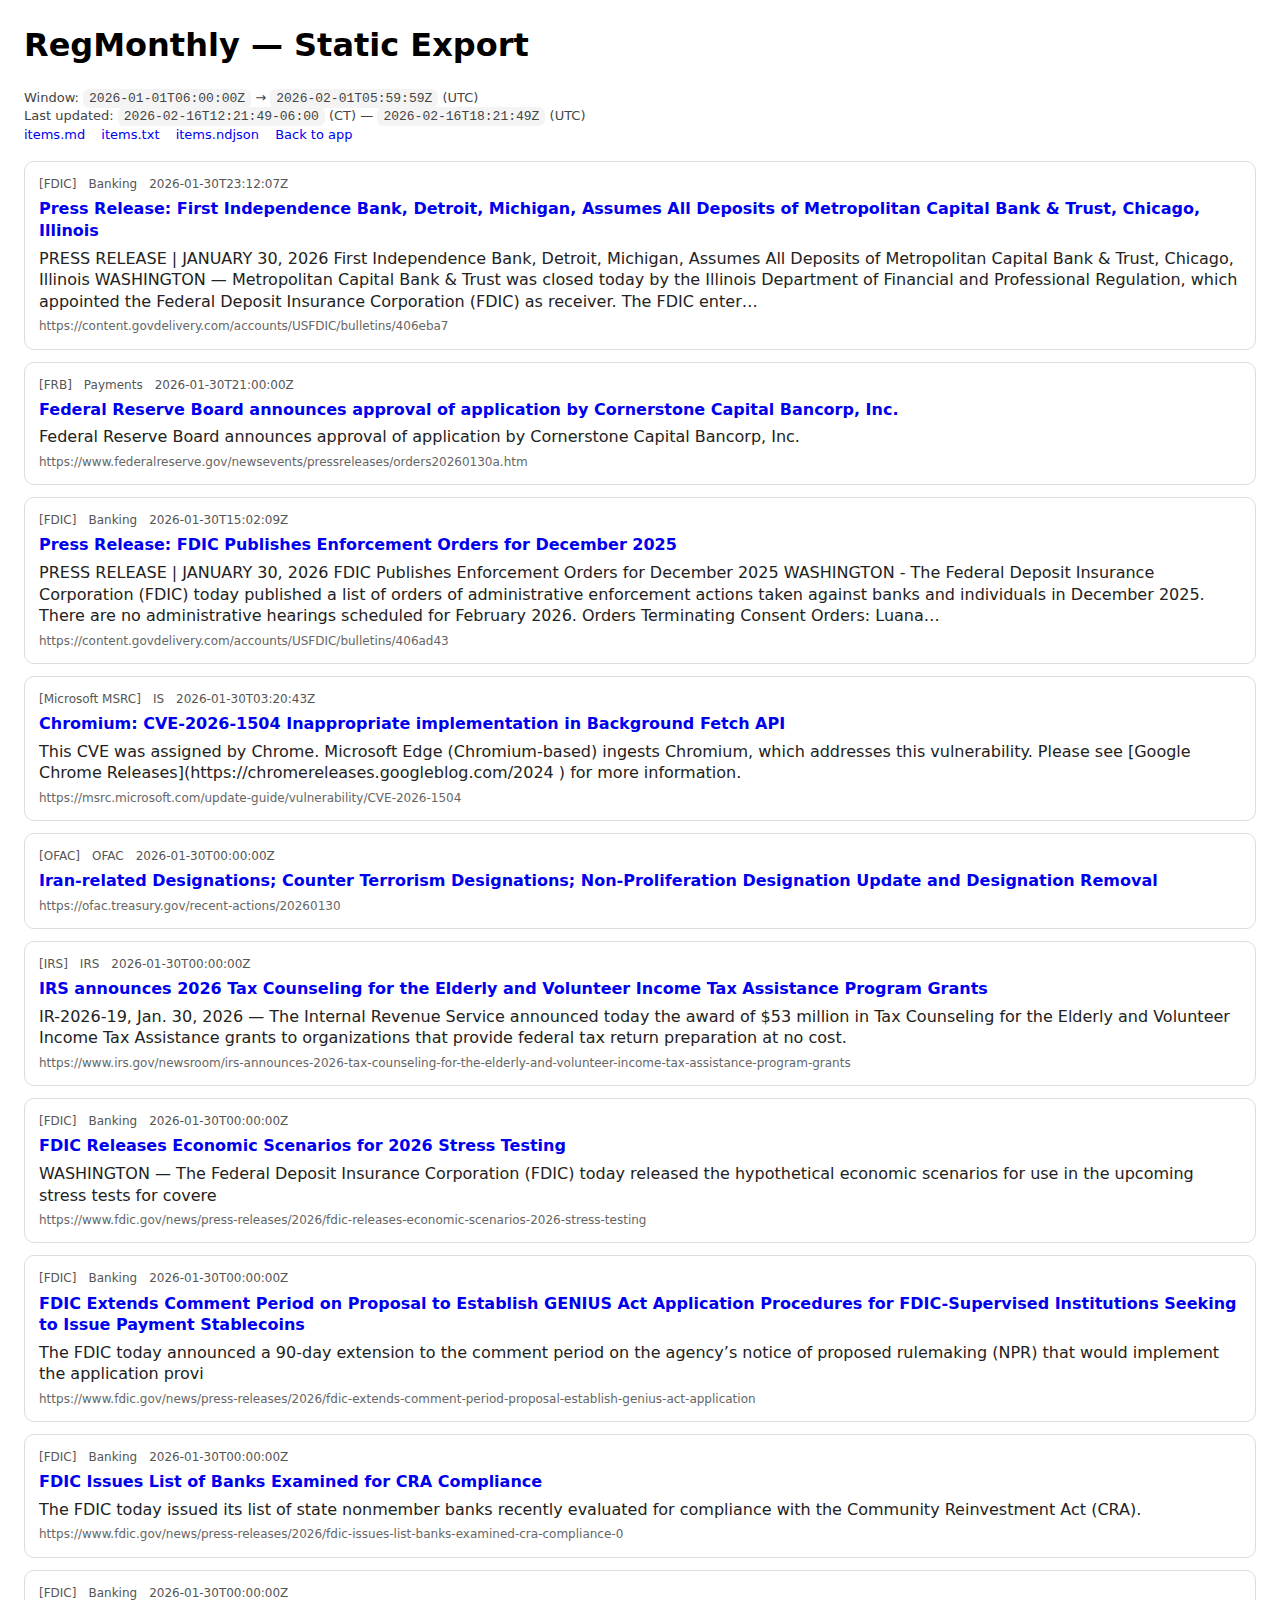
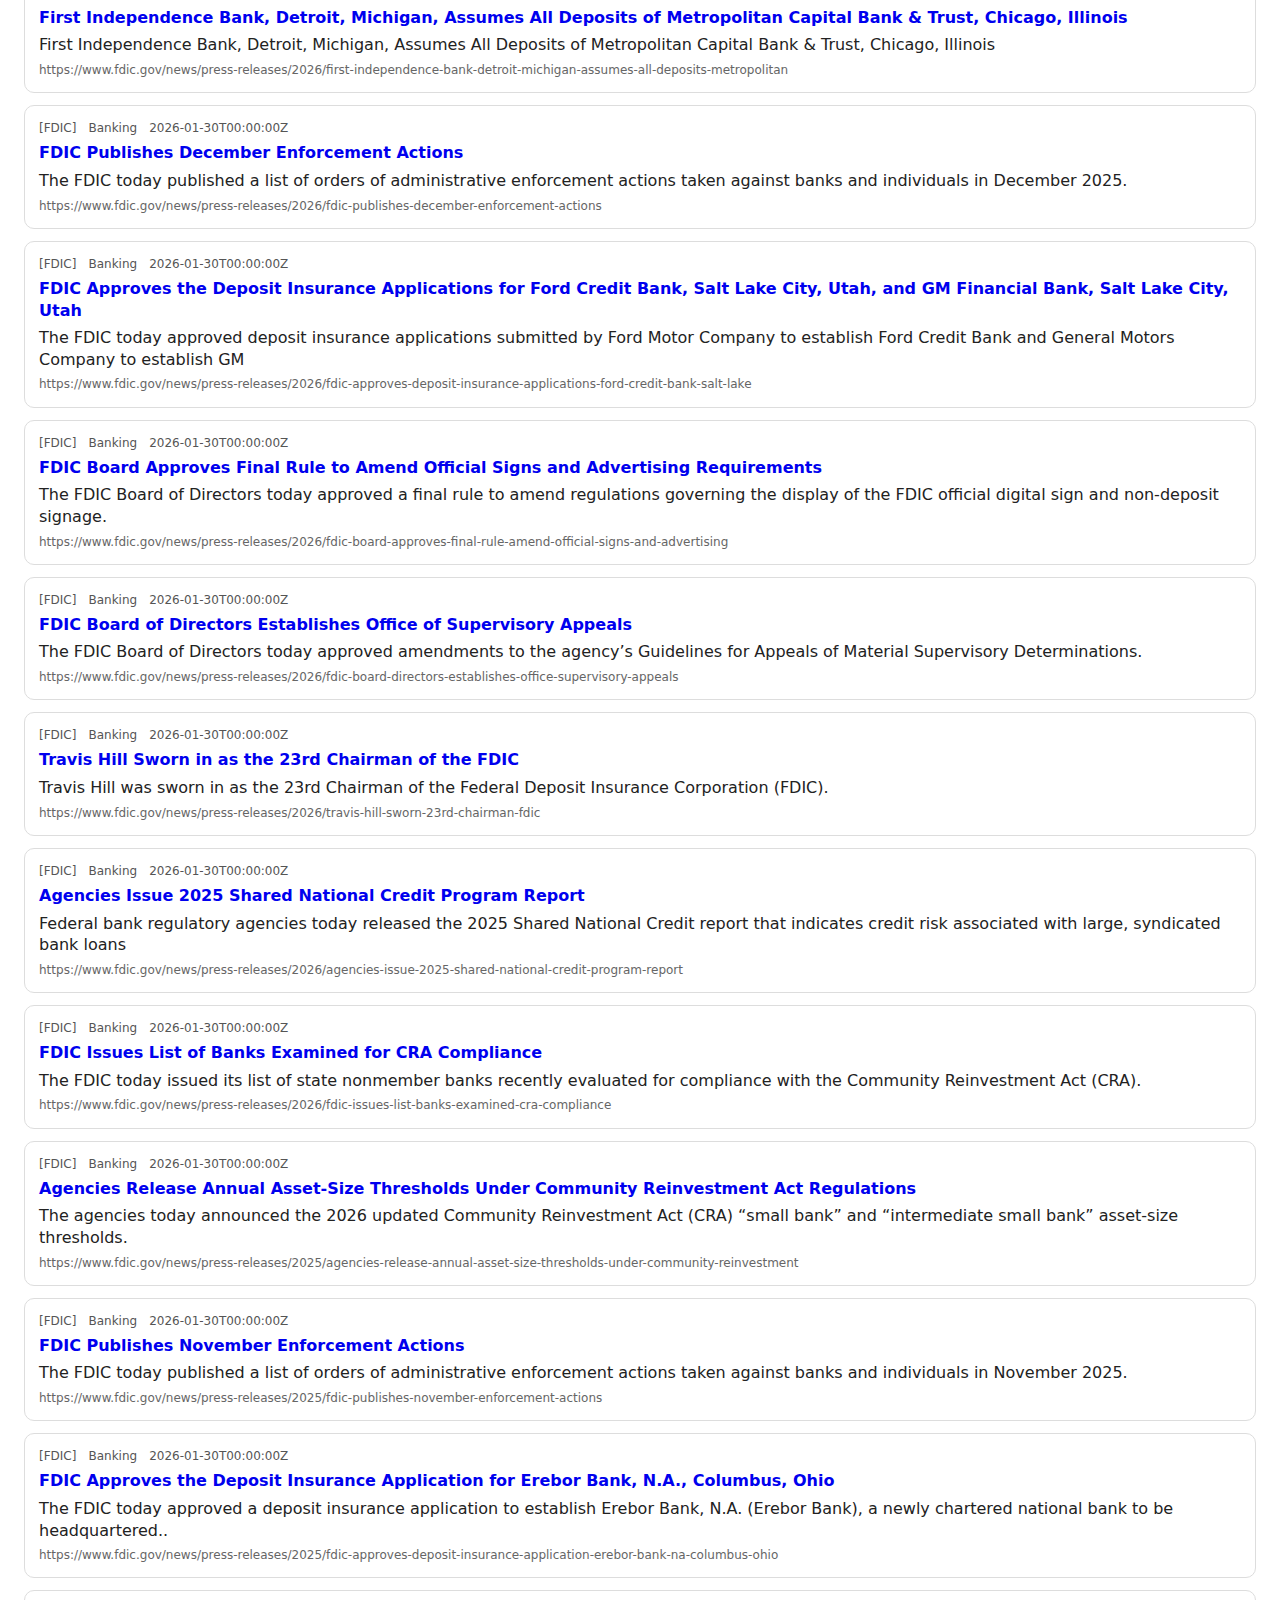
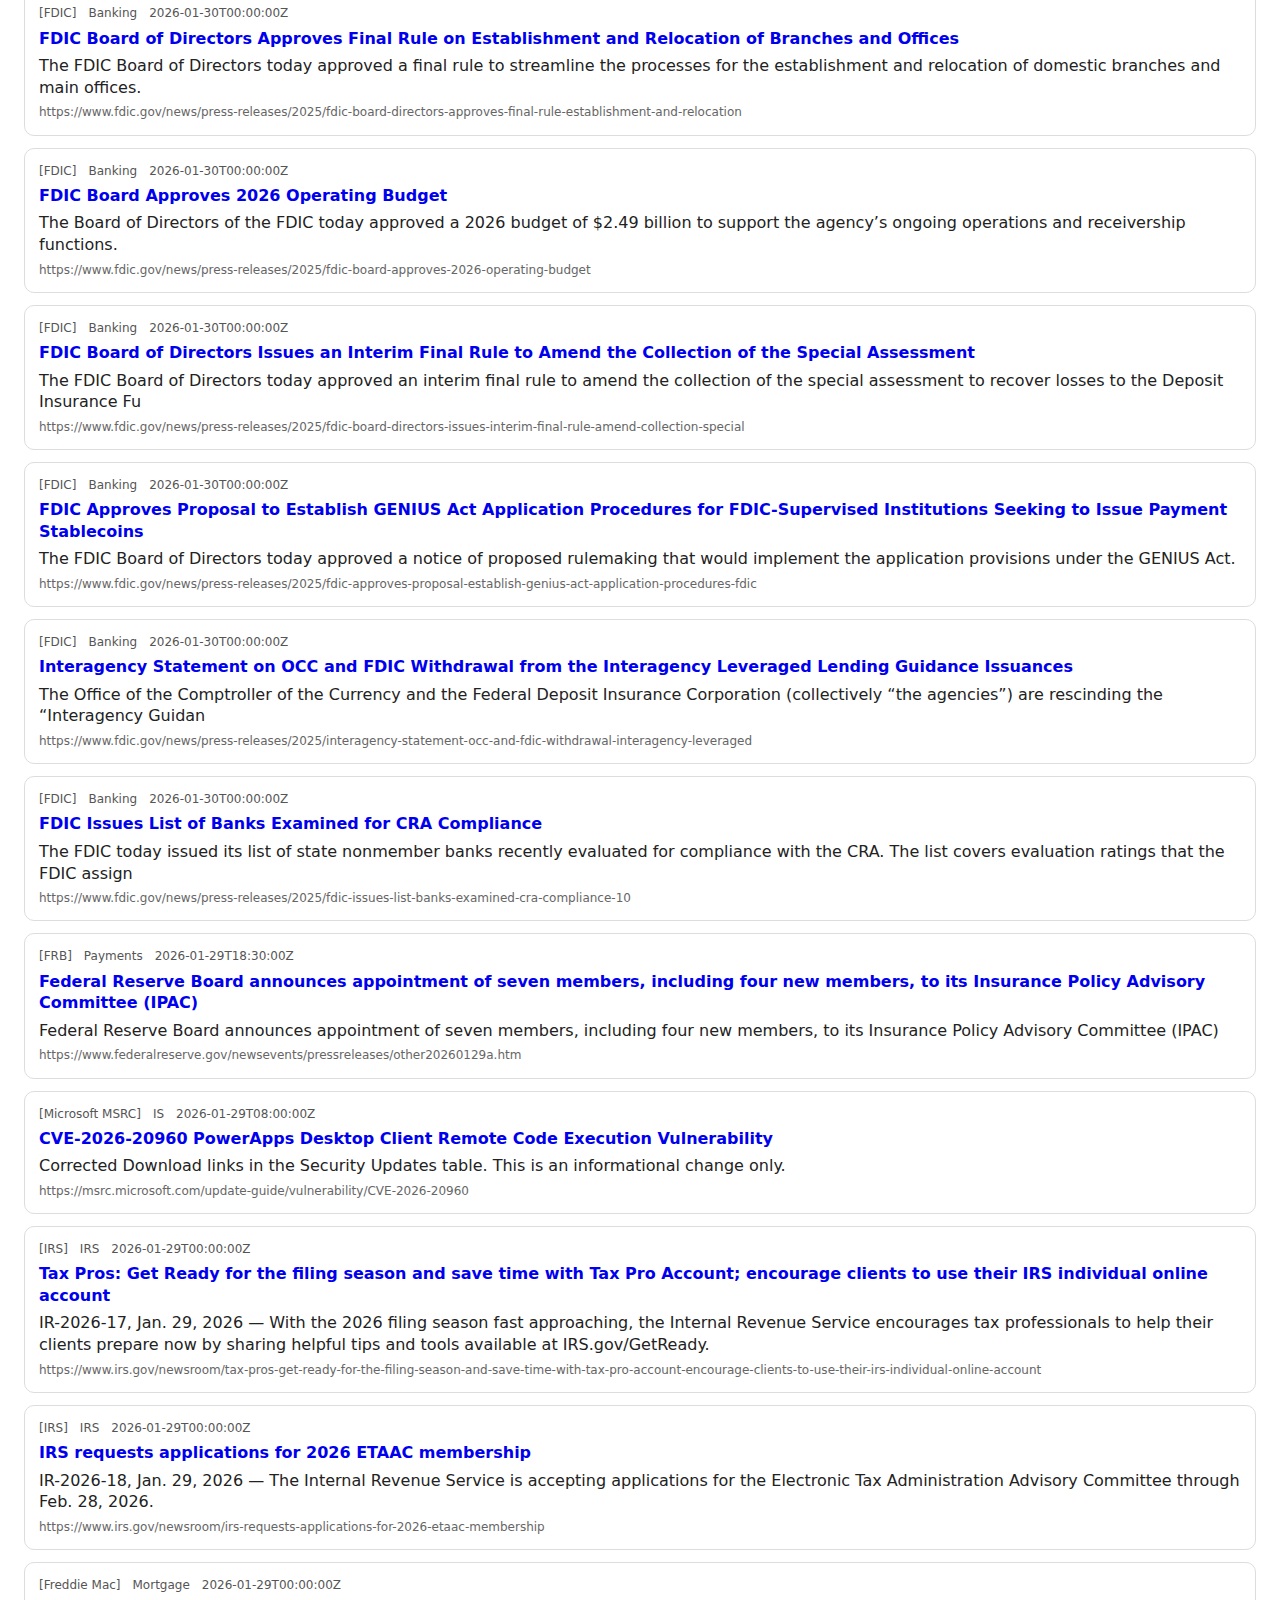
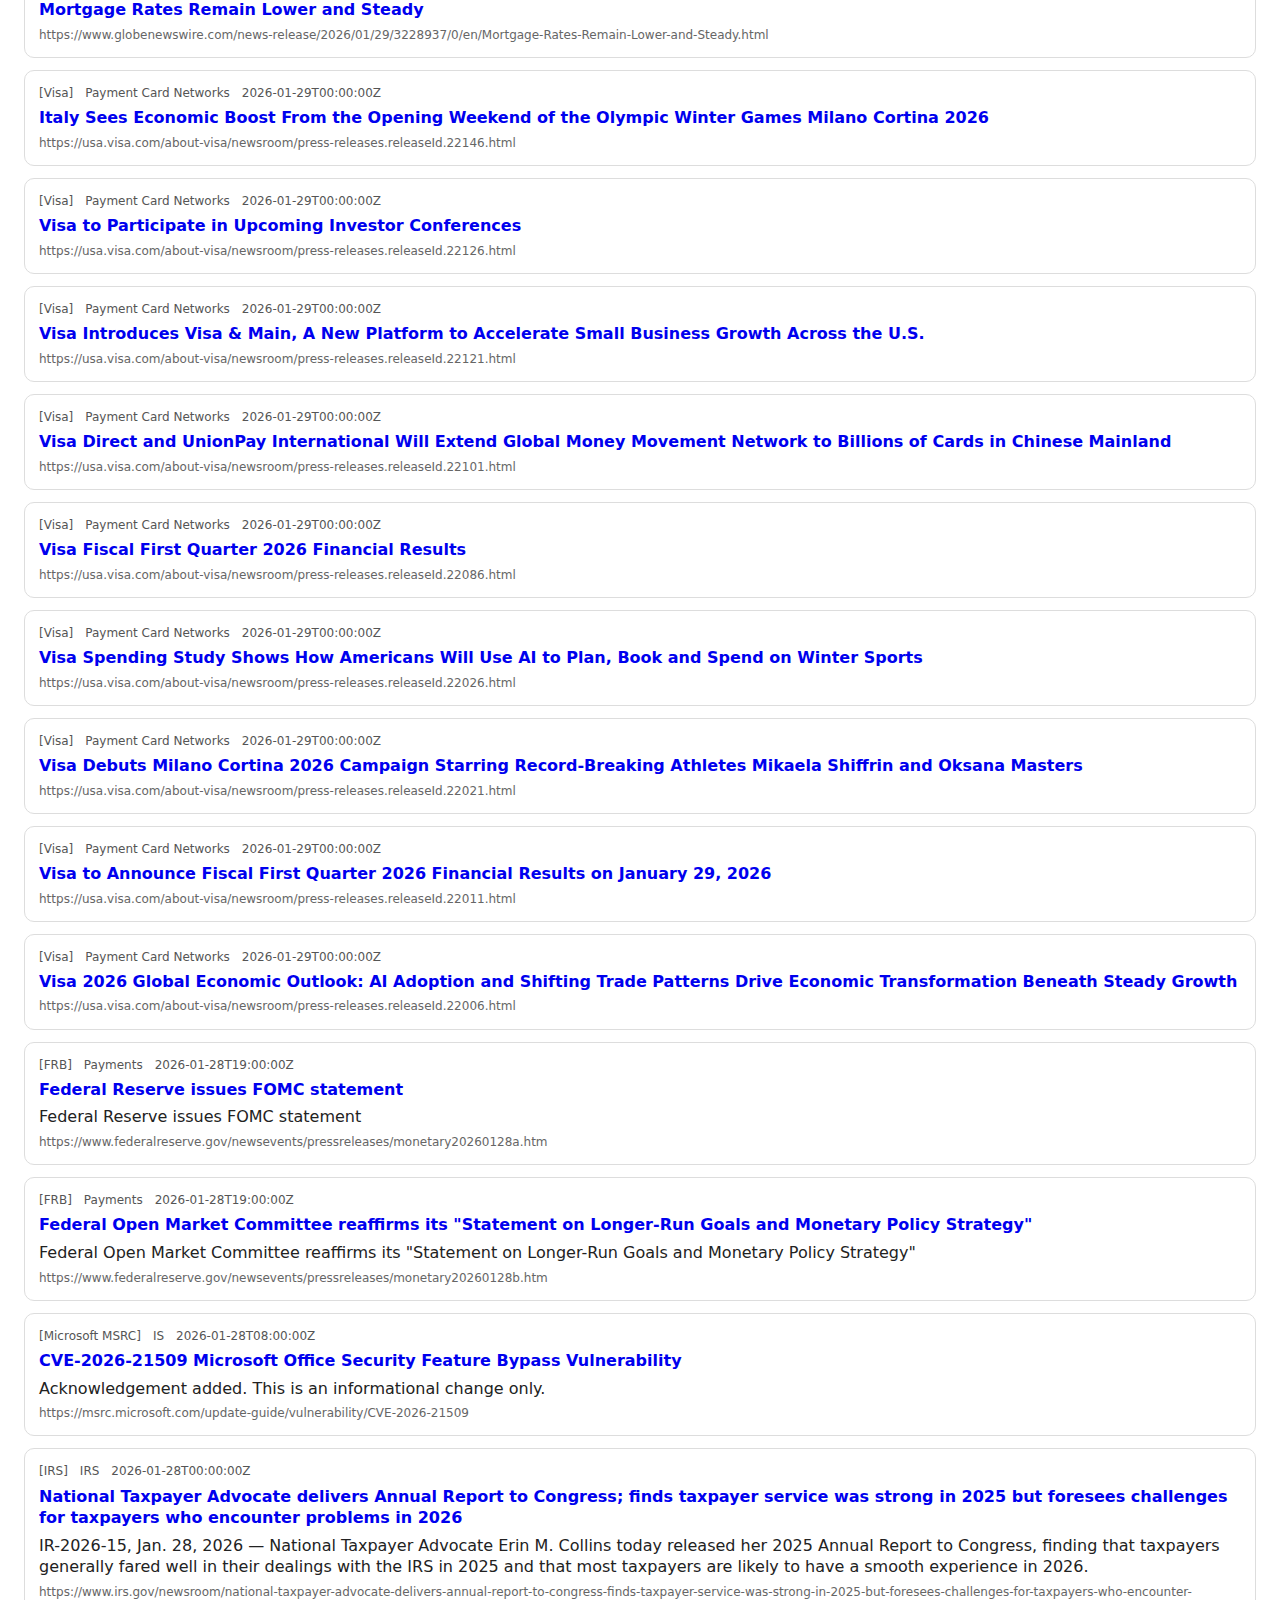
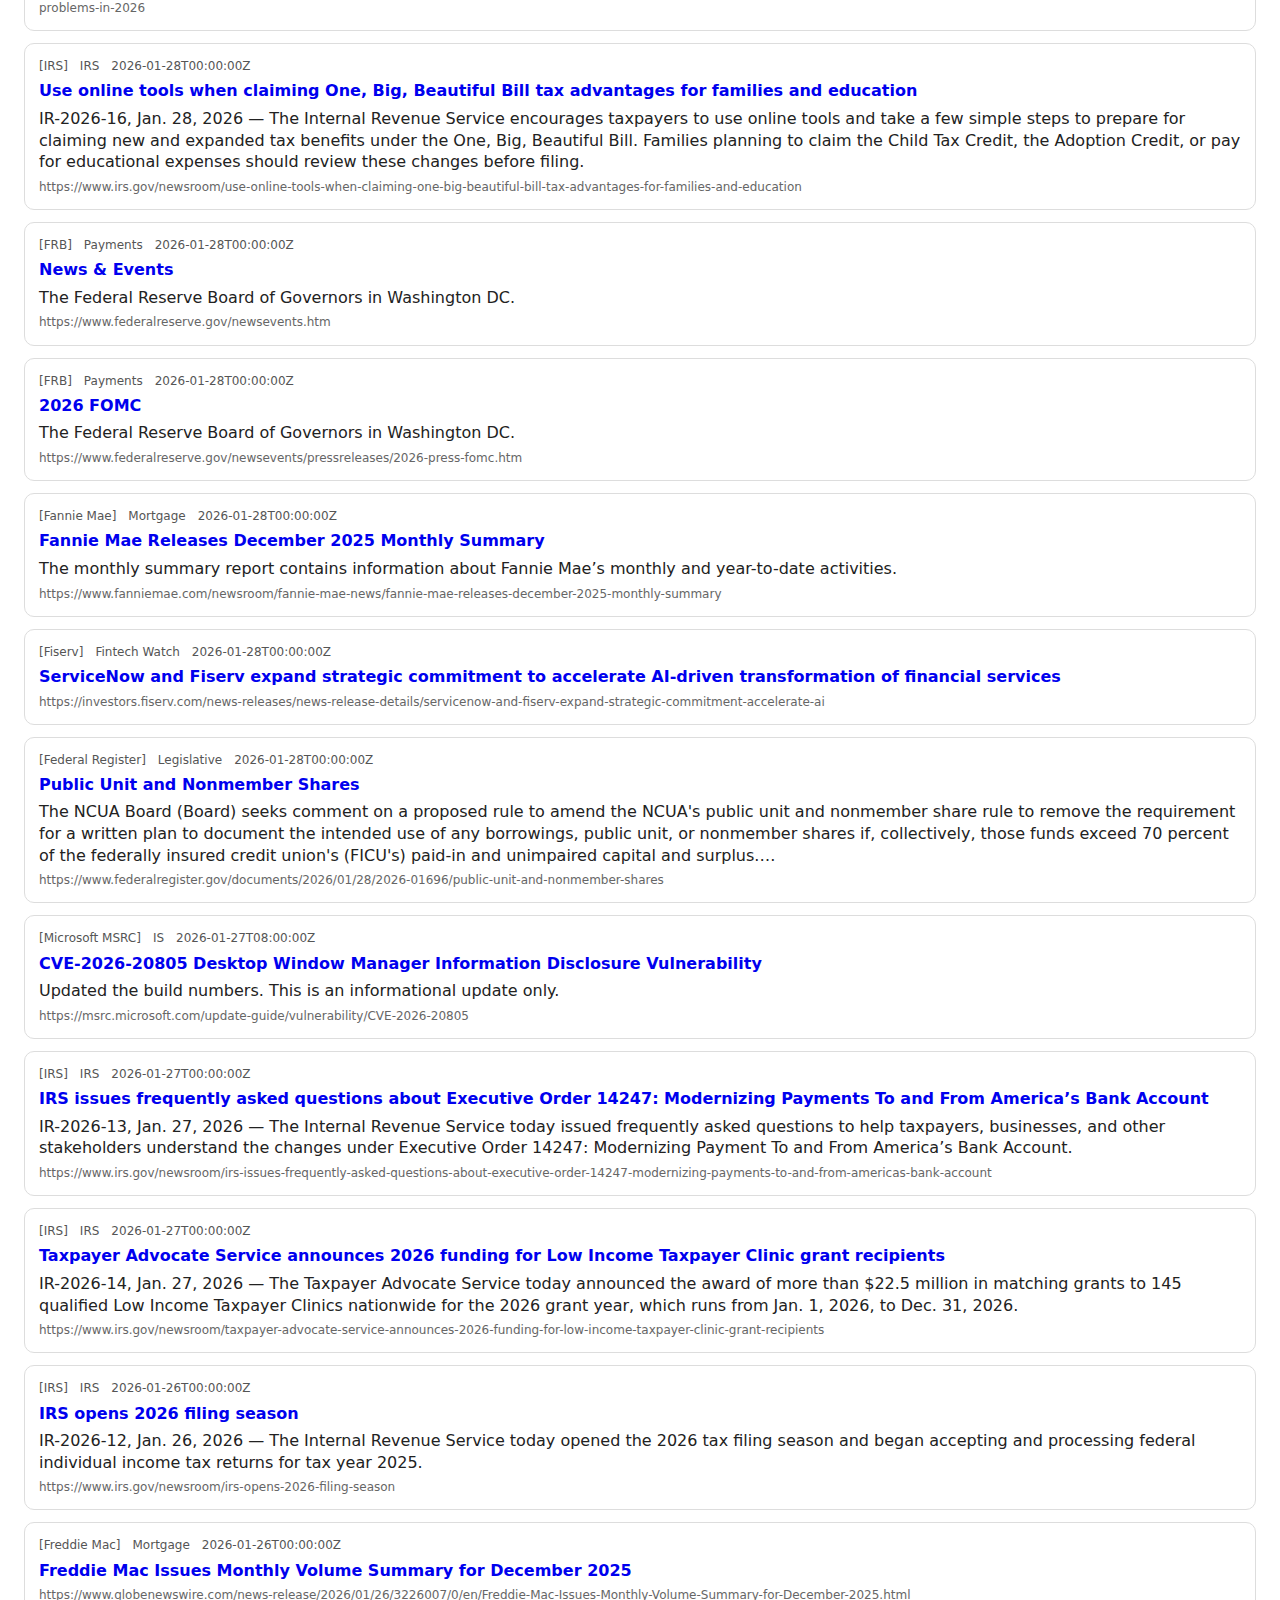
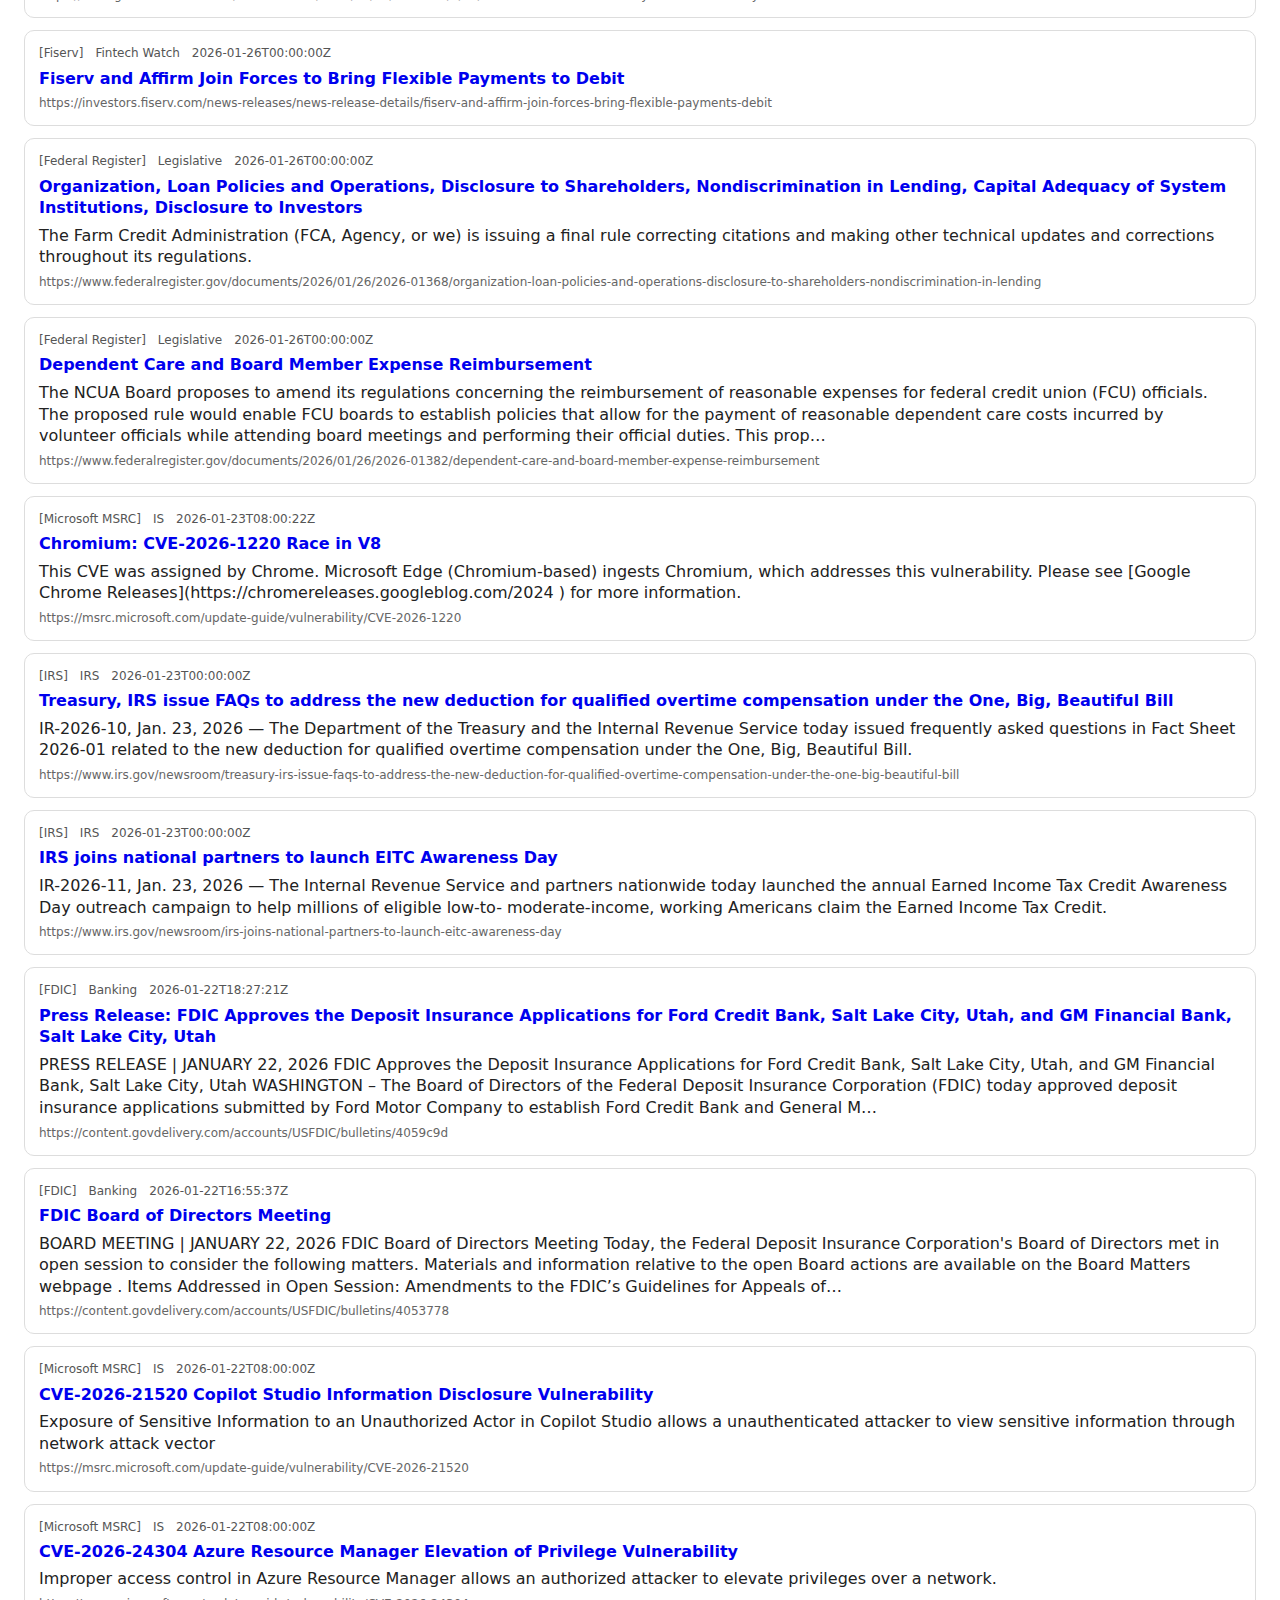
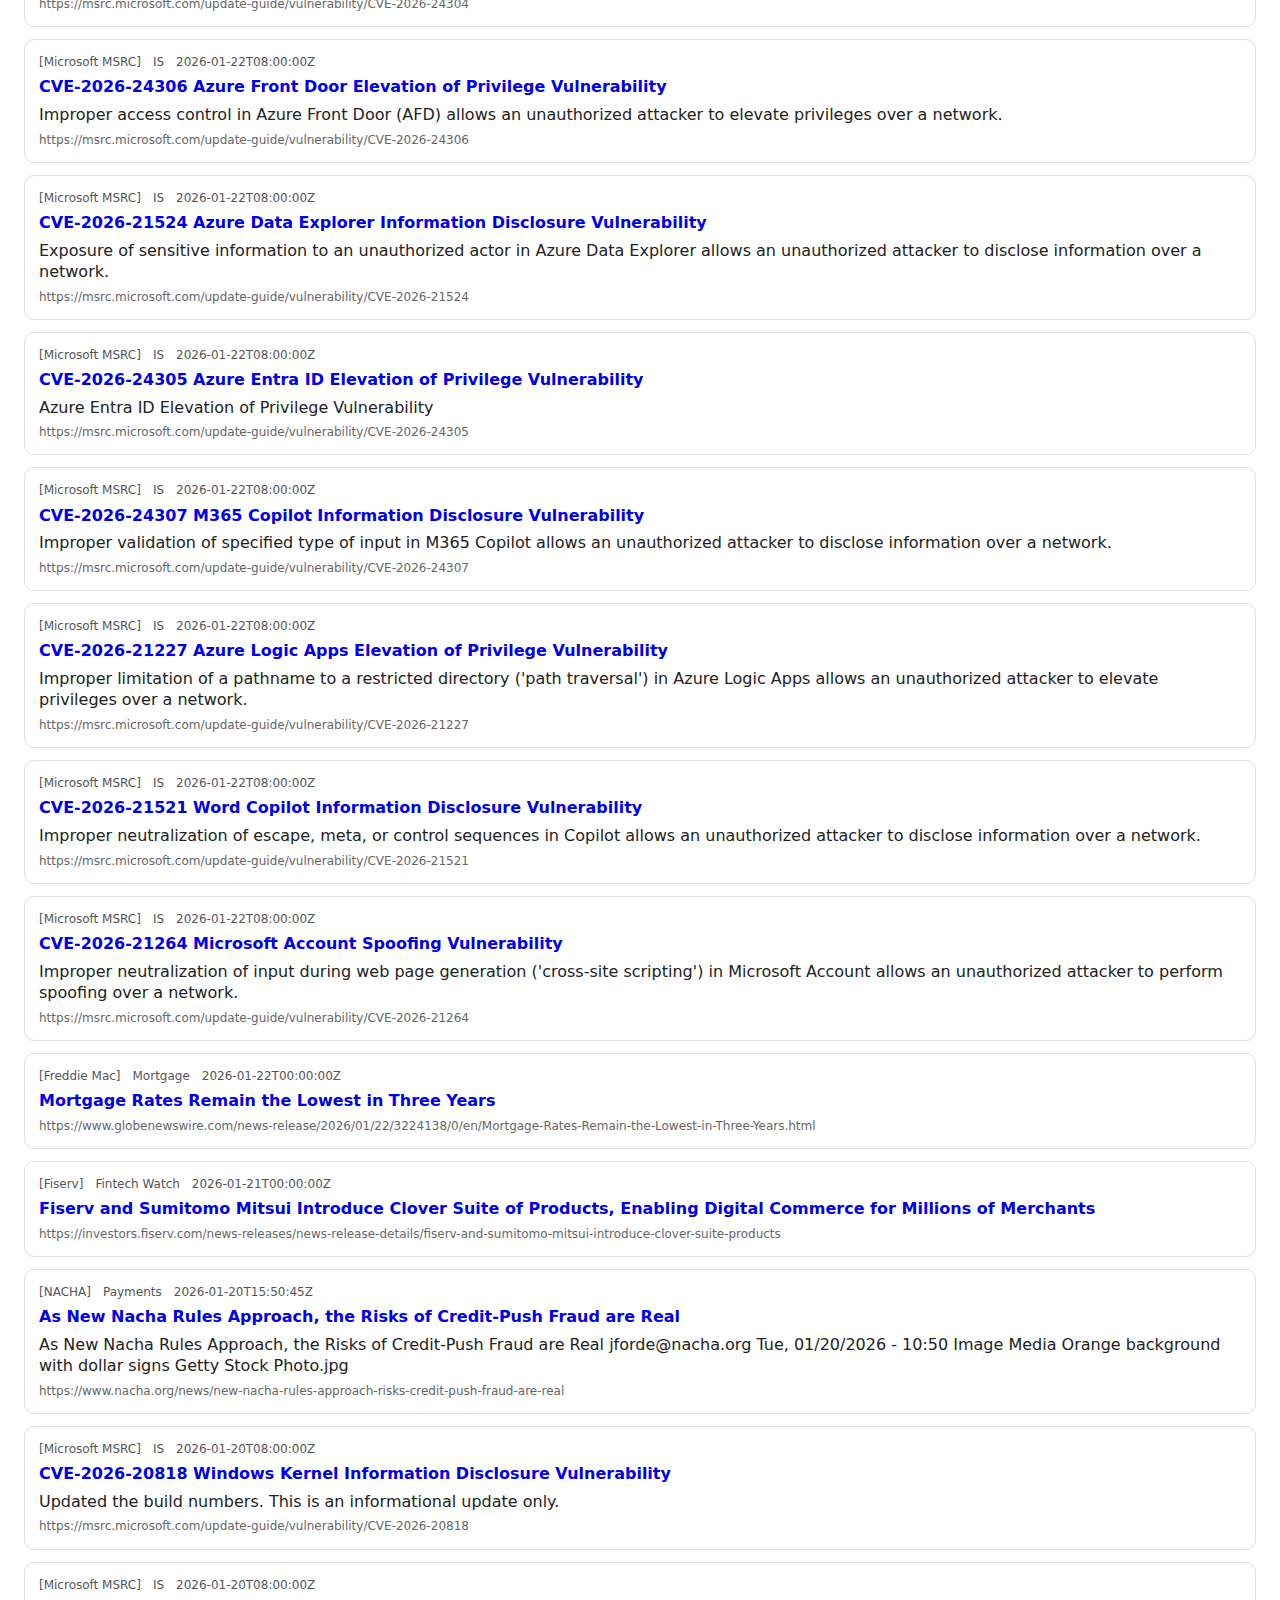
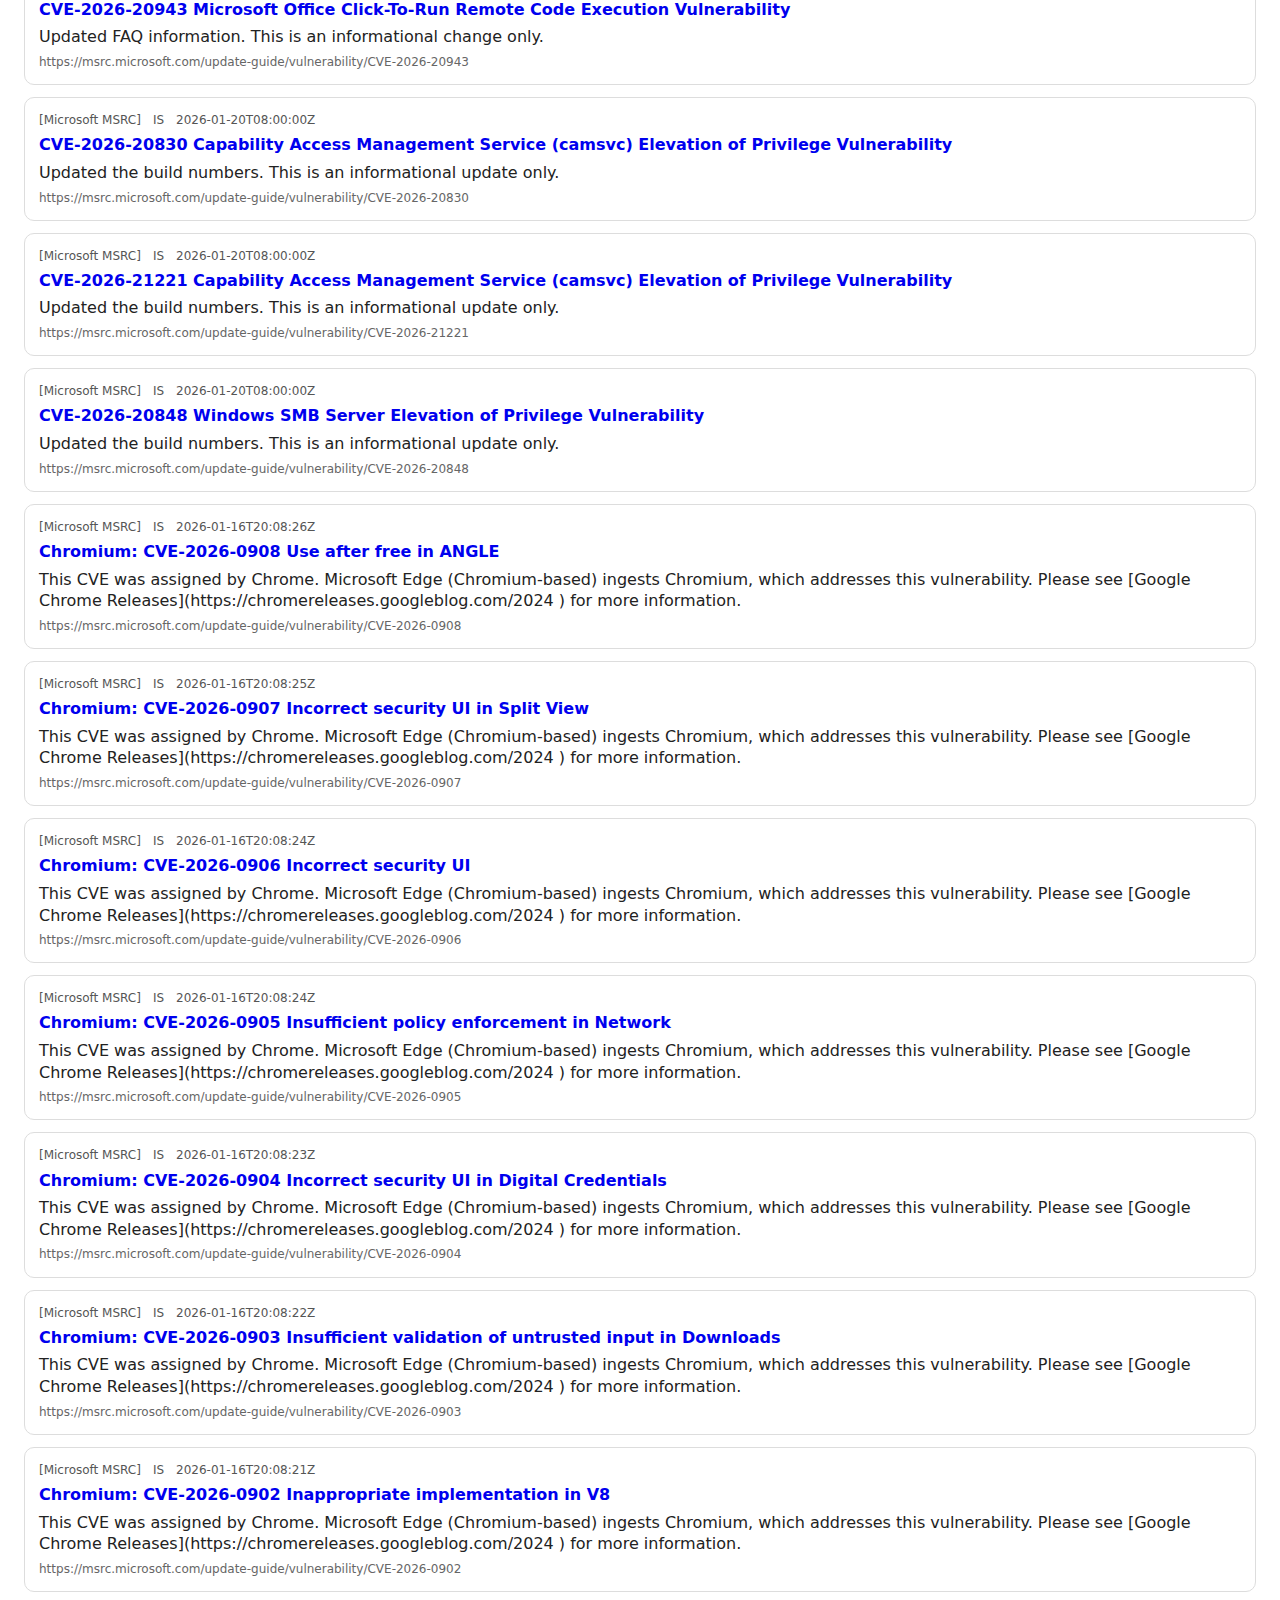
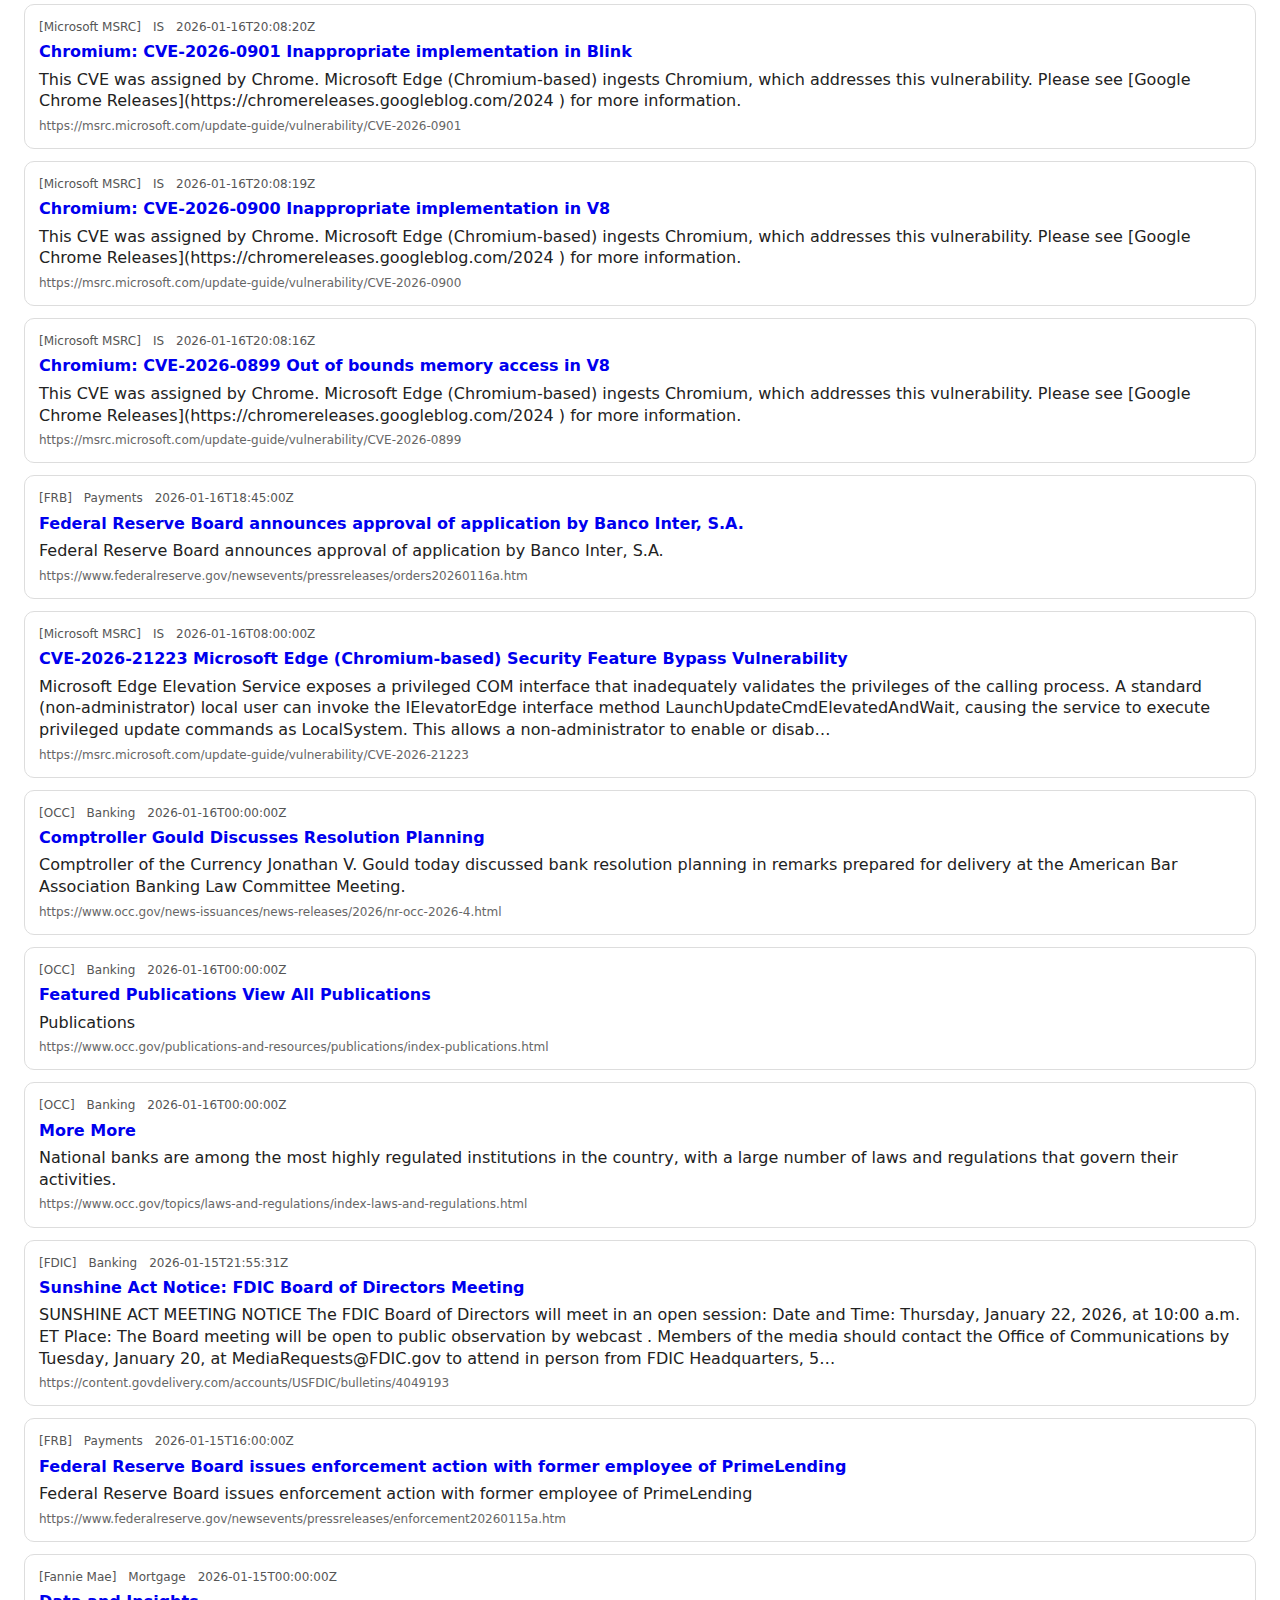
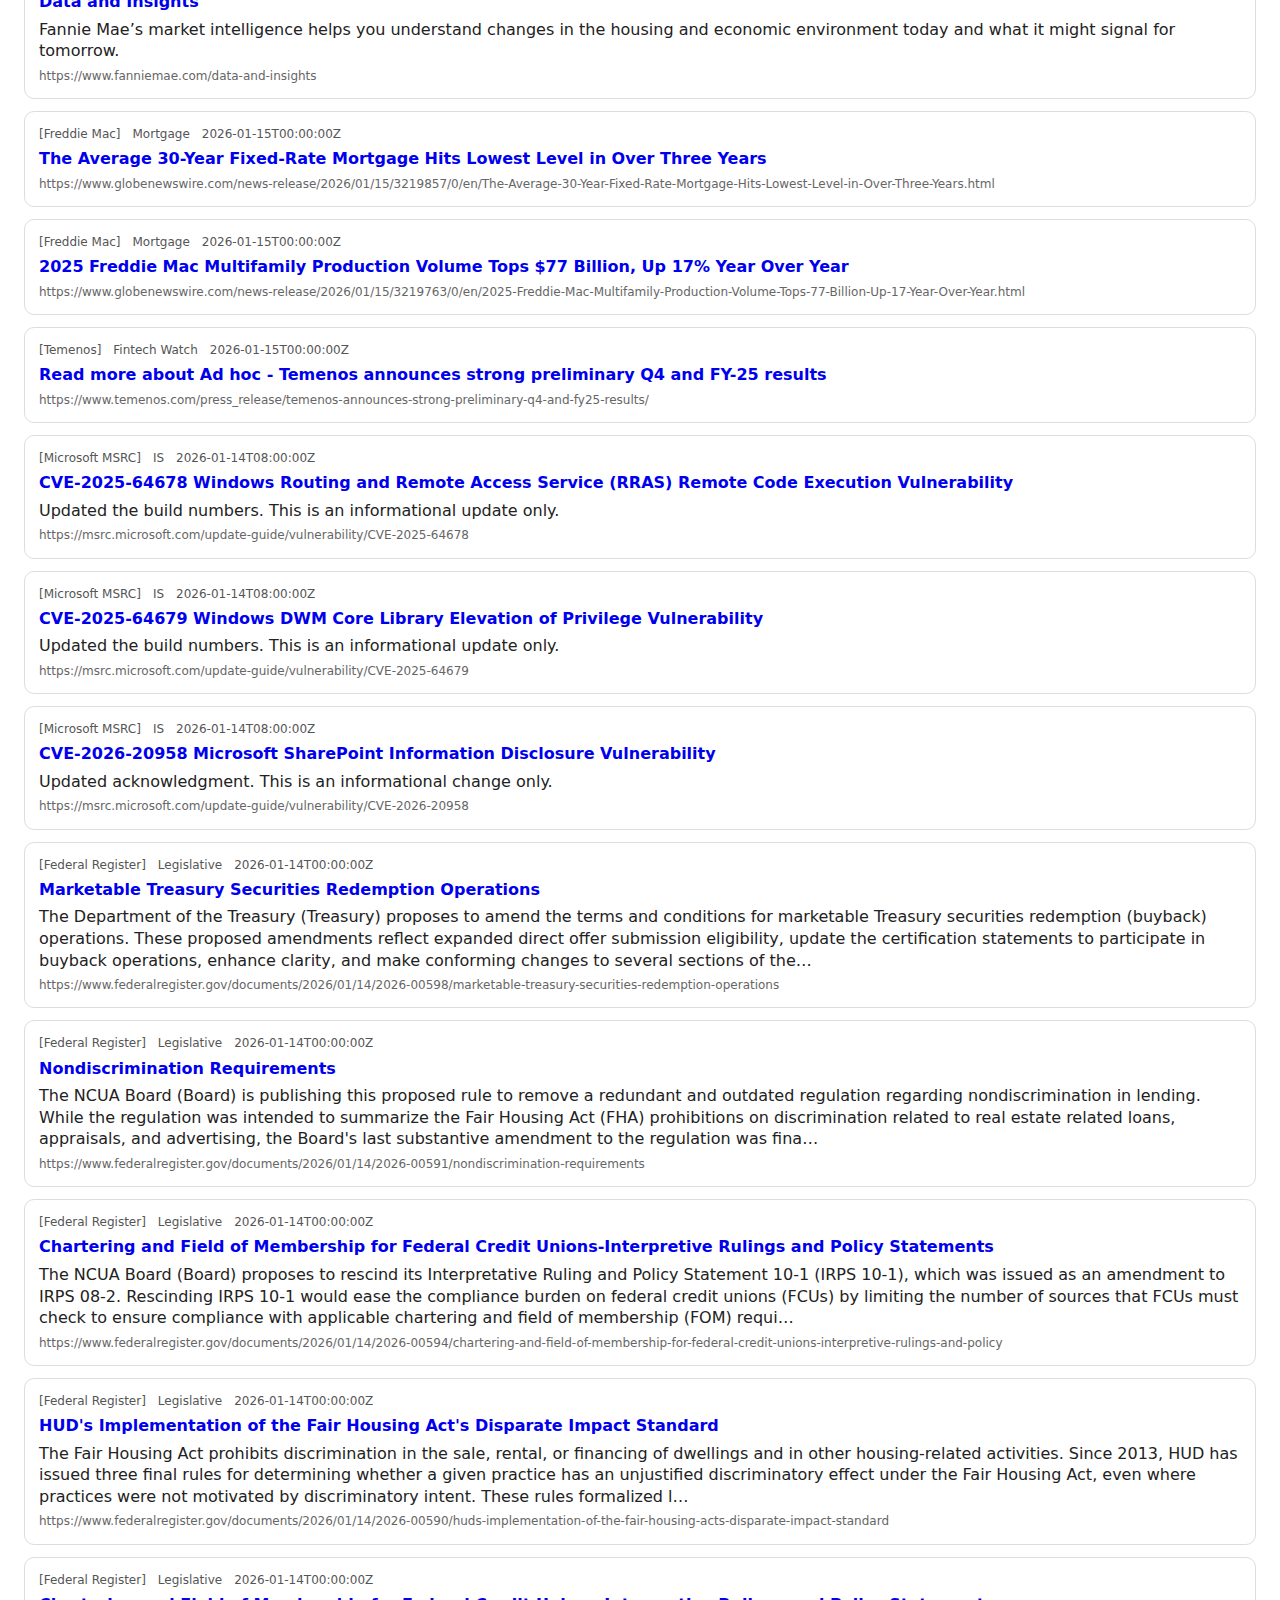
<file: docs/raw/index.html>
<!doctype html>
<html lang="en">
<head>
  <meta charset="utf-8" />
  <meta name="viewport" content="width=device-width,initial-scale=1" />
  <title>RegMonthly – Static Export</title>
  <meta name="description" content="Static export of RegMonthly items (no JavaScript required)." />
  <base href="https://jasonw79118.github.io/regmonthly/raw/">
  <style>
    body { font-family: system-ui, -apple-system, Segoe UI, Roboto, sans-serif; margin: 24px; line-height: 1.35; }
    header { margin-bottom: 18px; }
    .small { color: #444; font-size: 13px; }
    .links a { margin-right: 12px; }
    .card { border: 1px solid #ddd; border-radius: 10px; padding: 14px; margin: 12px 0; }
    .meta { display: flex; flex-wrap: wrap; gap: 12px; font-size: 12px; color: #555; margin-bottom: 6px; }
    .title { margin: 0 0 6px 0; font-size: 16px; }
    .sum { margin: 0 0 6px 0; color: #222; }
    .url { margin: 0; font-size: 12px; color: #666; word-break: break-word; }
    a { text-decoration: none; }
    a:hover { text-decoration: underline; }
    code { background: #f4f4f4; padding: 2px 6px; border-radius: 6px; }
  </style>
</head>
<body>
  <header>
    <h1>RegMonthly — Static Export</h1>
    <div class="small">Window: <code>2026-01-01T06:00:00Z</code> → <code>2026-02-01T05:59:59Z</code> (UTC)</div>
    <div class="small">Last updated: <code>2026-02-16T12:21:49-06:00</code> (CT) — <code>2026-02-16T18:21:49Z</code> (UTC)</div>
    <div class="small links">
      <a href="./items.md">items.md</a>
      <a href="./items.txt">items.txt</a>
      <a href="./items.ndjson">items.ndjson</a>
      <a href="../">Back to app</a>
    </div>
  </header>

  <article class="card">
  <div class="meta">
    <span class="src">[FDIC]</span>
    <span class="cat">Banking</span>
    <span class="pub">2026-01-30T23:12:07Z</span>
  </div>
  <h2 class="title"><a href="https://content.govdelivery.com/accounts/USFDIC/bulletins/406eba7">Press Release: First Independence Bank, Detroit, Michigan, Assumes All Deposits of Metropolitan Capital Bank &amp; Trust, Chicago, Illinois</a></h2>
  <p class="sum">PRESS RELEASE | JANUARY 30, 2026 First Independence Bank, Detroit, Michigan, Assumes All Deposits of Metropolitan Capital Bank &amp; Trust, Chicago, Illinois WASHINGTON — Metropolitan Capital Bank &amp; Trust was closed today by the Illinois Department of Financial and Professional Regulation, which appointed the Federal Deposit Insurance Corporation (FDIC) as receiver. The FDIC enter…</p>
  <p class="url">https://content.govdelivery.com/accounts/USFDIC/bulletins/406eba7</p>
</article>
<article class="card">
  <div class="meta">
    <span class="src">[FRB]</span>
    <span class="cat">Payments</span>
    <span class="pub">2026-01-30T21:00:00Z</span>
  </div>
  <h2 class="title"><a href="https://www.federalreserve.gov/newsevents/pressreleases/orders20260130a.htm">Federal Reserve Board announces approval of application by Cornerstone Capital Bancorp, Inc.</a></h2>
  <p class="sum">Federal Reserve Board announces approval of application by Cornerstone Capital Bancorp, Inc.</p>
  <p class="url">https://www.federalreserve.gov/newsevents/pressreleases/orders20260130a.htm</p>
</article>
<article class="card">
  <div class="meta">
    <span class="src">[FDIC]</span>
    <span class="cat">Banking</span>
    <span class="pub">2026-01-30T15:02:09Z</span>
  </div>
  <h2 class="title"><a href="https://content.govdelivery.com/accounts/USFDIC/bulletins/406ad43">Press Release: FDIC Publishes Enforcement Orders for December 2025</a></h2>
  <p class="sum">PRESS RELEASE | JANUARY 30, 2026 FDIC Publishes Enforcement Orders for December 2025 WASHINGTON - The Federal Deposit Insurance Corporation (FDIC) today published a list of orders of administrative enforcement actions taken against banks and individuals in December 2025. There are no administrative hearings scheduled for February 2026. Orders Terminating Consent Orders: Luana…</p>
  <p class="url">https://content.govdelivery.com/accounts/USFDIC/bulletins/406ad43</p>
</article>
<article class="card">
  <div class="meta">
    <span class="src">[Microsoft MSRC]</span>
    <span class="cat">IS</span>
    <span class="pub">2026-01-30T03:20:43Z</span>
  </div>
  <h2 class="title"><a href="https://msrc.microsoft.com/update-guide/vulnerability/CVE-2026-1504">Chromium: CVE-2026-1504 Inappropriate implementation in Background Fetch API</a></h2>
  <p class="sum">This CVE was assigned by Chrome. Microsoft Edge (Chromium-based) ingests Chromium, which addresses this vulnerability. Please see [Google Chrome Releases](https://chromereleases.googleblog.com/2024 ) for more information.</p>
  <p class="url">https://msrc.microsoft.com/update-guide/vulnerability/CVE-2026-1504</p>
</article>
<article class="card">
  <div class="meta">
    <span class="src">[OFAC]</span>
    <span class="cat">OFAC</span>
    <span class="pub">2026-01-30T00:00:00Z</span>
  </div>
  <h2 class="title"><a href="https://ofac.treasury.gov/recent-actions/20260130">Iran-related Designations; Counter Terrorism Designations; Non-Proliferation Designation Update and Designation Removal</a></h2>

  <p class="url">https://ofac.treasury.gov/recent-actions/20260130</p>
</article>
<article class="card">
  <div class="meta">
    <span class="src">[IRS]</span>
    <span class="cat">IRS</span>
    <span class="pub">2026-01-30T00:00:00Z</span>
  </div>
  <h2 class="title"><a href="https://www.irs.gov/newsroom/irs-announces-2026-tax-counseling-for-the-elderly-and-volunteer-income-tax-assistance-program-grants">IRS announces 2026 Tax Counseling for the Elderly and Volunteer Income Tax Assistance Program Grants</a></h2>
  <p class="sum">IR-2026-19, Jan. 30, 2026 — The Internal Revenue Service announced today the award of $53 million in Tax Counseling for the Elderly and Volunteer Income Tax Assistance grants to organizations that provide federal tax return preparation at no cost.</p>
  <p class="url">https://www.irs.gov/newsroom/irs-announces-2026-tax-counseling-for-the-elderly-and-volunteer-income-tax-assistance-program-grants</p>
</article>
<article class="card">
  <div class="meta">
    <span class="src">[FDIC]</span>
    <span class="cat">Banking</span>
    <span class="pub">2026-01-30T00:00:00Z</span>
  </div>
  <h2 class="title"><a href="https://www.fdic.gov/news/press-releases/2026/fdic-releases-economic-scenarios-2026-stress-testing">FDIC Releases Economic Scenarios for 2026 Stress Testing</a></h2>
  <p class="sum">WASHINGTON — The Federal Deposit Insurance Corporation (FDIC) today released the hypothetical economic scenarios for use in the upcoming stress tests for covere</p>
  <p class="url">https://www.fdic.gov/news/press-releases/2026/fdic-releases-economic-scenarios-2026-stress-testing</p>
</article>
<article class="card">
  <div class="meta">
    <span class="src">[FDIC]</span>
    <span class="cat">Banking</span>
    <span class="pub">2026-01-30T00:00:00Z</span>
  </div>
  <h2 class="title"><a href="https://www.fdic.gov/news/press-releases/2026/fdic-extends-comment-period-proposal-establish-genius-act-application">FDIC Extends Comment Period on Proposal to Establish GENIUS Act Application Procedures for FDIC-Supervised Institutions Seeking to Issue Payment Stablecoins</a></h2>
  <p class="sum">The FDIC today announced a 90-day extension to the comment period on the agency’s notice of proposed rulemaking (NPR) that would implement the application provi</p>
  <p class="url">https://www.fdic.gov/news/press-releases/2026/fdic-extends-comment-period-proposal-establish-genius-act-application</p>
</article>
<article class="card">
  <div class="meta">
    <span class="src">[FDIC]</span>
    <span class="cat">Banking</span>
    <span class="pub">2026-01-30T00:00:00Z</span>
  </div>
  <h2 class="title"><a href="https://www.fdic.gov/news/press-releases/2026/fdic-issues-list-banks-examined-cra-compliance-0">FDIC Issues List of Banks Examined for CRA Compliance</a></h2>
  <p class="sum">The FDIC today issued its list of state nonmember banks recently evaluated for compliance with the Community Reinvestment Act (CRA).</p>
  <p class="url">https://www.fdic.gov/news/press-releases/2026/fdic-issues-list-banks-examined-cra-compliance-0</p>
</article>
<article class="card">
  <div class="meta">
    <span class="src">[FDIC]</span>
    <span class="cat">Banking</span>
    <span class="pub">2026-01-30T00:00:00Z</span>
  </div>
  <h2 class="title"><a href="https://www.fdic.gov/news/press-releases/2026/first-independence-bank-detroit-michigan-assumes-all-deposits-metropolitan">First Independence Bank, Detroit, Michigan, Assumes All Deposits of Metropolitan Capital Bank &amp; Trust, Chicago, Illinois</a></h2>
  <p class="sum">First Independence Bank, Detroit, Michigan, Assumes All Deposits of Metropolitan Capital Bank &amp; Trust, Chicago, Illinois</p>
  <p class="url">https://www.fdic.gov/news/press-releases/2026/first-independence-bank-detroit-michigan-assumes-all-deposits-metropolitan</p>
</article>
<article class="card">
  <div class="meta">
    <span class="src">[FDIC]</span>
    <span class="cat">Banking</span>
    <span class="pub">2026-01-30T00:00:00Z</span>
  </div>
  <h2 class="title"><a href="https://www.fdic.gov/news/press-releases/2026/fdic-publishes-december-enforcement-actions">FDIC Publishes December Enforcement Actions</a></h2>
  <p class="sum">The FDIC today published a list of orders of administrative enforcement actions taken against banks and individuals in December 2025.</p>
  <p class="url">https://www.fdic.gov/news/press-releases/2026/fdic-publishes-december-enforcement-actions</p>
</article>
<article class="card">
  <div class="meta">
    <span class="src">[FDIC]</span>
    <span class="cat">Banking</span>
    <span class="pub">2026-01-30T00:00:00Z</span>
  </div>
  <h2 class="title"><a href="https://www.fdic.gov/news/press-releases/2026/fdic-approves-deposit-insurance-applications-ford-credit-bank-salt-lake">FDIC Approves the Deposit Insurance Applications for Ford Credit Bank, Salt Lake City, Utah, and GM Financial Bank, Salt Lake City, Utah</a></h2>
  <p class="sum">The FDIC today approved deposit insurance applications submitted by Ford Motor Company to establish Ford Credit Bank and General Motors Company to establish GM</p>
  <p class="url">https://www.fdic.gov/news/press-releases/2026/fdic-approves-deposit-insurance-applications-ford-credit-bank-salt-lake</p>
</article>
<article class="card">
  <div class="meta">
    <span class="src">[FDIC]</span>
    <span class="cat">Banking</span>
    <span class="pub">2026-01-30T00:00:00Z</span>
  </div>
  <h2 class="title"><a href="https://www.fdic.gov/news/press-releases/2026/fdic-board-approves-final-rule-amend-official-signs-and-advertising">FDIC Board Approves Final Rule to Amend Official Signs and Advertising Requirements</a></h2>
  <p class="sum">The FDIC Board of Directors today approved a final rule to amend regulations governing the display of the FDIC official digital sign and non-deposit signage.</p>
  <p class="url">https://www.fdic.gov/news/press-releases/2026/fdic-board-approves-final-rule-amend-official-signs-and-advertising</p>
</article>
<article class="card">
  <div class="meta">
    <span class="src">[FDIC]</span>
    <span class="cat">Banking</span>
    <span class="pub">2026-01-30T00:00:00Z</span>
  </div>
  <h2 class="title"><a href="https://www.fdic.gov/news/press-releases/2026/fdic-board-directors-establishes-office-supervisory-appeals">FDIC Board of Directors Establishes Office of Supervisory Appeals</a></h2>
  <p class="sum">The FDIC Board of Directors today approved amendments to the agency’s Guidelines for Appeals of Material Supervisory Determinations.</p>
  <p class="url">https://www.fdic.gov/news/press-releases/2026/fdic-board-directors-establishes-office-supervisory-appeals</p>
</article>
<article class="card">
  <div class="meta">
    <span class="src">[FDIC]</span>
    <span class="cat">Banking</span>
    <span class="pub">2026-01-30T00:00:00Z</span>
  </div>
  <h2 class="title"><a href="https://www.fdic.gov/news/press-releases/2026/travis-hill-sworn-23rd-chairman-fdic">Travis Hill Sworn in as the 23rd Chairman of the FDIC</a></h2>
  <p class="sum">Travis Hill was sworn in as the 23rd Chairman of the Federal Deposit Insurance Corporation (FDIC).</p>
  <p class="url">https://www.fdic.gov/news/press-releases/2026/travis-hill-sworn-23rd-chairman-fdic</p>
</article>
<article class="card">
  <div class="meta">
    <span class="src">[FDIC]</span>
    <span class="cat">Banking</span>
    <span class="pub">2026-01-30T00:00:00Z</span>
  </div>
  <h2 class="title"><a href="https://www.fdic.gov/news/press-releases/2026/agencies-issue-2025-shared-national-credit-program-report">Agencies Issue 2025 Shared National Credit Program Report</a></h2>
  <p class="sum">Federal bank regulatory agencies today released the 2025 Shared National Credit report that indicates credit risk associated with large, syndicated bank loans</p>
  <p class="url">https://www.fdic.gov/news/press-releases/2026/agencies-issue-2025-shared-national-credit-program-report</p>
</article>
<article class="card">
  <div class="meta">
    <span class="src">[FDIC]</span>
    <span class="cat">Banking</span>
    <span class="pub">2026-01-30T00:00:00Z</span>
  </div>
  <h2 class="title"><a href="https://www.fdic.gov/news/press-releases/2026/fdic-issues-list-banks-examined-cra-compliance">FDIC Issues List of Banks Examined for CRA Compliance</a></h2>
  <p class="sum">The FDIC today issued its list of state nonmember banks recently evaluated for compliance with the Community Reinvestment Act (CRA).</p>
  <p class="url">https://www.fdic.gov/news/press-releases/2026/fdic-issues-list-banks-examined-cra-compliance</p>
</article>
<article class="card">
  <div class="meta">
    <span class="src">[FDIC]</span>
    <span class="cat">Banking</span>
    <span class="pub">2026-01-30T00:00:00Z</span>
  </div>
  <h2 class="title"><a href="https://www.fdic.gov/news/press-releases/2025/agencies-release-annual-asset-size-thresholds-under-community-reinvestment">Agencies Release Annual Asset-Size Thresholds Under Community Reinvestment Act Regulations</a></h2>
  <p class="sum">The agencies today announced the 2026 updated Community Reinvestment Act (CRA) “small bank” and “intermediate small bank” asset-size thresholds.</p>
  <p class="url">https://www.fdic.gov/news/press-releases/2025/agencies-release-annual-asset-size-thresholds-under-community-reinvestment</p>
</article>
<article class="card">
  <div class="meta">
    <span class="src">[FDIC]</span>
    <span class="cat">Banking</span>
    <span class="pub">2026-01-30T00:00:00Z</span>
  </div>
  <h2 class="title"><a href="https://www.fdic.gov/news/press-releases/2025/fdic-publishes-november-enforcement-actions">FDIC Publishes November Enforcement Actions</a></h2>
  <p class="sum">The FDIC today published a list of orders of administrative enforcement actions taken against banks and individuals in November 2025.</p>
  <p class="url">https://www.fdic.gov/news/press-releases/2025/fdic-publishes-november-enforcement-actions</p>
</article>
<article class="card">
  <div class="meta">
    <span class="src">[FDIC]</span>
    <span class="cat">Banking</span>
    <span class="pub">2026-01-30T00:00:00Z</span>
  </div>
  <h2 class="title"><a href="https://www.fdic.gov/news/press-releases/2025/fdic-approves-deposit-insurance-application-erebor-bank-na-columbus-ohio">FDIC Approves the Deposit Insurance Application for Erebor Bank, N.A., Columbus, Ohio</a></h2>
  <p class="sum">The FDIC today approved a deposit insurance application to establish Erebor Bank, N.A. (Erebor Bank), a newly chartered national bank to be headquartered..</p>
  <p class="url">https://www.fdic.gov/news/press-releases/2025/fdic-approves-deposit-insurance-application-erebor-bank-na-columbus-ohio</p>
</article>
<article class="card">
  <div class="meta">
    <span class="src">[FDIC]</span>
    <span class="cat">Banking</span>
    <span class="pub">2026-01-30T00:00:00Z</span>
  </div>
  <h2 class="title"><a href="https://www.fdic.gov/news/press-releases/2025/fdic-board-directors-approves-final-rule-establishment-and-relocation">FDIC Board of Directors Approves Final Rule on Establishment and Relocation of Branches and Offices</a></h2>
  <p class="sum">The FDIC Board of Directors today approved a final rule to streamline the processes for the establishment and relocation of domestic branches and main offices.</p>
  <p class="url">https://www.fdic.gov/news/press-releases/2025/fdic-board-directors-approves-final-rule-establishment-and-relocation</p>
</article>
<article class="card">
  <div class="meta">
    <span class="src">[FDIC]</span>
    <span class="cat">Banking</span>
    <span class="pub">2026-01-30T00:00:00Z</span>
  </div>
  <h2 class="title"><a href="https://www.fdic.gov/news/press-releases/2025/fdic-board-approves-2026-operating-budget">FDIC Board Approves 2026 Operating Budget</a></h2>
  <p class="sum">The Board of Directors of the FDIC today approved a 2026 budget of $2.49 billion to support the agency’s ongoing operations and receivership functions.</p>
  <p class="url">https://www.fdic.gov/news/press-releases/2025/fdic-board-approves-2026-operating-budget</p>
</article>
<article class="card">
  <div class="meta">
    <span class="src">[FDIC]</span>
    <span class="cat">Banking</span>
    <span class="pub">2026-01-30T00:00:00Z</span>
  </div>
  <h2 class="title"><a href="https://www.fdic.gov/news/press-releases/2025/fdic-board-directors-issues-interim-final-rule-amend-collection-special">FDIC Board of Directors Issues an Interim Final Rule to Amend the Collection of the Special Assessment</a></h2>
  <p class="sum">The FDIC Board of Directors today approved an interim final rule to amend the collection of the special assessment to recover losses to the Deposit Insurance Fu</p>
  <p class="url">https://www.fdic.gov/news/press-releases/2025/fdic-board-directors-issues-interim-final-rule-amend-collection-special</p>
</article>
<article class="card">
  <div class="meta">
    <span class="src">[FDIC]</span>
    <span class="cat">Banking</span>
    <span class="pub">2026-01-30T00:00:00Z</span>
  </div>
  <h2 class="title"><a href="https://www.fdic.gov/news/press-releases/2025/fdic-approves-proposal-establish-genius-act-application-procedures-fdic">FDIC Approves Proposal to Establish GENIUS Act Application Procedures for FDIC-Supervised Institutions Seeking to Issue Payment Stablecoins</a></h2>
  <p class="sum">The FDIC Board of Directors today approved a notice of proposed rulemaking that would implement the application provisions under the GENIUS Act.</p>
  <p class="url">https://www.fdic.gov/news/press-releases/2025/fdic-approves-proposal-establish-genius-act-application-procedures-fdic</p>
</article>
<article class="card">
  <div class="meta">
    <span class="src">[FDIC]</span>
    <span class="cat">Banking</span>
    <span class="pub">2026-01-30T00:00:00Z</span>
  </div>
  <h2 class="title"><a href="https://www.fdic.gov/news/press-releases/2025/interagency-statement-occ-and-fdic-withdrawal-interagency-leveraged">Interagency Statement on OCC and FDIC Withdrawal from the Interagency Leveraged Lending Guidance Issuances</a></h2>
  <p class="sum">The Office of the Comptroller of the Currency and the Federal Deposit Insurance Corporation (collectively “the agencies”) are rescinding the “Interagency Guidan</p>
  <p class="url">https://www.fdic.gov/news/press-releases/2025/interagency-statement-occ-and-fdic-withdrawal-interagency-leveraged</p>
</article>
<article class="card">
  <div class="meta">
    <span class="src">[FDIC]</span>
    <span class="cat">Banking</span>
    <span class="pub">2026-01-30T00:00:00Z</span>
  </div>
  <h2 class="title"><a href="https://www.fdic.gov/news/press-releases/2025/fdic-issues-list-banks-examined-cra-compliance-10">FDIC Issues List of Banks Examined for CRA Compliance</a></h2>
  <p class="sum">The FDIC today issued its list of state nonmember banks recently evaluated for compliance with the CRA. The list covers evaluation ratings that the FDIC assign</p>
  <p class="url">https://www.fdic.gov/news/press-releases/2025/fdic-issues-list-banks-examined-cra-compliance-10</p>
</article>
<article class="card">
  <div class="meta">
    <span class="src">[FRB]</span>
    <span class="cat">Payments</span>
    <span class="pub">2026-01-29T18:30:00Z</span>
  </div>
  <h2 class="title"><a href="https://www.federalreserve.gov/newsevents/pressreleases/other20260129a.htm">Federal Reserve Board announces appointment of seven members, including four new members, to its Insurance Policy Advisory Committee (IPAC)</a></h2>
  <p class="sum">Federal Reserve Board announces appointment of seven members, including four new members, to its Insurance Policy Advisory Committee (IPAC)</p>
  <p class="url">https://www.federalreserve.gov/newsevents/pressreleases/other20260129a.htm</p>
</article>
<article class="card">
  <div class="meta">
    <span class="src">[Microsoft MSRC]</span>
    <span class="cat">IS</span>
    <span class="pub">2026-01-29T08:00:00Z</span>
  </div>
  <h2 class="title"><a href="https://msrc.microsoft.com/update-guide/vulnerability/CVE-2026-20960">CVE-2026-20960 PowerApps Desktop Client Remote Code Execution Vulnerability</a></h2>
  <p class="sum">Corrected Download links in the Security Updates table. This is an informational change only.</p>
  <p class="url">https://msrc.microsoft.com/update-guide/vulnerability/CVE-2026-20960</p>
</article>
<article class="card">
  <div class="meta">
    <span class="src">[IRS]</span>
    <span class="cat">IRS</span>
    <span class="pub">2026-01-29T00:00:00Z</span>
  </div>
  <h2 class="title"><a href="https://www.irs.gov/newsroom/tax-pros-get-ready-for-the-filing-season-and-save-time-with-tax-pro-account-encourage-clients-to-use-their-irs-individual-online-account">Tax Pros: Get Ready for the filing season and save time with Tax Pro Account; encourage clients to use their IRS individual online account</a></h2>
  <p class="sum">IR-2026-17, Jan. 29, 2026 — With the 2026 filing season fast approaching, the Internal Revenue Service encourages tax professionals to help their clients prepare now by sharing helpful tips and tools available at IRS.gov/GetReady.</p>
  <p class="url">https://www.irs.gov/newsroom/tax-pros-get-ready-for-the-filing-season-and-save-time-with-tax-pro-account-encourage-clients-to-use-their-irs-individual-online-account</p>
</article>
<article class="card">
  <div class="meta">
    <span class="src">[IRS]</span>
    <span class="cat">IRS</span>
    <span class="pub">2026-01-29T00:00:00Z</span>
  </div>
  <h2 class="title"><a href="https://www.irs.gov/newsroom/irs-requests-applications-for-2026-etaac-membership">IRS requests applications for 2026 ETAAC membership</a></h2>
  <p class="sum">IR-2026-18, Jan. 29, 2026 — The Internal Revenue Service is accepting applications for the Electronic Tax Administration Advisory Committee through Feb. 28, 2026.</p>
  <p class="url">https://www.irs.gov/newsroom/irs-requests-applications-for-2026-etaac-membership</p>
</article>
<article class="card">
  <div class="meta">
    <span class="src">[Freddie Mac]</span>
    <span class="cat">Mortgage</span>
    <span class="pub">2026-01-29T00:00:00Z</span>
  </div>
  <h2 class="title"><a href="https://www.globenewswire.com/news-release/2026/01/29/3228937/0/en/Mortgage-Rates-Remain-Lower-and-Steady.html">Mortgage Rates Remain Lower and Steady</a></h2>

  <p class="url">https://www.globenewswire.com/news-release/2026/01/29/3228937/0/en/Mortgage-Rates-Remain-Lower-and-Steady.html</p>
</article>
<article class="card">
  <div class="meta">
    <span class="src">[Visa]</span>
    <span class="cat">Payment Card Networks</span>
    <span class="pub">2026-01-29T00:00:00Z</span>
  </div>
  <h2 class="title"><a href="https://usa.visa.com/about-visa/newsroom/press-releases.releaseId.22146.html">Italy Sees Economic Boost From the Opening Weekend of the Olympic Winter Games Milano Cortina 2026</a></h2>

  <p class="url">https://usa.visa.com/about-visa/newsroom/press-releases.releaseId.22146.html</p>
</article>
<article class="card">
  <div class="meta">
    <span class="src">[Visa]</span>
    <span class="cat">Payment Card Networks</span>
    <span class="pub">2026-01-29T00:00:00Z</span>
  </div>
  <h2 class="title"><a href="https://usa.visa.com/about-visa/newsroom/press-releases.releaseId.22126.html">Visa to Participate in Upcoming Investor Conferences</a></h2>

  <p class="url">https://usa.visa.com/about-visa/newsroom/press-releases.releaseId.22126.html</p>
</article>
<article class="card">
  <div class="meta">
    <span class="src">[Visa]</span>
    <span class="cat">Payment Card Networks</span>
    <span class="pub">2026-01-29T00:00:00Z</span>
  </div>
  <h2 class="title"><a href="https://usa.visa.com/about-visa/newsroom/press-releases.releaseId.22121.html">Visa Introduces Visa &amp; Main, A New Platform to Accelerate Small Business Growth Across the U.S.</a></h2>

  <p class="url">https://usa.visa.com/about-visa/newsroom/press-releases.releaseId.22121.html</p>
</article>
<article class="card">
  <div class="meta">
    <span class="src">[Visa]</span>
    <span class="cat">Payment Card Networks</span>
    <span class="pub">2026-01-29T00:00:00Z</span>
  </div>
  <h2 class="title"><a href="https://usa.visa.com/about-visa/newsroom/press-releases.releaseId.22101.html">Visa Direct and UnionPay International Will Extend Global Money Movement Network to Billions of Cards in Chinese Mainland</a></h2>

  <p class="url">https://usa.visa.com/about-visa/newsroom/press-releases.releaseId.22101.html</p>
</article>
<article class="card">
  <div class="meta">
    <span class="src">[Visa]</span>
    <span class="cat">Payment Card Networks</span>
    <span class="pub">2026-01-29T00:00:00Z</span>
  </div>
  <h2 class="title"><a href="https://usa.visa.com/about-visa/newsroom/press-releases.releaseId.22086.html">Visa Fiscal First Quarter 2026 Financial Results</a></h2>

  <p class="url">https://usa.visa.com/about-visa/newsroom/press-releases.releaseId.22086.html</p>
</article>
<article class="card">
  <div class="meta">
    <span class="src">[Visa]</span>
    <span class="cat">Payment Card Networks</span>
    <span class="pub">2026-01-29T00:00:00Z</span>
  </div>
  <h2 class="title"><a href="https://usa.visa.com/about-visa/newsroom/press-releases.releaseId.22026.html">Visa Spending Study Shows How Americans Will Use AI to Plan, Book and Spend on Winter Sports</a></h2>

  <p class="url">https://usa.visa.com/about-visa/newsroom/press-releases.releaseId.22026.html</p>
</article>
<article class="card">
  <div class="meta">
    <span class="src">[Visa]</span>
    <span class="cat">Payment Card Networks</span>
    <span class="pub">2026-01-29T00:00:00Z</span>
  </div>
  <h2 class="title"><a href="https://usa.visa.com/about-visa/newsroom/press-releases.releaseId.22021.html">Visa Debuts Milano Cortina 2026 Campaign Starring Record‑Breaking Athletes Mikaela Shiffrin and Oksana Masters</a></h2>

  <p class="url">https://usa.visa.com/about-visa/newsroom/press-releases.releaseId.22021.html</p>
</article>
<article class="card">
  <div class="meta">
    <span class="src">[Visa]</span>
    <span class="cat">Payment Card Networks</span>
    <span class="pub">2026-01-29T00:00:00Z</span>
  </div>
  <h2 class="title"><a href="https://usa.visa.com/about-visa/newsroom/press-releases.releaseId.22011.html">Visa to Announce Fiscal First Quarter 2026 Financial Results on January 29, 2026</a></h2>

  <p class="url">https://usa.visa.com/about-visa/newsroom/press-releases.releaseId.22011.html</p>
</article>
<article class="card">
  <div class="meta">
    <span class="src">[Visa]</span>
    <span class="cat">Payment Card Networks</span>
    <span class="pub">2026-01-29T00:00:00Z</span>
  </div>
  <h2 class="title"><a href="https://usa.visa.com/about-visa/newsroom/press-releases.releaseId.22006.html">Visa 2026 Global Economic Outlook: AI Adoption and Shifting Trade Patterns Drive Economic Transformation Beneath Steady Growth</a></h2>

  <p class="url">https://usa.visa.com/about-visa/newsroom/press-releases.releaseId.22006.html</p>
</article>
<article class="card">
  <div class="meta">
    <span class="src">[FRB]</span>
    <span class="cat">Payments</span>
    <span class="pub">2026-01-28T19:00:00Z</span>
  </div>
  <h2 class="title"><a href="https://www.federalreserve.gov/newsevents/pressreleases/monetary20260128a.htm">Federal Reserve issues FOMC statement</a></h2>
  <p class="sum">Federal Reserve issues FOMC statement</p>
  <p class="url">https://www.federalreserve.gov/newsevents/pressreleases/monetary20260128a.htm</p>
</article>
<article class="card">
  <div class="meta">
    <span class="src">[FRB]</span>
    <span class="cat">Payments</span>
    <span class="pub">2026-01-28T19:00:00Z</span>
  </div>
  <h2 class="title"><a href="https://www.federalreserve.gov/newsevents/pressreleases/monetary20260128b.htm">Federal Open Market Committee reaffirms its &quot;Statement on Longer-Run Goals and Monetary Policy Strategy&quot;</a></h2>
  <p class="sum">Federal Open Market Committee reaffirms its &quot;Statement on Longer-Run Goals and Monetary Policy Strategy&quot;</p>
  <p class="url">https://www.federalreserve.gov/newsevents/pressreleases/monetary20260128b.htm</p>
</article>
<article class="card">
  <div class="meta">
    <span class="src">[Microsoft MSRC]</span>
    <span class="cat">IS</span>
    <span class="pub">2026-01-28T08:00:00Z</span>
  </div>
  <h2 class="title"><a href="https://msrc.microsoft.com/update-guide/vulnerability/CVE-2026-21509">CVE-2026-21509 Microsoft Office Security Feature Bypass Vulnerability</a></h2>
  <p class="sum">Acknowledgement added. This is an informational change only.</p>
  <p class="url">https://msrc.microsoft.com/update-guide/vulnerability/CVE-2026-21509</p>
</article>
<article class="card">
  <div class="meta">
    <span class="src">[IRS]</span>
    <span class="cat">IRS</span>
    <span class="pub">2026-01-28T00:00:00Z</span>
  </div>
  <h2 class="title"><a href="https://www.irs.gov/newsroom/national-taxpayer-advocate-delivers-annual-report-to-congress-finds-taxpayer-service-was-strong-in-2025-but-foresees-challenges-for-taxpayers-who-encounter-problems-in-2026">National Taxpayer Advocate delivers Annual Report to Congress; finds taxpayer service was strong in 2025 but foresees challenges for taxpayers who encounter problems in 2026</a></h2>
  <p class="sum">IR-2026-15, Jan. 28, 2026 — National Taxpayer Advocate Erin M. Collins today released her 2025 Annual Report to Congress, finding that taxpayers generally fared well in their dealings with the IRS in 2025 and that most taxpayers are likely to have a smooth experience in 2026.</p>
  <p class="url">https://www.irs.gov/newsroom/national-taxpayer-advocate-delivers-annual-report-to-congress-finds-taxpayer-service-was-strong-in-2025-but-foresees-challenges-for-taxpayers-who-encounter-problems-in-2026</p>
</article>
<article class="card">
  <div class="meta">
    <span class="src">[IRS]</span>
    <span class="cat">IRS</span>
    <span class="pub">2026-01-28T00:00:00Z</span>
  </div>
  <h2 class="title"><a href="https://www.irs.gov/newsroom/use-online-tools-when-claiming-one-big-beautiful-bill-tax-advantages-for-families-and-education">Use online tools when claiming One, Big, Beautiful Bill tax advantages for families and education</a></h2>
  <p class="sum">IR-2026-16, Jan. 28, 2026 — The Internal Revenue Service encourages taxpayers to use online tools and take a few simple steps to prepare for claiming new and expanded tax benefits under the One, Big, Beautiful Bill. Families planning to claim the Child Tax Credit, the Adoption Credit, or pay for educational expenses should review these changes before filing.</p>
  <p class="url">https://www.irs.gov/newsroom/use-online-tools-when-claiming-one-big-beautiful-bill-tax-advantages-for-families-and-education</p>
</article>
<article class="card">
  <div class="meta">
    <span class="src">[FRB]</span>
    <span class="cat">Payments</span>
    <span class="pub">2026-01-28T00:00:00Z</span>
  </div>
  <h2 class="title"><a href="https://www.federalreserve.gov/newsevents.htm">News &amp; Events</a></h2>
  <p class="sum">The Federal Reserve Board of Governors in Washington DC.</p>
  <p class="url">https://www.federalreserve.gov/newsevents.htm</p>
</article>
<article class="card">
  <div class="meta">
    <span class="src">[FRB]</span>
    <span class="cat">Payments</span>
    <span class="pub">2026-01-28T00:00:00Z</span>
  </div>
  <h2 class="title"><a href="https://www.federalreserve.gov/newsevents/pressreleases/2026-press-fomc.htm">2026 FOMC</a></h2>
  <p class="sum">The Federal Reserve Board of Governors in Washington DC.</p>
  <p class="url">https://www.federalreserve.gov/newsevents/pressreleases/2026-press-fomc.htm</p>
</article>
<article class="card">
  <div class="meta">
    <span class="src">[Fannie Mae]</span>
    <span class="cat">Mortgage</span>
    <span class="pub">2026-01-28T00:00:00Z</span>
  </div>
  <h2 class="title"><a href="https://www.fanniemae.com/newsroom/fannie-mae-news/fannie-mae-releases-december-2025-monthly-summary">Fannie Mae Releases December 2025 Monthly Summary</a></h2>
  <p class="sum">The monthly summary report contains information about Fannie Mae’s monthly and year-to-date activities.</p>
  <p class="url">https://www.fanniemae.com/newsroom/fannie-mae-news/fannie-mae-releases-december-2025-monthly-summary</p>
</article>
<article class="card">
  <div class="meta">
    <span class="src">[Fiserv]</span>
    <span class="cat">Fintech Watch</span>
    <span class="pub">2026-01-28T00:00:00Z</span>
  </div>
  <h2 class="title"><a href="https://investors.fiserv.com/news-releases/news-release-details/servicenow-and-fiserv-expand-strategic-commitment-accelerate-ai">ServiceNow and Fiserv expand strategic commitment to accelerate AI-driven transformation of financial services</a></h2>

  <p class="url">https://investors.fiserv.com/news-releases/news-release-details/servicenow-and-fiserv-expand-strategic-commitment-accelerate-ai</p>
</article>
<article class="card">
  <div class="meta">
    <span class="src">[Federal Register]</span>
    <span class="cat">Legislative</span>
    <span class="pub">2026-01-28T00:00:00Z</span>
  </div>
  <h2 class="title"><a href="https://www.federalregister.gov/documents/2026/01/28/2026-01696/public-unit-and-nonmember-shares">Public Unit and Nonmember Shares</a></h2>
  <p class="sum">The NCUA Board (Board) seeks comment on a proposed rule to amend the NCUA&#x27;s public unit and nonmember share rule to remove the requirement for a written plan to document the intended use of any borrowings, public unit, or nonmember shares if, collectively, those funds exceed 70 percent of the federally insured credit union&#x27;s (FICU&#x27;s) paid-in and unimpaired capital and surplus.…</p>
  <p class="url">https://www.federalregister.gov/documents/2026/01/28/2026-01696/public-unit-and-nonmember-shares</p>
</article>
<article class="card">
  <div class="meta">
    <span class="src">[Microsoft MSRC]</span>
    <span class="cat">IS</span>
    <span class="pub">2026-01-27T08:00:00Z</span>
  </div>
  <h2 class="title"><a href="https://msrc.microsoft.com/update-guide/vulnerability/CVE-2026-20805">CVE-2026-20805 Desktop Window Manager Information Disclosure Vulnerability</a></h2>
  <p class="sum">Updated the build numbers. This is an informational update only.</p>
  <p class="url">https://msrc.microsoft.com/update-guide/vulnerability/CVE-2026-20805</p>
</article>
<article class="card">
  <div class="meta">
    <span class="src">[IRS]</span>
    <span class="cat">IRS</span>
    <span class="pub">2026-01-27T00:00:00Z</span>
  </div>
  <h2 class="title"><a href="https://www.irs.gov/newsroom/irs-issues-frequently-asked-questions-about-executive-order-14247-modernizing-payments-to-and-from-americas-bank-account">IRS issues frequently asked questions about Executive Order 14247: Modernizing Payments To and From America’s Bank Account</a></h2>
  <p class="sum">IR-2026-13, Jan. 27, 2026 — The Internal Revenue Service today issued frequently asked questions to help taxpayers, businesses, and other stakeholders understand the changes under Executive Order 14247: Modernizing Payment To and From America’s Bank Account.</p>
  <p class="url">https://www.irs.gov/newsroom/irs-issues-frequently-asked-questions-about-executive-order-14247-modernizing-payments-to-and-from-americas-bank-account</p>
</article>
<article class="card">
  <div class="meta">
    <span class="src">[IRS]</span>
    <span class="cat">IRS</span>
    <span class="pub">2026-01-27T00:00:00Z</span>
  </div>
  <h2 class="title"><a href="https://www.irs.gov/newsroom/taxpayer-advocate-service-announces-2026-funding-for-low-income-taxpayer-clinic-grant-recipients">Taxpayer Advocate Service announces 2026 funding for Low Income Taxpayer Clinic grant recipients</a></h2>
  <p class="sum">IR-2026-14, Jan. 27, 2026 — The Taxpayer Advocate Service today announced the award of more than $22.5 million in matching grants to 145 qualified Low Income Taxpayer Clinics nationwide for the 2026 grant year, which runs from Jan. 1, 2026, to Dec. 31, 2026.</p>
  <p class="url">https://www.irs.gov/newsroom/taxpayer-advocate-service-announces-2026-funding-for-low-income-taxpayer-clinic-grant-recipients</p>
</article>
<article class="card">
  <div class="meta">
    <span class="src">[IRS]</span>
    <span class="cat">IRS</span>
    <span class="pub">2026-01-26T00:00:00Z</span>
  </div>
  <h2 class="title"><a href="https://www.irs.gov/newsroom/irs-opens-2026-filing-season">IRS opens 2026 filing season</a></h2>
  <p class="sum">IR-2026-12, Jan. 26, 2026 — The Internal Revenue Service today opened the 2026 tax filing season and began accepting and processing federal individual income tax returns for tax year 2025.</p>
  <p class="url">https://www.irs.gov/newsroom/irs-opens-2026-filing-season</p>
</article>
<article class="card">
  <div class="meta">
    <span class="src">[Freddie Mac]</span>
    <span class="cat">Mortgage</span>
    <span class="pub">2026-01-26T00:00:00Z</span>
  </div>
  <h2 class="title"><a href="https://www.globenewswire.com/news-release/2026/01/26/3226007/0/en/Freddie-Mac-Issues-Monthly-Volume-Summary-for-December-2025.html">Freddie Mac Issues Monthly Volume Summary for December 2025</a></h2>

  <p class="url">https://www.globenewswire.com/news-release/2026/01/26/3226007/0/en/Freddie-Mac-Issues-Monthly-Volume-Summary-for-December-2025.html</p>
</article>
<article class="card">
  <div class="meta">
    <span class="src">[Fiserv]</span>
    <span class="cat">Fintech Watch</span>
    <span class="pub">2026-01-26T00:00:00Z</span>
  </div>
  <h2 class="title"><a href="https://investors.fiserv.com/news-releases/news-release-details/fiserv-and-affirm-join-forces-bring-flexible-payments-debit">Fiserv and Affirm Join Forces to Bring Flexible Payments to Debit</a></h2>

  <p class="url">https://investors.fiserv.com/news-releases/news-release-details/fiserv-and-affirm-join-forces-bring-flexible-payments-debit</p>
</article>
<article class="card">
  <div class="meta">
    <span class="src">[Federal Register]</span>
    <span class="cat">Legislative</span>
    <span class="pub">2026-01-26T00:00:00Z</span>
  </div>
  <h2 class="title"><a href="https://www.federalregister.gov/documents/2026/01/26/2026-01368/organization-loan-policies-and-operations-disclosure-to-shareholders-nondiscrimination-in-lending">Organization, Loan Policies and Operations, Disclosure to Shareholders, Nondiscrimination in Lending, Capital Adequacy of System Institutions, Disclosure to Investors</a></h2>
  <p class="sum">The Farm Credit Administration (FCA, Agency, or we) is issuing a final rule correcting citations and making other technical updates and corrections throughout its regulations.</p>
  <p class="url">https://www.federalregister.gov/documents/2026/01/26/2026-01368/organization-loan-policies-and-operations-disclosure-to-shareholders-nondiscrimination-in-lending</p>
</article>
<article class="card">
  <div class="meta">
    <span class="src">[Federal Register]</span>
    <span class="cat">Legislative</span>
    <span class="pub">2026-01-26T00:00:00Z</span>
  </div>
  <h2 class="title"><a href="https://www.federalregister.gov/documents/2026/01/26/2026-01382/dependent-care-and-board-member-expense-reimbursement">Dependent Care and Board Member Expense Reimbursement</a></h2>
  <p class="sum">The NCUA Board proposes to amend its regulations concerning the reimbursement of reasonable expenses for federal credit union (FCU) officials. The proposed rule would enable FCU boards to establish policies that allow for the payment of reasonable dependent care costs incurred by volunteer officials while attending board meetings and performing their official duties. This prop…</p>
  <p class="url">https://www.federalregister.gov/documents/2026/01/26/2026-01382/dependent-care-and-board-member-expense-reimbursement</p>
</article>
<article class="card">
  <div class="meta">
    <span class="src">[Microsoft MSRC]</span>
    <span class="cat">IS</span>
    <span class="pub">2026-01-23T08:00:22Z</span>
  </div>
  <h2 class="title"><a href="https://msrc.microsoft.com/update-guide/vulnerability/CVE-2026-1220">Chromium: CVE-2026-1220 Race in V8</a></h2>
  <p class="sum">This CVE was assigned by Chrome. Microsoft Edge (Chromium-based) ingests Chromium, which addresses this vulnerability. Please see [Google Chrome Releases](https://chromereleases.googleblog.com/2024 ) for more information.</p>
  <p class="url">https://msrc.microsoft.com/update-guide/vulnerability/CVE-2026-1220</p>
</article>
<article class="card">
  <div class="meta">
    <span class="src">[IRS]</span>
    <span class="cat">IRS</span>
    <span class="pub">2026-01-23T00:00:00Z</span>
  </div>
  <h2 class="title"><a href="https://www.irs.gov/newsroom/treasury-irs-issue-faqs-to-address-the-new-deduction-for-qualified-overtime-compensation-under-the-one-big-beautiful-bill">Treasury, IRS issue FAQs to address the new deduction for qualified overtime compensation under the One, Big, Beautiful Bill</a></h2>
  <p class="sum">IR-2026-10, Jan. 23, 2026 — The Department of the Treasury and the Internal Revenue Service today issued frequently asked questions in Fact Sheet 2026-01 related to the new deduction for qualified overtime compensation under the One, Big, Beautiful Bill.</p>
  <p class="url">https://www.irs.gov/newsroom/treasury-irs-issue-faqs-to-address-the-new-deduction-for-qualified-overtime-compensation-under-the-one-big-beautiful-bill</p>
</article>
<article class="card">
  <div class="meta">
    <span class="src">[IRS]</span>
    <span class="cat">IRS</span>
    <span class="pub">2026-01-23T00:00:00Z</span>
  </div>
  <h2 class="title"><a href="https://www.irs.gov/newsroom/irs-joins-national-partners-to-launch-eitc-awareness-day">IRS joins national partners to launch EITC Awareness Day</a></h2>
  <p class="sum">IR-2026-11, Jan. 23, 2026 — The Internal Revenue Service and partners nationwide today launched the annual Earned Income Tax Credit Awareness Day outreach campaign to help millions of eligible low-to- moderate-income, working Americans claim the Earned Income Tax Credit.</p>
  <p class="url">https://www.irs.gov/newsroom/irs-joins-national-partners-to-launch-eitc-awareness-day</p>
</article>
<article class="card">
  <div class="meta">
    <span class="src">[FDIC]</span>
    <span class="cat">Banking</span>
    <span class="pub">2026-01-22T18:27:21Z</span>
  </div>
  <h2 class="title"><a href="https://content.govdelivery.com/accounts/USFDIC/bulletins/4059c9d">Press Release: FDIC Approves the Deposit Insurance Applications for Ford Credit Bank, Salt Lake City, Utah, and GM Financial Bank, Salt Lake City, Utah</a></h2>
  <p class="sum">PRESS RELEASE | JANUARY 22, 2026 FDIC Approves the Deposit Insurance Applications for Ford Credit Bank, Salt Lake City, Utah, and GM Financial Bank, Salt Lake City, Utah WASHINGTON – The Board of Directors of the Federal Deposit Insurance Corporation (FDIC) today approved deposit insurance applications submitted by Ford Motor Company to establish Ford Credit Bank and General M…</p>
  <p class="url">https://content.govdelivery.com/accounts/USFDIC/bulletins/4059c9d</p>
</article>
<article class="card">
  <div class="meta">
    <span class="src">[FDIC]</span>
    <span class="cat">Banking</span>
    <span class="pub">2026-01-22T16:55:37Z</span>
  </div>
  <h2 class="title"><a href="https://content.govdelivery.com/accounts/USFDIC/bulletins/4053778">FDIC Board of Directors Meeting</a></h2>
  <p class="sum">BOARD MEETING | JANUARY 22, 2026 FDIC Board of Directors Meeting Today, the Federal Deposit Insurance Corporation&#x27;s Board of Directors met in open session to consider the following matters. Materials and information relative to the open Board actions are available on the Board Matters webpage . Items Addressed in Open Session: Amendments to the FDIC’s Guidelines for Appeals of…</p>
  <p class="url">https://content.govdelivery.com/accounts/USFDIC/bulletins/4053778</p>
</article>
<article class="card">
  <div class="meta">
    <span class="src">[Microsoft MSRC]</span>
    <span class="cat">IS</span>
    <span class="pub">2026-01-22T08:00:00Z</span>
  </div>
  <h2 class="title"><a href="https://msrc.microsoft.com/update-guide/vulnerability/CVE-2026-21520">CVE-2026-21520 Copilot Studio Information Disclosure Vulnerability</a></h2>
  <p class="sum">Exposure of Sensitive Information to an Unauthorized Actor in Copilot Studio allows a unauthenticated attacker to view sensitive information through network attack vector</p>
  <p class="url">https://msrc.microsoft.com/update-guide/vulnerability/CVE-2026-21520</p>
</article>
<article class="card">
  <div class="meta">
    <span class="src">[Microsoft MSRC]</span>
    <span class="cat">IS</span>
    <span class="pub">2026-01-22T08:00:00Z</span>
  </div>
  <h2 class="title"><a href="https://msrc.microsoft.com/update-guide/vulnerability/CVE-2026-24304">CVE-2026-24304 Azure Resource Manager Elevation of Privilege Vulnerability</a></h2>
  <p class="sum">Improper access control in Azure Resource Manager allows an authorized attacker to elevate privileges over a network.</p>
  <p class="url">https://msrc.microsoft.com/update-guide/vulnerability/CVE-2026-24304</p>
</article>
<article class="card">
  <div class="meta">
    <span class="src">[Microsoft MSRC]</span>
    <span class="cat">IS</span>
    <span class="pub">2026-01-22T08:00:00Z</span>
  </div>
  <h2 class="title"><a href="https://msrc.microsoft.com/update-guide/vulnerability/CVE-2026-24306">CVE-2026-24306 Azure Front Door Elevation of Privilege Vulnerability</a></h2>
  <p class="sum">Improper access control in Azure Front Door (AFD) allows an unauthorized attacker to elevate privileges over a network.</p>
  <p class="url">https://msrc.microsoft.com/update-guide/vulnerability/CVE-2026-24306</p>
</article>
<article class="card">
  <div class="meta">
    <span class="src">[Microsoft MSRC]</span>
    <span class="cat">IS</span>
    <span class="pub">2026-01-22T08:00:00Z</span>
  </div>
  <h2 class="title"><a href="https://msrc.microsoft.com/update-guide/vulnerability/CVE-2026-21524">CVE-2026-21524 Azure Data Explorer Information Disclosure Vulnerability</a></h2>
  <p class="sum">Exposure of sensitive information to an unauthorized actor in Azure Data Explorer allows an unauthorized attacker to disclose information over a network.</p>
  <p class="url">https://msrc.microsoft.com/update-guide/vulnerability/CVE-2026-21524</p>
</article>
<article class="card">
  <div class="meta">
    <span class="src">[Microsoft MSRC]</span>
    <span class="cat">IS</span>
    <span class="pub">2026-01-22T08:00:00Z</span>
  </div>
  <h2 class="title"><a href="https://msrc.microsoft.com/update-guide/vulnerability/CVE-2026-24305">CVE-2026-24305 Azure Entra ID Elevation of Privilege Vulnerability</a></h2>
  <p class="sum">Azure Entra ID Elevation of Privilege Vulnerability</p>
  <p class="url">https://msrc.microsoft.com/update-guide/vulnerability/CVE-2026-24305</p>
</article>
<article class="card">
  <div class="meta">
    <span class="src">[Microsoft MSRC]</span>
    <span class="cat">IS</span>
    <span class="pub">2026-01-22T08:00:00Z</span>
  </div>
  <h2 class="title"><a href="https://msrc.microsoft.com/update-guide/vulnerability/CVE-2026-24307">CVE-2026-24307 M365 Copilot Information Disclosure Vulnerability</a></h2>
  <p class="sum">Improper validation of specified type of input in M365 Copilot allows an unauthorized attacker to disclose information over a network.</p>
  <p class="url">https://msrc.microsoft.com/update-guide/vulnerability/CVE-2026-24307</p>
</article>
<article class="card">
  <div class="meta">
    <span class="src">[Microsoft MSRC]</span>
    <span class="cat">IS</span>
    <span class="pub">2026-01-22T08:00:00Z</span>
  </div>
  <h2 class="title"><a href="https://msrc.microsoft.com/update-guide/vulnerability/CVE-2026-21227">CVE-2026-21227 Azure Logic Apps Elevation of Privilege Vulnerability</a></h2>
  <p class="sum">Improper limitation of a pathname to a restricted directory (&#x27;path traversal&#x27;) in Azure Logic Apps allows an unauthorized attacker to elevate privileges over a network.</p>
  <p class="url">https://msrc.microsoft.com/update-guide/vulnerability/CVE-2026-21227</p>
</article>
<article class="card">
  <div class="meta">
    <span class="src">[Microsoft MSRC]</span>
    <span class="cat">IS</span>
    <span class="pub">2026-01-22T08:00:00Z</span>
  </div>
  <h2 class="title"><a href="https://msrc.microsoft.com/update-guide/vulnerability/CVE-2026-21521">CVE-2026-21521 Word Copilot Information Disclosure Vulnerability</a></h2>
  <p class="sum">Improper neutralization of escape, meta, or control sequences in Copilot allows an unauthorized attacker to disclose information over a network.</p>
  <p class="url">https://msrc.microsoft.com/update-guide/vulnerability/CVE-2026-21521</p>
</article>
<article class="card">
  <div class="meta">
    <span class="src">[Microsoft MSRC]</span>
    <span class="cat">IS</span>
    <span class="pub">2026-01-22T08:00:00Z</span>
  </div>
  <h2 class="title"><a href="https://msrc.microsoft.com/update-guide/vulnerability/CVE-2026-21264">CVE-2026-21264 Microsoft Account Spoofing Vulnerability</a></h2>
  <p class="sum">Improper neutralization of input during web page generation (&#x27;cross-site scripting&#x27;) in Microsoft Account allows an unauthorized attacker to perform spoofing over a network.</p>
  <p class="url">https://msrc.microsoft.com/update-guide/vulnerability/CVE-2026-21264</p>
</article>
<article class="card">
  <div class="meta">
    <span class="src">[Freddie Mac]</span>
    <span class="cat">Mortgage</span>
    <span class="pub">2026-01-22T00:00:00Z</span>
  </div>
  <h2 class="title"><a href="https://www.globenewswire.com/news-release/2026/01/22/3224138/0/en/Mortgage-Rates-Remain-the-Lowest-in-Three-Years.html">Mortgage Rates Remain the Lowest in Three Years</a></h2>

  <p class="url">https://www.globenewswire.com/news-release/2026/01/22/3224138/0/en/Mortgage-Rates-Remain-the-Lowest-in-Three-Years.html</p>
</article>
<article class="card">
  <div class="meta">
    <span class="src">[Fiserv]</span>
    <span class="cat">Fintech Watch</span>
    <span class="pub">2026-01-21T00:00:00Z</span>
  </div>
  <h2 class="title"><a href="https://investors.fiserv.com/news-releases/news-release-details/fiserv-and-sumitomo-mitsui-introduce-clover-suite-products">Fiserv and Sumitomo Mitsui Introduce Clover Suite of Products, Enabling Digital Commerce for Millions of Merchants</a></h2>

  <p class="url">https://investors.fiserv.com/news-releases/news-release-details/fiserv-and-sumitomo-mitsui-introduce-clover-suite-products</p>
</article>
<article class="card">
  <div class="meta">
    <span class="src">[NACHA]</span>
    <span class="cat">Payments</span>
    <span class="pub">2026-01-20T15:50:45Z</span>
  </div>
  <h2 class="title"><a href="https://www.nacha.org/news/new-nacha-rules-approach-risks-credit-push-fraud-are-real">As New Nacha Rules Approach, the Risks of Credit-Push Fraud are Real</a></h2>
  <p class="sum">As New Nacha Rules Approach, the Risks of Credit-Push Fraud are Real jforde@nacha.org Tue, 01/20/2026 - 10:50 Image Media Orange background with dollar signs Getty Stock Photo.jpg</p>
  <p class="url">https://www.nacha.org/news/new-nacha-rules-approach-risks-credit-push-fraud-are-real</p>
</article>
<article class="card">
  <div class="meta">
    <span class="src">[Microsoft MSRC]</span>
    <span class="cat">IS</span>
    <span class="pub">2026-01-20T08:00:00Z</span>
  </div>
  <h2 class="title"><a href="https://msrc.microsoft.com/update-guide/vulnerability/CVE-2026-20818">CVE-2026-20818 Windows Kernel Information Disclosure Vulnerability</a></h2>
  <p class="sum">Updated the build numbers. This is an informational update only.</p>
  <p class="url">https://msrc.microsoft.com/update-guide/vulnerability/CVE-2026-20818</p>
</article>
<article class="card">
  <div class="meta">
    <span class="src">[Microsoft MSRC]</span>
    <span class="cat">IS</span>
    <span class="pub">2026-01-20T08:00:00Z</span>
  </div>
  <h2 class="title"><a href="https://msrc.microsoft.com/update-guide/vulnerability/CVE-2026-20943">CVE-2026-20943 Microsoft Office Click-To-Run Remote Code Execution Vulnerability</a></h2>
  <p class="sum">Updated FAQ information. This is an informational change only.</p>
  <p class="url">https://msrc.microsoft.com/update-guide/vulnerability/CVE-2026-20943</p>
</article>
<article class="card">
  <div class="meta">
    <span class="src">[Microsoft MSRC]</span>
    <span class="cat">IS</span>
    <span class="pub">2026-01-20T08:00:00Z</span>
  </div>
  <h2 class="title"><a href="https://msrc.microsoft.com/update-guide/vulnerability/CVE-2026-20830">CVE-2026-20830 Capability Access Management Service (camsvc) Elevation of Privilege Vulnerability</a></h2>
  <p class="sum">Updated the build numbers. This is an informational update only.</p>
  <p class="url">https://msrc.microsoft.com/update-guide/vulnerability/CVE-2026-20830</p>
</article>
<article class="card">
  <div class="meta">
    <span class="src">[Microsoft MSRC]</span>
    <span class="cat">IS</span>
    <span class="pub">2026-01-20T08:00:00Z</span>
  </div>
  <h2 class="title"><a href="https://msrc.microsoft.com/update-guide/vulnerability/CVE-2026-21221">CVE-2026-21221 Capability Access Management Service (camsvc) Elevation of Privilege Vulnerability</a></h2>
  <p class="sum">Updated the build numbers. This is an informational update only.</p>
  <p class="url">https://msrc.microsoft.com/update-guide/vulnerability/CVE-2026-21221</p>
</article>
<article class="card">
  <div class="meta">
    <span class="src">[Microsoft MSRC]</span>
    <span class="cat">IS</span>
    <span class="pub">2026-01-20T08:00:00Z</span>
  </div>
  <h2 class="title"><a href="https://msrc.microsoft.com/update-guide/vulnerability/CVE-2026-20848">CVE-2026-20848 Windows SMB Server Elevation of Privilege Vulnerability</a></h2>
  <p class="sum">Updated the build numbers. This is an informational update only.</p>
  <p class="url">https://msrc.microsoft.com/update-guide/vulnerability/CVE-2026-20848</p>
</article>
<article class="card">
  <div class="meta">
    <span class="src">[Microsoft MSRC]</span>
    <span class="cat">IS</span>
    <span class="pub">2026-01-16T20:08:26Z</span>
  </div>
  <h2 class="title"><a href="https://msrc.microsoft.com/update-guide/vulnerability/CVE-2026-0908">Chromium: CVE-2026-0908 Use after free in ANGLE</a></h2>
  <p class="sum">This CVE was assigned by Chrome. Microsoft Edge (Chromium-based) ingests Chromium, which addresses this vulnerability. Please see [Google Chrome Releases](https://chromereleases.googleblog.com/2024 ) for more information.</p>
  <p class="url">https://msrc.microsoft.com/update-guide/vulnerability/CVE-2026-0908</p>
</article>
<article class="card">
  <div class="meta">
    <span class="src">[Microsoft MSRC]</span>
    <span class="cat">IS</span>
    <span class="pub">2026-01-16T20:08:25Z</span>
  </div>
  <h2 class="title"><a href="https://msrc.microsoft.com/update-guide/vulnerability/CVE-2026-0907">Chromium: CVE-2026-0907 Incorrect security UI in Split View</a></h2>
  <p class="sum">This CVE was assigned by Chrome. Microsoft Edge (Chromium-based) ingests Chromium, which addresses this vulnerability. Please see [Google Chrome Releases](https://chromereleases.googleblog.com/2024 ) for more information.</p>
  <p class="url">https://msrc.microsoft.com/update-guide/vulnerability/CVE-2026-0907</p>
</article>
<article class="card">
  <div class="meta">
    <span class="src">[Microsoft MSRC]</span>
    <span class="cat">IS</span>
    <span class="pub">2026-01-16T20:08:24Z</span>
  </div>
  <h2 class="title"><a href="https://msrc.microsoft.com/update-guide/vulnerability/CVE-2026-0906">Chromium: CVE-2026-0906 Incorrect security UI</a></h2>
  <p class="sum">This CVE was assigned by Chrome. Microsoft Edge (Chromium-based) ingests Chromium, which addresses this vulnerability. Please see [Google Chrome Releases](https://chromereleases.googleblog.com/2024 ) for more information.</p>
  <p class="url">https://msrc.microsoft.com/update-guide/vulnerability/CVE-2026-0906</p>
</article>
<article class="card">
  <div class="meta">
    <span class="src">[Microsoft MSRC]</span>
    <span class="cat">IS</span>
    <span class="pub">2026-01-16T20:08:24Z</span>
  </div>
  <h2 class="title"><a href="https://msrc.microsoft.com/update-guide/vulnerability/CVE-2026-0905">Chromium: CVE-2026-0905 Insufficient policy enforcement in Network</a></h2>
  <p class="sum">This CVE was assigned by Chrome. Microsoft Edge (Chromium-based) ingests Chromium, which addresses this vulnerability. Please see [Google Chrome Releases](https://chromereleases.googleblog.com/2024 ) for more information.</p>
  <p class="url">https://msrc.microsoft.com/update-guide/vulnerability/CVE-2026-0905</p>
</article>
<article class="card">
  <div class="meta">
    <span class="src">[Microsoft MSRC]</span>
    <span class="cat">IS</span>
    <span class="pub">2026-01-16T20:08:23Z</span>
  </div>
  <h2 class="title"><a href="https://msrc.microsoft.com/update-guide/vulnerability/CVE-2026-0904">Chromium: CVE-2026-0904 Incorrect security UI in Digital Credentials</a></h2>
  <p class="sum">This CVE was assigned by Chrome. Microsoft Edge (Chromium-based) ingests Chromium, which addresses this vulnerability. Please see [Google Chrome Releases](https://chromereleases.googleblog.com/2024 ) for more information.</p>
  <p class="url">https://msrc.microsoft.com/update-guide/vulnerability/CVE-2026-0904</p>
</article>
<article class="card">
  <div class="meta">
    <span class="src">[Microsoft MSRC]</span>
    <span class="cat">IS</span>
    <span class="pub">2026-01-16T20:08:22Z</span>
  </div>
  <h2 class="title"><a href="https://msrc.microsoft.com/update-guide/vulnerability/CVE-2026-0903">Chromium: CVE-2026-0903 Insufficient validation of untrusted input in Downloads</a></h2>
  <p class="sum">This CVE was assigned by Chrome. Microsoft Edge (Chromium-based) ingests Chromium, which addresses this vulnerability. Please see [Google Chrome Releases](https://chromereleases.googleblog.com/2024 ) for more information.</p>
  <p class="url">https://msrc.microsoft.com/update-guide/vulnerability/CVE-2026-0903</p>
</article>
<article class="card">
  <div class="meta">
    <span class="src">[Microsoft MSRC]</span>
    <span class="cat">IS</span>
    <span class="pub">2026-01-16T20:08:21Z</span>
  </div>
  <h2 class="title"><a href="https://msrc.microsoft.com/update-guide/vulnerability/CVE-2026-0902">Chromium: CVE-2026-0902 Inappropriate implementation in V8</a></h2>
  <p class="sum">This CVE was assigned by Chrome. Microsoft Edge (Chromium-based) ingests Chromium, which addresses this vulnerability. Please see [Google Chrome Releases](https://chromereleases.googleblog.com/2024 ) for more information.</p>
  <p class="url">https://msrc.microsoft.com/update-guide/vulnerability/CVE-2026-0902</p>
</article>
<article class="card">
  <div class="meta">
    <span class="src">[Microsoft MSRC]</span>
    <span class="cat">IS</span>
    <span class="pub">2026-01-16T20:08:20Z</span>
  </div>
  <h2 class="title"><a href="https://msrc.microsoft.com/update-guide/vulnerability/CVE-2026-0901">Chromium: CVE-2026-0901 Inappropriate implementation in Blink</a></h2>
  <p class="sum">This CVE was assigned by Chrome. Microsoft Edge (Chromium-based) ingests Chromium, which addresses this vulnerability. Please see [Google Chrome Releases](https://chromereleases.googleblog.com/2024 ) for more information.</p>
  <p class="url">https://msrc.microsoft.com/update-guide/vulnerability/CVE-2026-0901</p>
</article>
<article class="card">
  <div class="meta">
    <span class="src">[Microsoft MSRC]</span>
    <span class="cat">IS</span>
    <span class="pub">2026-01-16T20:08:19Z</span>
  </div>
  <h2 class="title"><a href="https://msrc.microsoft.com/update-guide/vulnerability/CVE-2026-0900">Chromium: CVE-2026-0900 Inappropriate implementation in V8</a></h2>
  <p class="sum">This CVE was assigned by Chrome. Microsoft Edge (Chromium-based) ingests Chromium, which addresses this vulnerability. Please see [Google Chrome Releases](https://chromereleases.googleblog.com/2024 ) for more information.</p>
  <p class="url">https://msrc.microsoft.com/update-guide/vulnerability/CVE-2026-0900</p>
</article>
<article class="card">
  <div class="meta">
    <span class="src">[Microsoft MSRC]</span>
    <span class="cat">IS</span>
    <span class="pub">2026-01-16T20:08:16Z</span>
  </div>
  <h2 class="title"><a href="https://msrc.microsoft.com/update-guide/vulnerability/CVE-2026-0899">Chromium: CVE-2026-0899 Out of bounds memory access in V8</a></h2>
  <p class="sum">This CVE was assigned by Chrome. Microsoft Edge (Chromium-based) ingests Chromium, which addresses this vulnerability. Please see [Google Chrome Releases](https://chromereleases.googleblog.com/2024 ) for more information.</p>
  <p class="url">https://msrc.microsoft.com/update-guide/vulnerability/CVE-2026-0899</p>
</article>
<article class="card">
  <div class="meta">
    <span class="src">[FRB]</span>
    <span class="cat">Payments</span>
    <span class="pub">2026-01-16T18:45:00Z</span>
  </div>
  <h2 class="title"><a href="https://www.federalreserve.gov/newsevents/pressreleases/orders20260116a.htm">Federal Reserve Board announces approval of application by Banco Inter, S.A.</a></h2>
  <p class="sum">Federal Reserve Board announces approval of application by Banco Inter, S.A.</p>
  <p class="url">https://www.federalreserve.gov/newsevents/pressreleases/orders20260116a.htm</p>
</article>
<article class="card">
  <div class="meta">
    <span class="src">[Microsoft MSRC]</span>
    <span class="cat">IS</span>
    <span class="pub">2026-01-16T08:00:00Z</span>
  </div>
  <h2 class="title"><a href="https://msrc.microsoft.com/update-guide/vulnerability/CVE-2026-21223">CVE-2026-21223 Microsoft Edge (Chromium-based) Security Feature Bypass Vulnerability</a></h2>
  <p class="sum">Microsoft Edge Elevation Service exposes a privileged COM interface that inadequately validates the privileges of the calling process. A standard (non‑administrator) local user can invoke the IElevatorEdge interface method LaunchUpdateCmdElevatedAndWait, causing the service to execute privileged update commands as LocalSystem. This allows a non‑administrator to enable or disab…</p>
  <p class="url">https://msrc.microsoft.com/update-guide/vulnerability/CVE-2026-21223</p>
</article>
<article class="card">
  <div class="meta">
    <span class="src">[OCC]</span>
    <span class="cat">Banking</span>
    <span class="pub">2026-01-16T00:00:00Z</span>
  </div>
  <h2 class="title"><a href="https://www.occ.gov/news-issuances/news-releases/2026/nr-occ-2026-4.html">Comptroller Gould Discusses Resolution Planning</a></h2>
  <p class="sum">Comptroller of the Currency Jonathan V. Gould today discussed bank resolution planning in remarks prepared for delivery at the American Bar Association Banking Law Committee Meeting.</p>
  <p class="url">https://www.occ.gov/news-issuances/news-releases/2026/nr-occ-2026-4.html</p>
</article>
<article class="card">
  <div class="meta">
    <span class="src">[OCC]</span>
    <span class="cat">Banking</span>
    <span class="pub">2026-01-16T00:00:00Z</span>
  </div>
  <h2 class="title"><a href="https://www.occ.gov/publications-and-resources/publications/index-publications.html">Featured Publications View All Publications</a></h2>
  <p class="sum">Publications</p>
  <p class="url">https://www.occ.gov/publications-and-resources/publications/index-publications.html</p>
</article>
<article class="card">
  <div class="meta">
    <span class="src">[OCC]</span>
    <span class="cat">Banking</span>
    <span class="pub">2026-01-16T00:00:00Z</span>
  </div>
  <h2 class="title"><a href="https://www.occ.gov/topics/laws-and-regulations/index-laws-and-regulations.html">More More</a></h2>
  <p class="sum">National banks are among the most highly regulated institutions in the country, with a large number of laws and regulations that govern their activities.</p>
  <p class="url">https://www.occ.gov/topics/laws-and-regulations/index-laws-and-regulations.html</p>
</article>
<article class="card">
  <div class="meta">
    <span class="src">[FDIC]</span>
    <span class="cat">Banking</span>
    <span class="pub">2026-01-15T21:55:31Z</span>
  </div>
  <h2 class="title"><a href="https://content.govdelivery.com/accounts/USFDIC/bulletins/4049193">Sunshine Act Notice: FDIC Board of Directors Meeting</a></h2>
  <p class="sum">SUNSHINE ACT MEETING NOTICE The FDIC Board of Directors will meet in an open session: Date and Time: Thursday, January 22, 2026, at 10:00 a.m. ET Place: The Board meeting will be open to public observation by webcast . Members of the media should contact the Office of Communications by Tuesday, January 20, at MediaRequests@FDIC.gov to attend in person from FDIC Headquarters, 5…</p>
  <p class="url">https://content.govdelivery.com/accounts/USFDIC/bulletins/4049193</p>
</article>
<article class="card">
  <div class="meta">
    <span class="src">[FRB]</span>
    <span class="cat">Payments</span>
    <span class="pub">2026-01-15T16:00:00Z</span>
  </div>
  <h2 class="title"><a href="https://www.federalreserve.gov/newsevents/pressreleases/enforcement20260115a.htm">Federal Reserve Board issues enforcement action with former employee of PrimeLending</a></h2>
  <p class="sum">Federal Reserve Board issues enforcement action with former employee of PrimeLending</p>
  <p class="url">https://www.federalreserve.gov/newsevents/pressreleases/enforcement20260115a.htm</p>
</article>
<article class="card">
  <div class="meta">
    <span class="src">[Fannie Mae]</span>
    <span class="cat">Mortgage</span>
    <span class="pub">2026-01-15T00:00:00Z</span>
  </div>
  <h2 class="title"><a href="https://www.fanniemae.com/data-and-insights">Data and Insights</a></h2>
  <p class="sum">Fannie Mae’s market intelligence helps you understand changes in the housing and economic environment today and what it might signal for tomorrow.</p>
  <p class="url">https://www.fanniemae.com/data-and-insights</p>
</article>
<article class="card">
  <div class="meta">
    <span class="src">[Freddie Mac]</span>
    <span class="cat">Mortgage</span>
    <span class="pub">2026-01-15T00:00:00Z</span>
  </div>
  <h2 class="title"><a href="https://www.globenewswire.com/news-release/2026/01/15/3219857/0/en/The-Average-30-Year-Fixed-Rate-Mortgage-Hits-Lowest-Level-in-Over-Three-Years.html">The Average 30-Year Fixed-Rate Mortgage Hits Lowest Level in Over Three Years</a></h2>

  <p class="url">https://www.globenewswire.com/news-release/2026/01/15/3219857/0/en/The-Average-30-Year-Fixed-Rate-Mortgage-Hits-Lowest-Level-in-Over-Three-Years.html</p>
</article>
<article class="card">
  <div class="meta">
    <span class="src">[Freddie Mac]</span>
    <span class="cat">Mortgage</span>
    <span class="pub">2026-01-15T00:00:00Z</span>
  </div>
  <h2 class="title"><a href="https://www.globenewswire.com/news-release/2026/01/15/3219763/0/en/2025-Freddie-Mac-Multifamily-Production-Volume-Tops-77-Billion-Up-17-Year-Over-Year.html">2025 Freddie Mac Multifamily Production Volume Tops $77 Billion, Up 17% Year Over Year</a></h2>

  <p class="url">https://www.globenewswire.com/news-release/2026/01/15/3219763/0/en/2025-Freddie-Mac-Multifamily-Production-Volume-Tops-77-Billion-Up-17-Year-Over-Year.html</p>
</article>
<article class="card">
  <div class="meta">
    <span class="src">[Temenos]</span>
    <span class="cat">Fintech Watch</span>
    <span class="pub">2026-01-15T00:00:00Z</span>
  </div>
  <h2 class="title"><a href="https://www.temenos.com/press_release/temenos-announces-strong-preliminary-q4-and-fy25-results/">Read more about Ad hoc - Temenos announces strong preliminary Q4 and FY-25 results</a></h2>

  <p class="url">https://www.temenos.com/press_release/temenos-announces-strong-preliminary-q4-and-fy25-results/</p>
</article>
<article class="card">
  <div class="meta">
    <span class="src">[Microsoft MSRC]</span>
    <span class="cat">IS</span>
    <span class="pub">2026-01-14T08:00:00Z</span>
  </div>
  <h2 class="title"><a href="https://msrc.microsoft.com/update-guide/vulnerability/CVE-2025-64678">CVE-2025-64678 Windows Routing and Remote Access Service (RRAS) Remote Code Execution Vulnerability</a></h2>
  <p class="sum">Updated the build numbers. This is an informational update only.</p>
  <p class="url">https://msrc.microsoft.com/update-guide/vulnerability/CVE-2025-64678</p>
</article>
<article class="card">
  <div class="meta">
    <span class="src">[Microsoft MSRC]</span>
    <span class="cat">IS</span>
    <span class="pub">2026-01-14T08:00:00Z</span>
  </div>
  <h2 class="title"><a href="https://msrc.microsoft.com/update-guide/vulnerability/CVE-2025-64679">CVE-2025-64679 Windows DWM Core Library Elevation of Privilege Vulnerability</a></h2>
  <p class="sum">Updated the build numbers. This is an informational update only.</p>
  <p class="url">https://msrc.microsoft.com/update-guide/vulnerability/CVE-2025-64679</p>
</article>
<article class="card">
  <div class="meta">
    <span class="src">[Microsoft MSRC]</span>
    <span class="cat">IS</span>
    <span class="pub">2026-01-14T08:00:00Z</span>
  </div>
  <h2 class="title"><a href="https://msrc.microsoft.com/update-guide/vulnerability/CVE-2026-20958">CVE-2026-20958 Microsoft SharePoint Information Disclosure Vulnerability</a></h2>
  <p class="sum">Updated acknowledgment. This is an informational change only.</p>
  <p class="url">https://msrc.microsoft.com/update-guide/vulnerability/CVE-2026-20958</p>
</article>
<article class="card">
  <div class="meta">
    <span class="src">[Federal Register]</span>
    <span class="cat">Legislative</span>
    <span class="pub">2026-01-14T00:00:00Z</span>
  </div>
  <h2 class="title"><a href="https://www.federalregister.gov/documents/2026/01/14/2026-00598/marketable-treasury-securities-redemption-operations">Marketable Treasury Securities Redemption Operations</a></h2>
  <p class="sum">The Department of the Treasury (Treasury) proposes to amend the terms and conditions for marketable Treasury securities redemption (buyback) operations. These proposed amendments reflect expanded direct offer submission eligibility, update the certification statements to participate in buyback operations, enhance clarity, and make conforming changes to several sections of the…</p>
  <p class="url">https://www.federalregister.gov/documents/2026/01/14/2026-00598/marketable-treasury-securities-redemption-operations</p>
</article>
<article class="card">
  <div class="meta">
    <span class="src">[Federal Register]</span>
    <span class="cat">Legislative</span>
    <span class="pub">2026-01-14T00:00:00Z</span>
  </div>
  <h2 class="title"><a href="https://www.federalregister.gov/documents/2026/01/14/2026-00591/nondiscrimination-requirements">Nondiscrimination Requirements</a></h2>
  <p class="sum">The NCUA Board (Board) is publishing this proposed rule to remove a redundant and outdated regulation regarding nondiscrimination in lending. While the regulation was intended to summarize the Fair Housing Act (FHA) prohibitions on discrimination related to real estate related loans, appraisals, and advertising, the Board&#x27;s last substantive amendment to the regulation was fina…</p>
  <p class="url">https://www.federalregister.gov/documents/2026/01/14/2026-00591/nondiscrimination-requirements</p>
</article>
<article class="card">
  <div class="meta">
    <span class="src">[Federal Register]</span>
    <span class="cat">Legislative</span>
    <span class="pub">2026-01-14T00:00:00Z</span>
  </div>
  <h2 class="title"><a href="https://www.federalregister.gov/documents/2026/01/14/2026-00594/chartering-and-field-of-membership-for-federal-credit-unions-interpretive-rulings-and-policy">Chartering and Field of Membership for Federal Credit Unions-Interpretive Rulings and Policy Statements</a></h2>
  <p class="sum">The NCUA Board (Board) proposes to rescind its Interpretative Ruling and Policy Statement 10-1 (IRPS 10-1), which was issued as an amendment to IRPS 08-2. Rescinding IRPS 10-1 would ease the compliance burden on federal credit unions (FCUs) by limiting the number of sources that FCUs must check to ensure compliance with applicable chartering and field of membership (FOM) requi…</p>
  <p class="url">https://www.federalregister.gov/documents/2026/01/14/2026-00594/chartering-and-field-of-membership-for-federal-credit-unions-interpretive-rulings-and-policy</p>
</article>
<article class="card">
  <div class="meta">
    <span class="src">[Federal Register]</span>
    <span class="cat">Legislative</span>
    <span class="pub">2026-01-14T00:00:00Z</span>
  </div>
  <h2 class="title"><a href="https://www.federalregister.gov/documents/2026/01/14/2026-00590/huds-implementation-of-the-fair-housing-acts-disparate-impact-standard">HUD&#x27;s Implementation of the Fair Housing Act&#x27;s Disparate Impact Standard</a></h2>
  <p class="sum">The Fair Housing Act prohibits discrimination in the sale, rental, or financing of dwellings and in other housing-related activities. Since 2013, HUD has issued three final rules for determining whether a given practice has an unjustified discriminatory effect under the Fair Housing Act, even where practices were not motivated by discriminatory intent. These rules formalized l…</p>
  <p class="url">https://www.federalregister.gov/documents/2026/01/14/2026-00590/huds-implementation-of-the-fair-housing-acts-disparate-impact-standard</p>
</article>
<article class="card">
  <div class="meta">
    <span class="src">[Federal Register]</span>
    <span class="cat">Legislative</span>
    <span class="pub">2026-01-14T00:00:00Z</span>
  </div>
  <h2 class="title"><a href="https://www.federalregister.gov/documents/2026/01/14/2026-00592/chartering-and-field-of-membership-for-federal-credit-unions-interpretive-rulings-and-policy">Chartering and Field of Membership for Federal Credit Unions-Interpretive Rulings and Policy Statements</a></h2>
  <p class="sum">The NCUA Board proposes to rescind its Interpretative Ruling and Policy Statement 08-2 (IRPS 08-2). Rescinding IRPS 08-2 would ease the compliance burden on Federal credit unions (FCUs) by limiting the number of sources that FCUs must check to ensure compliance with applicable chartering and field of membership (FOM) requirements.</p>
  <p class="url">https://www.federalregister.gov/documents/2026/01/14/2026-00592/chartering-and-field-of-membership-for-federal-credit-unions-interpretive-rulings-and-policy</p>
</article>
<article class="card">
  <div class="meta">
    <span class="src">[FRB]</span>
    <span class="cat">Payments</span>
    <span class="pub">2026-01-13T22:30:00Z</span>
  </div>
  <h2 class="title"><a href="https://www.federalreserve.gov/newsevents/pressreleases/orders20260113a.htm">Federal Reserve Board announces approval of application by Fifth Third Bancorp</a></h2>
  <p class="sum">Federal Reserve Board announces approval of application by Fifth Third Bancorp</p>
  <p class="url">https://www.federalreserve.gov/newsevents/pressreleases/orders20260113a.htm</p>
</article>
<article class="card">
  <div class="meta">
    <span class="src">[FDIC]</span>
    <span class="cat">Banking</span>
    <span class="pub">2026-01-13T15:20:26Z</span>
  </div>
  <h2 class="title"><a href="https://content.govdelivery.com/accounts/USFDIC/bulletins/4042bcf">Press Release: Travis Hill Sworn in as the 23rd Chairman of the FDIC</a></h2>
  <p class="sum">PRESS RELEASE | JANUARY 13, 2026 Travis Hill Sworn in as the 23 rd Chairman of the FDIC WASHINGTON – Travis Hill was sworn in as the 23rd Chairman of the Federal Deposit Insurance Corporation (FDIC). Chairman Hill has served as Acting Chairman of the FDIC Board since January 20, 2025, and previously as Vice Chairman since January 5, 2023. Chairman Hill was nominated by Preside…</p>
  <p class="url">https://content.govdelivery.com/accounts/USFDIC/bulletins/4042bcf</p>
</article>
<article class="card">
  <div class="meta">
    <span class="src">[Microsoft MSRC]</span>
    <span class="cat">IS</span>
    <span class="pub">2026-01-13T08:00:00Z</span>
  </div>
  <h2 class="title"><a href="https://msrc.microsoft.com/update-guide/vulnerability/CVE-2026-20962">CVE-2026-20962 Dynamic Root of Trust for Measurement (DRTM) Information Disclosure Vulnerability</a></h2>
  <p class="sum">Use of uninitialized resource in Dynamic Root of Trust for Measurement (DRTM) allows an authorized attacker to disclose information locally.</p>
  <p class="url">https://msrc.microsoft.com/update-guide/vulnerability/CVE-2026-20962</p>
</article>
<article class="card">
  <div class="meta">
    <span class="src">[Microsoft MSRC]</span>
    <span class="cat">IS</span>
    <span class="pub">2026-01-13T08:00:00Z</span>
  </div>
  <h2 class="title"><a href="https://msrc.microsoft.com/update-guide/vulnerability/CVE-2026-21265">CVE-2026-21265 Secure Boot Certificate Expiration Security Feature Bypass Vulnerability</a></h2>
  <p class="sum">Windows Secure Boot stores Microsoft certificates in the UEFI KEK and DB. These original certificates are approaching expiration, and devices containing affected certificate versions must update them to maintain Secure Boot functionality and avoid compromising security by losing security fixes related to Windows boot manager or Secure Boot. The operating system’s certificate u…</p>
  <p class="url">https://msrc.microsoft.com/update-guide/vulnerability/CVE-2026-21265</p>
</article>
<article class="card">
  <div class="meta">
    <span class="src">[Microsoft MSRC]</span>
    <span class="cat">IS</span>
    <span class="pub">2026-01-13T08:00:00Z</span>
  </div>
  <h2 class="title"><a href="https://msrc.microsoft.com/update-guide/vulnerability/CVE-2026-0386">CVE-2026-0386 Windows Deployment Services Remote Code Execution Vulnerability</a></h2>
  <p class="sum">Improper access control in Windows Deployment Services allows an unauthorized attacker to execute code over an adjacent network.</p>
  <p class="url">https://msrc.microsoft.com/update-guide/vulnerability/CVE-2026-0386</p>
</article>
<article class="card">
  <div class="meta">
    <span class="src">[Microsoft MSRC]</span>
    <span class="cat">IS</span>
    <span class="pub">2026-01-13T08:00:00Z</span>
  </div>
  <h2 class="title"><a href="https://msrc.microsoft.com/update-guide/vulnerability/CVE-2026-20803">CVE-2026-20803 Microsoft SQL Server Elevation of Privilege Vulnerability</a></h2>
  <p class="sum">Missing authentication for critical function in SQL Server allows an authorized attacker to elevate privileges over a network.</p>
  <p class="url">https://msrc.microsoft.com/update-guide/vulnerability/CVE-2026-20803</p>
</article>
<article class="card">
  <div class="meta">
    <span class="src">[Microsoft MSRC]</span>
    <span class="cat">IS</span>
    <span class="pub">2026-01-13T08:00:00Z</span>
  </div>
  <h2 class="title"><a href="https://msrc.microsoft.com/update-guide/vulnerability/CVE-2026-20965">CVE-2026-20965 Windows Admin Center Elevation of Privilege Vulnerability</a></h2>
  <p class="sum">Improper verification of cryptographic signature in Windows Admin Center allows an authorized attacker to elevate privileges locally.</p>
  <p class="url">https://msrc.microsoft.com/update-guide/vulnerability/CVE-2026-20965</p>
</article>
<article class="card">
  <div class="meta">
    <span class="src">[Microsoft MSRC]</span>
    <span class="cat">IS</span>
    <span class="pub">2026-01-13T08:00:00Z</span>
  </div>
  <h2 class="title"><a href="https://msrc.microsoft.com/update-guide/vulnerability/CVE-2026-20804">CVE-2026-20804 Windows Hello Tampering Vulnerability</a></h2>
  <p class="sum">Incorrect privilege assignment in Windows Hello allows an unauthorized attacker to perform tampering locally.</p>
  <p class="url">https://msrc.microsoft.com/update-guide/vulnerability/CVE-2026-20804</p>
</article>
<article class="card">
  <div class="meta">
    <span class="src">[Microsoft MSRC]</span>
    <span class="cat">IS</span>
    <span class="pub">2026-01-13T08:00:00Z</span>
  </div>
  <h2 class="title"><a href="https://msrc.microsoft.com/update-guide/vulnerability/CVE-2026-20808">CVE-2026-20808 Windows File Explorer Elevation of Privilege Vulnerability</a></h2>
  <p class="sum">Concurrent execution using shared resource with improper synchronization (&#x27;race condition&#x27;) in Printer Association Object allows an authorized attacker to elevate privileges locally.</p>
  <p class="url">https://msrc.microsoft.com/update-guide/vulnerability/CVE-2026-20808</p>
</article>
<article class="card">
  <div class="meta">
    <span class="src">[Microsoft MSRC]</span>
    <span class="cat">IS</span>
    <span class="pub">2026-01-13T08:00:00Z</span>
  </div>
  <h2 class="title"><a href="https://msrc.microsoft.com/update-guide/vulnerability/CVE-2026-20809">CVE-2026-20809 Windows Kernel Memory Elevation of Privilege Vulnerability</a></h2>
  <p class="sum">Time-of-check time-of-use (toctou) race condition in Windows Kernel Memory allows an authorized attacker to elevate privileges locally.</p>
  <p class="url">https://msrc.microsoft.com/update-guide/vulnerability/CVE-2026-20809</p>
</article>
<article class="card">
  <div class="meta">
    <span class="src">[Microsoft MSRC]</span>
    <span class="cat">IS</span>
    <span class="pub">2026-01-13T08:00:00Z</span>
  </div>
  <h2 class="title"><a href="https://msrc.microsoft.com/update-guide/vulnerability/CVE-2026-20810">CVE-2026-20810 Windows Ancillary Function Driver for WinSock Elevation of Privilege Vulnerability</a></h2>
  <p class="sum">Free of memory not on the heap in Windows Ancillary Function Driver for WinSock allows an authorized attacker to elevate privileges locally.</p>
  <p class="url">https://msrc.microsoft.com/update-guide/vulnerability/CVE-2026-20810</p>
</article>
<article class="card">
  <div class="meta">
    <span class="src">[Microsoft MSRC]</span>
    <span class="cat">IS</span>
    <span class="pub">2026-01-13T08:00:00Z</span>
  </div>
  <h2 class="title"><a href="https://msrc.microsoft.com/update-guide/vulnerability/CVE-2026-20811">CVE-2026-20811 Win32k Elevation of Privilege Vulnerability</a></h2>
  <p class="sum">Access of resource using incompatible type (&#x27;type confusion&#x27;) in Windows Win32K - ICOMP allows an authorized attacker to elevate privileges locally.</p>
  <p class="url">https://msrc.microsoft.com/update-guide/vulnerability/CVE-2026-20811</p>
</article>
<article class="card">
  <div class="meta">
    <span class="src">[Microsoft MSRC]</span>
    <span class="cat">IS</span>
    <span class="pub">2026-01-13T08:00:00Z</span>
  </div>
  <h2 class="title"><a href="https://msrc.microsoft.com/update-guide/vulnerability/CVE-2026-20812">CVE-2026-20812 LDAP Tampering Vulnerability</a></h2>
  <p class="sum">Improper input validation in Windows LDAP - Lightweight Directory Access Protocol allows an authorized attacker to perform tampering over a network.</p>
  <p class="url">https://msrc.microsoft.com/update-guide/vulnerability/CVE-2026-20812</p>
</article>
<article class="card">
  <div class="meta">
    <span class="src">[Microsoft MSRC]</span>
    <span class="cat">IS</span>
    <span class="pub">2026-01-13T08:00:00Z</span>
  </div>
  <h2 class="title"><a href="https://msrc.microsoft.com/update-guide/vulnerability/CVE-2026-20814">CVE-2026-20814 DirectX Graphics Kernel Elevation of Privilege Vulnerability</a></h2>
  <p class="sum">Concurrent execution using shared resource with improper synchronization (&#x27;race condition&#x27;) in Graphics Kernel allows an authorized attacker to elevate privileges locally.</p>
  <p class="url">https://msrc.microsoft.com/update-guide/vulnerability/CVE-2026-20814</p>
</article>
<article class="card">
  <div class="meta">
    <span class="src">[Microsoft MSRC]</span>
    <span class="cat">IS</span>
    <span class="pub">2026-01-13T08:00:00Z</span>
  </div>
  <h2 class="title"><a href="https://msrc.microsoft.com/update-guide/vulnerability/CVE-2026-20815">CVE-2026-20815 Capability Access Management Service (camsvc) Elevation of Privilege Vulnerability</a></h2>
  <p class="sum">Concurrent execution using shared resource with improper synchronization (&#x27;race condition&#x27;) in Capability Access Management Service (camsvc) allows an authorized attacker to elevate privileges locally.</p>
  <p class="url">https://msrc.microsoft.com/update-guide/vulnerability/CVE-2026-20815</p>
</article>
<article class="card">
  <div class="meta">
    <span class="src">[Microsoft MSRC]</span>
    <span class="cat">IS</span>
    <span class="pub">2026-01-13T08:00:00Z</span>
  </div>
  <h2 class="title"><a href="https://msrc.microsoft.com/update-guide/vulnerability/CVE-2026-20816">CVE-2026-20816 Windows Installer Elevation of Privilege Vulnerability</a></h2>
  <p class="sum">Time-of-check time-of-use (toctou) race condition in Windows Installer allows an authorized attacker to elevate privileges locally.</p>
  <p class="url">https://msrc.microsoft.com/update-guide/vulnerability/CVE-2026-20816</p>
</article>
<article class="card">
  <div class="meta">
    <span class="src">[Microsoft MSRC]</span>
    <span class="cat">IS</span>
    <span class="pub">2026-01-13T08:00:00Z</span>
  </div>
  <h2 class="title"><a href="https://msrc.microsoft.com/update-guide/vulnerability/CVE-2026-20817">CVE-2026-20817 Windows Error Reporting Service Elevation of Privilege Vulnerability</a></h2>
  <p class="sum">Improper handling of insufficient permissions or privileges in Windows Error Reporting allows an authorized attacker to elevate privileges locally.</p>
  <p class="url">https://msrc.microsoft.com/update-guide/vulnerability/CVE-2026-20817</p>
</article>
<article class="card">
  <div class="meta">
    <span class="src">[Microsoft MSRC]</span>
    <span class="cat">IS</span>
    <span class="pub">2026-01-13T08:00:00Z</span>
  </div>
  <h2 class="title"><a href="https://msrc.microsoft.com/update-guide/vulnerability/CVE-2026-20819">CVE-2026-20819 Windows Virtualization-Based Security (VBS) Information Disclosure Vulnerability</a></h2>
  <p class="sum">Untrusted pointer dereference in Windows Virtualization-Based Security (VBS) Enclave allows an authorized attacker to disclose information locally.</p>
  <p class="url">https://msrc.microsoft.com/update-guide/vulnerability/CVE-2026-20819</p>
</article>
<article class="card">
  <div class="meta">
    <span class="src">[Microsoft MSRC]</span>
    <span class="cat">IS</span>
    <span class="pub">2026-01-13T08:00:00Z</span>
  </div>
  <h2 class="title"><a href="https://msrc.microsoft.com/update-guide/vulnerability/CVE-2026-20820">CVE-2026-20820 Windows Common Log File System Driver Elevation of Privilege Vulnerability</a></h2>
  <p class="sum">Heap-based buffer overflow in Windows Common Log File System Driver allows an authorized attacker to elevate privileges locally.</p>
  <p class="url">https://msrc.microsoft.com/update-guide/vulnerability/CVE-2026-20820</p>
</article>
<article class="card">
  <div class="meta">
    <span class="src">[Microsoft MSRC]</span>
    <span class="cat">IS</span>
    <span class="pub">2026-01-13T08:00:00Z</span>
  </div>
  <h2 class="title"><a href="https://msrc.microsoft.com/update-guide/vulnerability/CVE-2026-20821">CVE-2026-20821 Remote Procedure Call Information Disclosure Vulnerability</a></h2>
  <p class="sum">Exposure of sensitive information to an unauthorized actor in Windows Remote Procedure Call allows an unauthorized attacker to disclose information locally.</p>
  <p class="url">https://msrc.microsoft.com/update-guide/vulnerability/CVE-2026-20821</p>
</article>
<article class="card">
  <div class="meta">
    <span class="src">[Microsoft MSRC]</span>
    <span class="cat">IS</span>
    <span class="pub">2026-01-13T08:00:00Z</span>
  </div>
  <h2 class="title"><a href="https://msrc.microsoft.com/update-guide/vulnerability/CVE-2026-20822">CVE-2026-20822 Windows Graphics Component Elevation of Privilege Vulnerability</a></h2>
  <p class="sum">Use after free in Microsoft Graphics Component allows an authorized attacker to elevate privileges locally.</p>
  <p class="url">https://msrc.microsoft.com/update-guide/vulnerability/CVE-2026-20822</p>
</article>
<article class="card">
  <div class="meta">
    <span class="src">[Microsoft MSRC]</span>
    <span class="cat">IS</span>
    <span class="pub">2026-01-13T08:00:00Z</span>
  </div>
  <h2 class="title"><a href="https://msrc.microsoft.com/update-guide/vulnerability/CVE-2026-20824">CVE-2026-20824 Windows Remote Assistance Security Feature Bypass Vulnerability</a></h2>
  <p class="sum">Protection mechanism failure in Windows Remote Assistance allows an unauthorized attacker to bypass a security feature locally.</p>
  <p class="url">https://msrc.microsoft.com/update-guide/vulnerability/CVE-2026-20824</p>
</article>
<article class="card">
  <div class="meta">
    <span class="src">[Microsoft MSRC]</span>
    <span class="cat">IS</span>
    <span class="pub">2026-01-13T08:00:00Z</span>
  </div>
  <h2 class="title"><a href="https://msrc.microsoft.com/update-guide/vulnerability/CVE-2026-20825">CVE-2026-20825 Windows Hyper-V Information Disclosure Vulnerability</a></h2>
  <p class="sum">Improper access control in Windows Hyper-V allows an authorized attacker to disclose information locally.</p>
  <p class="url">https://msrc.microsoft.com/update-guide/vulnerability/CVE-2026-20825</p>
</article>
<article class="card">
  <div class="meta">
    <span class="src">[Microsoft MSRC]</span>
    <span class="cat">IS</span>
    <span class="pub">2026-01-13T08:00:00Z</span>
  </div>
  <h2 class="title"><a href="https://msrc.microsoft.com/update-guide/vulnerability/CVE-2026-20826">CVE-2026-20826 Tablet Windows User Interface (TWINUI) Subsystem Information Disclosure Vulnerability</a></h2>
  <p class="sum">Concurrent execution using shared resource with improper synchronization (&#x27;race condition&#x27;) in Tablet Windows User Interface (TWINUI) Subsystem allows an authorized attacker to elevate privileges locally.</p>
  <p class="url">https://msrc.microsoft.com/update-guide/vulnerability/CVE-2026-20826</p>
</article>
<article class="card">
  <div class="meta">
    <span class="src">[Microsoft MSRC]</span>
    <span class="cat">IS</span>
    <span class="pub">2026-01-13T08:00:00Z</span>
  </div>
  <h2 class="title"><a href="https://msrc.microsoft.com/update-guide/vulnerability/CVE-2026-20827">CVE-2026-20827 Tablet Windows User Interface (TWINUI) Subsystem Information Disclosure Vulnerability</a></h2>
  <p class="sum">Exposure of sensitive information to an unauthorized actor in Tablet Windows User Interface (TWINUI) Subsystem allows an authorized attacker to disclose information locally.</p>
  <p class="url">https://msrc.microsoft.com/update-guide/vulnerability/CVE-2026-20827</p>
</article>
<article class="card">
  <div class="meta">
    <span class="src">[Microsoft MSRC]</span>
    <span class="cat">IS</span>
    <span class="pub">2026-01-13T08:00:00Z</span>
  </div>
  <h2 class="title"><a href="https://msrc.microsoft.com/update-guide/vulnerability/CVE-2026-20828">CVE-2026-20828 Windows rndismp6.sys Information Disclosure Vulnerability</a></h2>
  <p class="sum">Out-of-bounds read in Windows Internet Connection Sharing (ICS) allows an unauthorized attacker to disclose information with a physical attack.</p>
  <p class="url">https://msrc.microsoft.com/update-guide/vulnerability/CVE-2026-20828</p>
</article>
<article class="card">
  <div class="meta">
    <span class="src">[Microsoft MSRC]</span>
    <span class="cat">IS</span>
    <span class="pub">2026-01-13T08:00:00Z</span>
  </div>
  <h2 class="title"><a href="https://msrc.microsoft.com/update-guide/vulnerability/CVE-2026-20829">CVE-2026-20829 TPM Trustlet Information Disclosure Vulnerability</a></h2>
  <p class="sum">Out-of-bounds read in Windows TPM allows an authorized attacker to disclose information locally.</p>
  <p class="url">https://msrc.microsoft.com/update-guide/vulnerability/CVE-2026-20829</p>
</article>
<article class="card">
  <div class="meta">
    <span class="src">[Microsoft MSRC]</span>
    <span class="cat">IS</span>
    <span class="pub">2026-01-13T08:00:00Z</span>
  </div>
  <h2 class="title"><a href="https://msrc.microsoft.com/update-guide/vulnerability/CVE-2026-20831">CVE-2026-20831 Windows Ancillary Function Driver for WinSock Elevation of Privilege Vulnerability</a></h2>
  <p class="sum">Time-of-check time-of-use (toctou) race condition in Windows Ancillary Function Driver for WinSock allows an authorized attacker to elevate privileges locally.</p>
  <p class="url">https://msrc.microsoft.com/update-guide/vulnerability/CVE-2026-20831</p>
</article>
<article class="card">
  <div class="meta">
    <span class="src">[Microsoft MSRC]</span>
    <span class="cat">IS</span>
    <span class="pub">2026-01-13T08:00:00Z</span>
  </div>
  <h2 class="title"><a href="https://msrc.microsoft.com/update-guide/vulnerability/CVE-2026-20832">CVE-2026-20832 Windows Remote Procedure Call Interface Definition Language (IDL) Elevation of Privilege Vulnerability</a></h2>
  <p class="sum">Information published.</p>
  <p class="url">https://msrc.microsoft.com/update-guide/vulnerability/CVE-2026-20832</p>
</article>
<article class="card">
  <div class="meta">
    <span class="src">[Microsoft MSRC]</span>
    <span class="cat">IS</span>
    <span class="pub">2026-01-13T08:00:00Z</span>
  </div>
  <h2 class="title"><a href="https://msrc.microsoft.com/update-guide/vulnerability/CVE-2026-20833">CVE-2026-20833 Windows Kerberos Information Disclosure Vulnerability</a></h2>
  <p class="sum">Use of a broken or risky cryptographic algorithm in Windows Kerberos allows an authorized attacker to disclose information locally.</p>
  <p class="url">https://msrc.microsoft.com/update-guide/vulnerability/CVE-2026-20833</p>
</article>
<article class="card">
  <div class="meta">
    <span class="src">[Microsoft MSRC]</span>
    <span class="cat">IS</span>
    <span class="pub">2026-01-13T08:00:00Z</span>
  </div>
  <h2 class="title"><a href="https://msrc.microsoft.com/update-guide/vulnerability/CVE-2026-20834">CVE-2026-20834 Windows Spoofing Vulnerability</a></h2>
  <p class="sum">Absolute path traversal in Windows Shell allows an unauthorized attacker to perform spoofing with a physical attack.</p>
  <p class="url">https://msrc.microsoft.com/update-guide/vulnerability/CVE-2026-20834</p>
</article>
<article class="card">
  <div class="meta">
    <span class="src">[Microsoft MSRC]</span>
    <span class="cat">IS</span>
    <span class="pub">2026-01-13T08:00:00Z</span>
  </div>
  <h2 class="title"><a href="https://msrc.microsoft.com/update-guide/vulnerability/CVE-2026-20835">CVE-2026-20835 Capability Access Management Service (camsvc) Information Disclosure Vulnerability</a></h2>
  <p class="sum">Out-of-bounds read in Capability Access Management Service (camsvc) allows an authorized attacker to disclose information locally.</p>
  <p class="url">https://msrc.microsoft.com/update-guide/vulnerability/CVE-2026-20835</p>
</article>
<article class="card">
  <div class="meta">
    <span class="src">[Microsoft MSRC]</span>
    <span class="cat">IS</span>
    <span class="pub">2026-01-13T08:00:00Z</span>
  </div>
  <h2 class="title"><a href="https://msrc.microsoft.com/update-guide/vulnerability/CVE-2026-20836">CVE-2026-20836 DirectX Graphics Kernel Elevation of Privilege Vulnerability</a></h2>
  <p class="sum">Concurrent execution using shared resource with improper synchronization (&#x27;race condition&#x27;) in Graphics Kernel allows an authorized attacker to elevate privileges locally.</p>
  <p class="url">https://msrc.microsoft.com/update-guide/vulnerability/CVE-2026-20836</p>
</article>
<article class="card">
  <div class="meta">
    <span class="src">[Microsoft MSRC]</span>
    <span class="cat">IS</span>
    <span class="pub">2026-01-13T08:00:00Z</span>
  </div>
  <h2 class="title"><a href="https://msrc.microsoft.com/update-guide/vulnerability/CVE-2026-20837">CVE-2026-20837 Windows Media Remote Code Execution Vulnerability</a></h2>
  <p class="sum">Heap-based buffer overflow in Windows Media allows an unauthorized attacker to execute code locally.</p>
  <p class="url">https://msrc.microsoft.com/update-guide/vulnerability/CVE-2026-20837</p>
</article>
<article class="card">
  <div class="meta">
    <span class="src">[Microsoft MSRC]</span>
    <span class="cat">IS</span>
    <span class="pub">2026-01-13T08:00:00Z</span>
  </div>
  <h2 class="title"><a href="https://msrc.microsoft.com/update-guide/vulnerability/CVE-2026-20838">CVE-2026-20838 Windows Kernel Information Disclosure Vulnerability</a></h2>
  <p class="sum">Generation of error message containing sensitive information in Windows Kernel allows an authorized attacker to disclose information locally.</p>
  <p class="url">https://msrc.microsoft.com/update-guide/vulnerability/CVE-2026-20838</p>
</article>
<article class="card">
  <div class="meta">
    <span class="src">[Microsoft MSRC]</span>
    <span class="cat">IS</span>
    <span class="pub">2026-01-13T08:00:00Z</span>
  </div>
  <h2 class="title"><a href="https://msrc.microsoft.com/update-guide/vulnerability/CVE-2026-20839">CVE-2026-20839 Windows Client-Side Caching (CSC) Service Information Disclosure Vulnerability</a></h2>
  <p class="sum">Improper access control in Windows Client-Side Caching (CSC) Service allows an authorized attacker to disclose information locally.</p>
  <p class="url">https://msrc.microsoft.com/update-guide/vulnerability/CVE-2026-20839</p>
</article>
<article class="card">
  <div class="meta">
    <span class="src">[Microsoft MSRC]</span>
    <span class="cat">IS</span>
    <span class="pub">2026-01-13T08:00:00Z</span>
  </div>
  <h2 class="title"><a href="https://msrc.microsoft.com/update-guide/vulnerability/CVE-2026-20840">CVE-2026-20840 Windows NTFS Remote Code Execution Vulnerability</a></h2>
  <p class="sum">Heap-based buffer overflow in Windows NTFS allows an authorized attacker to execute code locally.</p>
  <p class="url">https://msrc.microsoft.com/update-guide/vulnerability/CVE-2026-20840</p>
</article>
<article class="card">
  <div class="meta">
    <span class="src">[Microsoft MSRC]</span>
    <span class="cat">IS</span>
    <span class="pub">2026-01-13T08:00:00Z</span>
  </div>
  <h2 class="title"><a href="https://msrc.microsoft.com/update-guide/vulnerability/CVE-2026-20842">CVE-2026-20842 Microsoft DWM Core Library Elevation of Privilege Vulnerability</a></h2>
  <p class="sum">Use after free in Windows DWM allows an authorized attacker to elevate privileges locally.</p>
  <p class="url">https://msrc.microsoft.com/update-guide/vulnerability/CVE-2026-20842</p>
</article>
<article class="card">
  <div class="meta">
    <span class="src">[Microsoft MSRC]</span>
    <span class="cat">IS</span>
    <span class="pub">2026-01-13T08:00:00Z</span>
  </div>
  <h2 class="title"><a href="https://msrc.microsoft.com/update-guide/vulnerability/CVE-2026-20844">CVE-2026-20844 Windows Clipboard Server Elevation of Privilege Vulnerability</a></h2>
  <p class="sum">Use after free in Windows Clipboard Server allows an unauthorized attacker to elevate privileges locally.</p>
  <p class="url">https://msrc.microsoft.com/update-guide/vulnerability/CVE-2026-20844</p>
</article>
<article class="card">
  <div class="meta">
    <span class="src">[Microsoft MSRC]</span>
    <span class="cat">IS</span>
    <span class="pub">2026-01-13T08:00:00Z</span>
  </div>
  <h2 class="title"><a href="https://msrc.microsoft.com/update-guide/vulnerability/CVE-2023-31096">CVE-2023-31096 MITRE: CVE-2023-31096 Windows Agere Soft Modem Driver Elevation of Privilege Vulnerability</a></h2>
  <p class="sum">Microsoft is aware of vulnerabilities in the third party Agere Soft Modem drivers that ship natively with supported Windows operating systems. This is an announcement of the removal of agrsm64.sys and agrsm.sys drivers. The drivers have been removed in the January 2026 cumulative update. **Soft modem hardware dependent on these specific drivers will no longer work on Windows.*…</p>
  <p class="url">https://msrc.microsoft.com/update-guide/vulnerability/CVE-2023-31096</p>
</article>
<article class="card">
  <div class="meta">
    <span class="src">[Microsoft MSRC]</span>
    <span class="cat">IS</span>
    <span class="pub">2026-01-13T08:00:00Z</span>
  </div>
  <h2 class="title"><a href="https://msrc.microsoft.com/update-guide/vulnerability/CVE-2026-20847">CVE-2026-20847 Microsoft Windows File Explorer Spoofing Vulnerability</a></h2>
  <p class="sum">Exposure of sensitive information to an unauthorized actor in Windows Shell allows an authorized attacker to perform spoofing over a network.</p>
  <p class="url">https://msrc.microsoft.com/update-guide/vulnerability/CVE-2026-20847</p>
</article>
<article class="card">
  <div class="meta">
    <span class="src">[Microsoft MSRC]</span>
    <span class="cat">IS</span>
    <span class="pub">2026-01-13T08:00:00Z</span>
  </div>
  <h2 class="title"><a href="https://msrc.microsoft.com/update-guide/vulnerability/CVE-2026-20851">CVE-2026-20851 Capability Access Management Service (camsvc) Information Disclosure Vulnerability</a></h2>
  <p class="sum">Out-of-bounds read in Capability Access Management Service (camsvc) allows an unauthorized attacker to disclose information locally.</p>
  <p class="url">https://msrc.microsoft.com/update-guide/vulnerability/CVE-2026-20851</p>
</article>
<article class="card">
  <div class="meta">
    <span class="src">[Microsoft MSRC]</span>
    <span class="cat">IS</span>
    <span class="pub">2026-01-13T08:00:00Z</span>
  </div>
  <h2 class="title"><a href="https://msrc.microsoft.com/update-guide/vulnerability/CVE-2026-20852">CVE-2026-20852 Windows Hello Tampering Vulnerability</a></h2>
  <p class="sum">Incorrect privilege assignment in Windows Hello allows an unauthorized attacker to perform tampering locally.</p>
  <p class="url">https://msrc.microsoft.com/update-guide/vulnerability/CVE-2026-20852</p>
</article>
<article class="card">
  <div class="meta">
    <span class="src">[Microsoft MSRC]</span>
    <span class="cat">IS</span>
    <span class="pub">2026-01-13T08:00:00Z</span>
  </div>
  <h2 class="title"><a href="https://msrc.microsoft.com/update-guide/vulnerability/CVE-2026-20856">CVE-2026-20856 Windows Server Update Service (WSUS) Remote Code Execution Vulnerability</a></h2>
  <p class="sum">Improper input validation in Windows Server Update Service allows an unauthorized attacker to execute code over a network.</p>
  <p class="url">https://msrc.microsoft.com/update-guide/vulnerability/CVE-2026-20856</p>
</article>
<article class="card">
  <div class="meta">
    <span class="src">[Microsoft MSRC]</span>
    <span class="cat">IS</span>
    <span class="pub">2026-01-13T08:00:00Z</span>
  </div>
  <h2 class="title"><a href="https://msrc.microsoft.com/update-guide/vulnerability/CVE-2026-20857">CVE-2026-20857 Windows Cloud Files Mini Filter Driver Elevation of Privilege Vulnerability</a></h2>
  <p class="sum">Untrusted pointer dereference in Windows Cloud Files Mini Filter Driver allows an authorized attacker to elevate privileges locally.</p>
  <p class="url">https://msrc.microsoft.com/update-guide/vulnerability/CVE-2026-20857</p>
</article>
<article class="card">
  <div class="meta">
    <span class="src">[Microsoft MSRC]</span>
    <span class="cat">IS</span>
    <span class="pub">2026-01-13T08:00:00Z</span>
  </div>
  <h2 class="title"><a href="https://msrc.microsoft.com/update-guide/vulnerability/CVE-2026-20858">CVE-2026-20858 Windows Management Services Elevation of Privilege Vulnerability</a></h2>
  <p class="sum">Use after free in Windows Management Services allows an authorized attacker to elevate privileges locally.</p>
  <p class="url">https://msrc.microsoft.com/update-guide/vulnerability/CVE-2026-20858</p>
</article>
<article class="card">
  <div class="meta">
    <span class="src">[Microsoft MSRC]</span>
    <span class="cat">IS</span>
    <span class="pub">2026-01-13T08:00:00Z</span>
  </div>
  <h2 class="title"><a href="https://msrc.microsoft.com/update-guide/vulnerability/CVE-2026-20859">CVE-2026-20859 Windows Kernel-Mode Driver Elevation of Privilege Vulnerability</a></h2>
  <p class="sum">Use after free in Windows Kernel-Mode Drivers allows an authorized attacker to elevate privileges locally.</p>
  <p class="url">https://msrc.microsoft.com/update-guide/vulnerability/CVE-2026-20859</p>
</article>
<article class="card">
  <div class="meta">
    <span class="src">[Microsoft MSRC]</span>
    <span class="cat">IS</span>
    <span class="pub">2026-01-13T08:00:00Z</span>
  </div>
  <h2 class="title"><a href="https://msrc.microsoft.com/update-guide/vulnerability/CVE-2026-20860">CVE-2026-20860 Windows Ancillary Function Driver for WinSock Elevation of Privilege Vulnerability</a></h2>
  <p class="sum">Access of resource using incompatible type (&#x27;type confusion&#x27;) in Windows Ancillary Function Driver for WinSock allows an authorized attacker to elevate privileges locally.</p>
  <p class="url">https://msrc.microsoft.com/update-guide/vulnerability/CVE-2026-20860</p>
</article>
<article class="card">
  <div class="meta">
    <span class="src">[Microsoft MSRC]</span>
    <span class="cat">IS</span>
    <span class="pub">2026-01-13T08:00:00Z</span>
  </div>
  <h2 class="title"><a href="https://msrc.microsoft.com/update-guide/vulnerability/CVE-2026-20864">CVE-2026-20864 Windows Connected Devices Platform Service Elevation of Privilege Vulnerability</a></h2>
  <p class="sum">Heap-based buffer overflow in Connected Devices Platform Service (Cdpsvc) allows an authorized attacker to elevate privileges locally.</p>
  <p class="url">https://msrc.microsoft.com/update-guide/vulnerability/CVE-2026-20864</p>
</article>
<article class="card">
  <div class="meta">
    <span class="src">[Microsoft MSRC]</span>
    <span class="cat">IS</span>
    <span class="pub">2026-01-13T08:00:00Z</span>
  </div>
  <h2 class="title"><a href="https://msrc.microsoft.com/update-guide/vulnerability/CVE-2026-20865">CVE-2026-20865 Windows Management Services Elevation of Privilege Vulnerability</a></h2>
  <p class="sum">Use after free in Windows Management Services allows an authorized attacker to elevate privileges locally.</p>
  <p class="url">https://msrc.microsoft.com/update-guide/vulnerability/CVE-2026-20865</p>
</article>
<article class="card">
  <div class="meta">
    <span class="src">[Microsoft MSRC]</span>
    <span class="cat">IS</span>
    <span class="pub">2026-01-13T08:00:00Z</span>
  </div>
  <h2 class="title"><a href="https://msrc.microsoft.com/update-guide/vulnerability/CVE-2026-20869">CVE-2026-20869 Windows Local Session Manager (LSM) Elevation of Privilege Vulnerability</a></h2>
  <p class="sum">Concurrent execution using shared resource with improper synchronization (&#x27;race condition&#x27;) in Windows Local Session Manager (LSM) allows an authorized attacker to elevate privileges locally.</p>
  <p class="url">https://msrc.microsoft.com/update-guide/vulnerability/CVE-2026-20869</p>
</article>
<article class="card">
  <div class="meta">
    <span class="src">[Microsoft MSRC]</span>
    <span class="cat">IS</span>
    <span class="pub">2026-01-13T08:00:00Z</span>
  </div>
  <h2 class="title"><a href="https://msrc.microsoft.com/update-guide/vulnerability/CVE-2026-20875">CVE-2026-20875 Windows Local Security Authority Subsystem Service (LSASS) Denial of Service Vulnerability</a></h2>
  <p class="sum">Null pointer dereference in Windows Local Security Authority Subsystem Service (LSASS) allows an unauthorized attacker to deny service over a network.</p>
  <p class="url">https://msrc.microsoft.com/update-guide/vulnerability/CVE-2026-20875</p>
</article>
<article class="card">
  <div class="meta">
    <span class="src">[Microsoft MSRC]</span>
    <span class="cat">IS</span>
    <span class="pub">2026-01-13T08:00:00Z</span>
  </div>
  <h2 class="title"><a href="https://msrc.microsoft.com/update-guide/vulnerability/CVE-2026-20876">CVE-2026-20876 Windows Virtualization-Based Security (VBS) Enclave Elevation of Privilege Vulnerability</a></h2>
  <p class="sum">Heap-based buffer overflow in Windows Virtualization-Based Security (VBS) Enclave allows an authorized attacker to elevate privileges locally.</p>
  <p class="url">https://msrc.microsoft.com/update-guide/vulnerability/CVE-2026-20876</p>
</article>
<article class="card">
  <div class="meta">
    <span class="src">[Microsoft MSRC]</span>
    <span class="cat">IS</span>
    <span class="pub">2026-01-13T08:00:00Z</span>
  </div>
  <h2 class="title"><a href="https://msrc.microsoft.com/update-guide/vulnerability/CVE-2026-20877">CVE-2026-20877 Windows Management Services Elevation of Privilege Vulnerability</a></h2>
  <p class="sum">Use after free in Windows Management Services allows an authorized attacker to elevate privileges locally.</p>
  <p class="url">https://msrc.microsoft.com/update-guide/vulnerability/CVE-2026-20877</p>
</article>
<article class="card">
  <div class="meta">
    <span class="src">[Microsoft MSRC]</span>
    <span class="cat">IS</span>
    <span class="pub">2026-01-13T08:00:00Z</span>
  </div>
  <h2 class="title"><a href="https://msrc.microsoft.com/update-guide/vulnerability/CVE-2026-20918">CVE-2026-20918 Windows Management Services Elevation of Privilege Vulnerability</a></h2>
  <p class="sum">Concurrent execution using shared resource with improper synchronization (&#x27;race condition&#x27;) in Windows Management Services allows an authorized attacker to elevate privileges locally.</p>
  <p class="url">https://msrc.microsoft.com/update-guide/vulnerability/CVE-2026-20918</p>
</article>
<article class="card">
  <div class="meta">
    <span class="src">[Microsoft MSRC]</span>
    <span class="cat">IS</span>
    <span class="pub">2026-01-13T08:00:00Z</span>
  </div>
  <h2 class="title"><a href="https://msrc.microsoft.com/update-guide/vulnerability/CVE-2026-20919">CVE-2026-20919 Windows SMB Server Elevation of Privilege Vulnerability</a></h2>
  <p class="sum">Concurrent execution using shared resource with improper synchronization (&#x27;race condition&#x27;) in Windows SMB Server allows an authorized attacker to elevate privileges over a network.</p>
  <p class="url">https://msrc.microsoft.com/update-guide/vulnerability/CVE-2026-20919</p>
</article>
<article class="card">
  <div class="meta">
    <span class="src">[Microsoft MSRC]</span>
    <span class="cat">IS</span>
    <span class="pub">2026-01-13T08:00:00Z</span>
  </div>
  <h2 class="title"><a href="https://msrc.microsoft.com/update-guide/vulnerability/CVE-2026-20920">CVE-2026-20920 Win32k Elevation of Privilege Vulnerability</a></h2>
  <p class="sum">Use after free in Windows Win32K - ICOMP allows an authorized attacker to elevate privileges locally.</p>
  <p class="url">https://msrc.microsoft.com/update-guide/vulnerability/CVE-2026-20920</p>
</article>
<article class="card">
  <div class="meta">
    <span class="src">[Microsoft MSRC]</span>
    <span class="cat">IS</span>
    <span class="pub">2026-01-13T08:00:00Z</span>
  </div>
  <h2 class="title"><a href="https://msrc.microsoft.com/update-guide/vulnerability/CVE-2026-20921">CVE-2026-20921 Windows SMB Server Elevation of Privilege Vulnerability</a></h2>
  <p class="sum">Concurrent execution using shared resource with improper synchronization (&#x27;race condition&#x27;) in Windows SMB Server allows an authorized attacker to elevate privileges over a network.</p>
  <p class="url">https://msrc.microsoft.com/update-guide/vulnerability/CVE-2026-20921</p>
</article>
<article class="card">
  <div class="meta">
    <span class="src">[Microsoft MSRC]</span>
    <span class="cat">IS</span>
    <span class="pub">2026-01-13T08:00:00Z</span>
  </div>
  <h2 class="title"><a href="https://msrc.microsoft.com/update-guide/vulnerability/CVE-2026-20922">CVE-2026-20922 Windows NTFS Remote Code Execution Vulnerability</a></h2>
  <p class="sum">Heap-based buffer overflow in Windows NTFS allows an authorized attacker to execute code locally.</p>
  <p class="url">https://msrc.microsoft.com/update-guide/vulnerability/CVE-2026-20922</p>
</article>
<article class="card">
  <div class="meta">
    <span class="src">[Microsoft MSRC]</span>
    <span class="cat">IS</span>
    <span class="pub">2026-01-13T08:00:00Z</span>
  </div>
  <h2 class="title"><a href="https://msrc.microsoft.com/update-guide/vulnerability/CVE-2026-20923">CVE-2026-20923 Windows Management Services Elevation of Privilege Vulnerability</a></h2>
  <p class="sum">Use after free in Windows Management Services allows an authorized attacker to elevate privileges locally.</p>
  <p class="url">https://msrc.microsoft.com/update-guide/vulnerability/CVE-2026-20923</p>
</article>
<article class="card">
  <div class="meta">
    <span class="src">[Microsoft MSRC]</span>
    <span class="cat">IS</span>
    <span class="pub">2026-01-13T08:00:00Z</span>
  </div>
  <h2 class="title"><a href="https://msrc.microsoft.com/update-guide/vulnerability/CVE-2026-20924">CVE-2026-20924 Windows Management Services Elevation of Privilege Vulnerability</a></h2>
  <p class="sum">Use after free in Windows Management Services allows an authorized attacker to elevate privileges locally.</p>
  <p class="url">https://msrc.microsoft.com/update-guide/vulnerability/CVE-2026-20924</p>
</article>
<article class="card">
  <div class="meta">
    <span class="src">[Microsoft MSRC]</span>
    <span class="cat">IS</span>
    <span class="pub">2026-01-13T08:00:00Z</span>
  </div>
  <h2 class="title"><a href="https://msrc.microsoft.com/update-guide/vulnerability/CVE-2026-20925">CVE-2026-20925 NTLM Hash Disclosure Spoofing Vulnerability</a></h2>
  <p class="sum">External control of file name or path in Windows NTLM allows an unauthorized attacker to perform spoofing over a network.</p>
  <p class="url">https://msrc.microsoft.com/update-guide/vulnerability/CVE-2026-20925</p>
</article>
<article class="card">
  <div class="meta">
    <span class="src">[Microsoft MSRC]</span>
    <span class="cat">IS</span>
    <span class="pub">2026-01-13T08:00:00Z</span>
  </div>
  <h2 class="title"><a href="https://msrc.microsoft.com/update-guide/vulnerability/CVE-2026-20926">CVE-2026-20926 Windows SMB Server Elevation of Privilege Vulnerability</a></h2>
  <p class="sum">Concurrent execution using shared resource with improper synchronization (&#x27;race condition&#x27;) in Windows SMB Server allows an authorized attacker to elevate privileges over a network.</p>
  <p class="url">https://msrc.microsoft.com/update-guide/vulnerability/CVE-2026-20926</p>
</article>
<article class="card">
  <div class="meta">
    <span class="src">[Microsoft MSRC]</span>
    <span class="cat">IS</span>
    <span class="pub">2026-01-13T08:00:00Z</span>
  </div>
  <h2 class="title"><a href="https://msrc.microsoft.com/update-guide/vulnerability/CVE-2026-20927">CVE-2026-20927 Windows SMB Server Denial of Service Vulnerability</a></h2>
  <p class="sum">Concurrent execution using shared resource with improper synchronization (&#x27;race condition&#x27;) in Windows SMB Server allows an authorized attacker to deny service over a network.</p>
  <p class="url">https://msrc.microsoft.com/update-guide/vulnerability/CVE-2026-20927</p>
</article>
<article class="card">
  <div class="meta">
    <span class="src">[Microsoft MSRC]</span>
    <span class="cat">IS</span>
    <span class="pub">2026-01-13T08:00:00Z</span>
  </div>
  <h2 class="title"><a href="https://msrc.microsoft.com/update-guide/vulnerability/CVE-2026-20932">CVE-2026-20932 Windows File Explorer Information Disclosure Vulnerability</a></h2>
  <p class="sum">Exposure of sensitive information to an unauthorized actor in Windows File Explorer allows an authorized attacker to disclose information locally.</p>
  <p class="url">https://msrc.microsoft.com/update-guide/vulnerability/CVE-2026-20932</p>
</article>
<article class="card">
  <div class="meta">
    <span class="src">[Microsoft MSRC]</span>
    <span class="cat">IS</span>
    <span class="pub">2026-01-13T08:00:00Z</span>
  </div>
  <h2 class="title"><a href="https://msrc.microsoft.com/update-guide/vulnerability/CVE-2026-20934">CVE-2026-20934 Windows SMB Server Elevation of Privilege Vulnerability</a></h2>
  <p class="sum">Concurrent execution using shared resource with improper synchronization (&#x27;race condition&#x27;) in Windows SMB Server allows an authorized attacker to elevate privileges over a network.</p>
  <p class="url">https://msrc.microsoft.com/update-guide/vulnerability/CVE-2026-20934</p>
</article>
<article class="card">
  <div class="meta">
    <span class="src">[Microsoft MSRC]</span>
    <span class="cat">IS</span>
    <span class="pub">2026-01-13T08:00:00Z</span>
  </div>
  <h2 class="title"><a href="https://msrc.microsoft.com/update-guide/vulnerability/CVE-2026-20938">CVE-2026-20938 Windows Virtualization-Based Security (VBS) Enclave Elevation of Privilege Vulnerability</a></h2>
  <p class="sum">Untrusted pointer dereference in Windows Virtualization-Based Security (VBS) Enclave allows an authorized attacker to elevate privileges locally.</p>
  <p class="url">https://msrc.microsoft.com/update-guide/vulnerability/CVE-2026-20938</p>
</article>
<article class="card">
  <div class="meta">
    <span class="src">[Microsoft MSRC]</span>
    <span class="cat">IS</span>
    <span class="pub">2026-01-13T08:00:00Z</span>
  </div>
  <h2 class="title"><a href="https://msrc.microsoft.com/update-guide/vulnerability/CVE-2026-20940">CVE-2026-20940 Windows Cloud Files Mini Filter Driver Elevation of Privilege Vulnerability</a></h2>
  <p class="sum">Heap-based buffer overflow in Windows Cloud Files Mini Filter Driver allows an authorized attacker to elevate privileges locally.</p>
  <p class="url">https://msrc.microsoft.com/update-guide/vulnerability/CVE-2026-20940</p>
</article>
<article class="card">
  <div class="meta">
    <span class="src">[Microsoft MSRC]</span>
    <span class="cat">IS</span>
    <span class="pub">2026-01-13T08:00:00Z</span>
  </div>
  <h2 class="title"><a href="https://msrc.microsoft.com/update-guide/vulnerability/CVE-2026-20944">CVE-2026-20944 Microsoft Word Remote Code Execution Vulnerability</a></h2>
  <p class="sum">Out-of-bounds read in Microsoft Office Word allows an unauthorized attacker to execute code locally.</p>
  <p class="url">https://msrc.microsoft.com/update-guide/vulnerability/CVE-2026-20944</p>
</article>
<article class="card">
  <div class="meta">
    <span class="src">[Microsoft MSRC]</span>
    <span class="cat">IS</span>
    <span class="pub">2026-01-13T08:00:00Z</span>
  </div>
  <h2 class="title"><a href="https://msrc.microsoft.com/update-guide/vulnerability/CVE-2026-20946">CVE-2026-20946 Microsoft Excel Remote Code Execution Vulnerability</a></h2>
  <p class="sum">Out-of-bounds read in Microsoft Office Excel allows an unauthorized attacker to execute code locally.</p>
  <p class="url">https://msrc.microsoft.com/update-guide/vulnerability/CVE-2026-20946</p>
</article>
<article class="card">
  <div class="meta">
    <span class="src">[Microsoft MSRC]</span>
    <span class="cat">IS</span>
    <span class="pub">2026-01-13T08:00:00Z</span>
  </div>
  <h2 class="title"><a href="https://msrc.microsoft.com/update-guide/vulnerability/CVE-2026-20951">CVE-2026-20951 Microsoft SharePoint Server Remote Code Execution Vulnerability</a></h2>
  <p class="sum">Improper input validation in Microsoft Office SharePoint allows an unauthorized attacker to execute code locally.</p>
  <p class="url">https://msrc.microsoft.com/update-guide/vulnerability/CVE-2026-20951</p>
</article>
<article class="card">
  <div class="meta">
    <span class="src">[Microsoft MSRC]</span>
    <span class="cat">IS</span>
    <span class="pub">2026-01-13T08:00:00Z</span>
  </div>
  <h2 class="title"><a href="https://msrc.microsoft.com/update-guide/vulnerability/CVE-2026-20953">CVE-2026-20953 Microsoft Office Remote Code Execution Vulnerability</a></h2>
  <p class="sum">Use after free in Microsoft Office allows an unauthorized attacker to execute code locally.</p>
  <p class="url">https://msrc.microsoft.com/update-guide/vulnerability/CVE-2026-20953</p>
</article>
<article class="card">
  <div class="meta">
    <span class="src">[Microsoft MSRC]</span>
    <span class="cat">IS</span>
    <span class="pub">2026-01-13T08:00:00Z</span>
  </div>
  <h2 class="title"><a href="https://msrc.microsoft.com/update-guide/vulnerability/CVE-2026-20955">CVE-2026-20955 Microsoft Excel Remote Code Execution Vulnerability</a></h2>
  <p class="sum">Untrusted pointer dereference in Microsoft Office Excel allows an unauthorized attacker to execute code locally.</p>
  <p class="url">https://msrc.microsoft.com/update-guide/vulnerability/CVE-2026-20955</p>
</article>
<article class="card">
  <div class="meta">
    <span class="src">[Microsoft MSRC]</span>
    <span class="cat">IS</span>
    <span class="pub">2026-01-13T08:00:00Z</span>
  </div>
  <h2 class="title"><a href="https://msrc.microsoft.com/update-guide/vulnerability/CVE-2026-20956">CVE-2026-20956 Microsoft Excel Remote Code Execution Vulnerability</a></h2>
  <p class="sum">Untrusted pointer dereference in Microsoft Office Excel allows an unauthorized attacker to execute code locally.</p>
  <p class="url">https://msrc.microsoft.com/update-guide/vulnerability/CVE-2026-20956</p>
</article>
<article class="card">
  <div class="meta">
    <span class="src">[Microsoft MSRC]</span>
    <span class="cat">IS</span>
    <span class="pub">2026-01-13T08:00:00Z</span>
  </div>
  <h2 class="title"><a href="https://msrc.microsoft.com/update-guide/vulnerability/CVE-2026-20959">CVE-2026-20959 Microsoft SharePoint Server Spoofing Vulnerability</a></h2>
  <p class="sum">Improper neutralization of input during web page generation (&#x27;cross-site scripting&#x27;) in Microsoft Office SharePoint allows an authorized attacker to perform spoofing over a network.</p>
  <p class="url">https://msrc.microsoft.com/update-guide/vulnerability/CVE-2026-20959</p>
</article>
<article class="card">
  <div class="meta">
    <span class="src">[Microsoft MSRC]</span>
    <span class="cat">IS</span>
    <span class="pub">2026-01-13T08:00:00Z</span>
  </div>
  <h2 class="title"><a href="https://msrc.microsoft.com/update-guide/vulnerability/CVE-2026-20963">CVE-2026-20963 Microsoft SharePoint Remote Code Execution Vulnerability</a></h2>
  <p class="sum">Deserialization of untrusted data in Microsoft Office SharePoint allows an authorized attacker to execute code over a network.</p>
  <p class="url">https://msrc.microsoft.com/update-guide/vulnerability/CVE-2026-20963</p>
</article>
<article class="card">
  <div class="meta">
    <span class="src">[Microsoft MSRC]</span>
    <span class="cat">IS</span>
    <span class="pub">2026-01-13T08:00:00Z</span>
  </div>
  <h2 class="title"><a href="https://msrc.microsoft.com/update-guide/vulnerability/CVE-2026-21224">CVE-2026-21224 Azure Connected Machine Agent Elevation of Privilege Vulnerability</a></h2>
  <p class="sum">Stack-based buffer overflow in Azure Connected Machine Agent allows an authorized attacker to elevate privileges locally.</p>
  <p class="url">https://msrc.microsoft.com/update-guide/vulnerability/CVE-2026-21224</p>
</article>
<article class="card">
  <div class="meta">
    <span class="src">[Microsoft MSRC]</span>
    <span class="cat">IS</span>
    <span class="pub">2026-01-13T08:00:00Z</span>
  </div>
  <h2 class="title"><a href="https://msrc.microsoft.com/update-guide/vulnerability/ADV990001">ADV990001 Latest Servicing Stack Updates</a></h2>
  <p class="sum">Advisory updated to announce new versions of Servicing Stack Updates are available. Please see the FAQ for details.</p>
  <p class="url">https://msrc.microsoft.com/update-guide/vulnerability/ADV990001</p>
</article>
<article class="card">
  <div class="meta">
    <span class="src">[Microsoft MSRC]</span>
    <span class="cat">IS</span>
    <span class="pub">2026-01-13T08:00:00Z</span>
  </div>
  <h2 class="title"><a href="https://msrc.microsoft.com/update-guide/vulnerability/CVE-2026-20947">CVE-2026-20947 Microsoft SharePoint Server Remote Code Execution Vulnerability</a></h2>
  <p class="sum">Improper neutralization of special elements used in an sql command (&#x27;sql injection&#x27;) in Microsoft Office SharePoint allows an authorized attacker to execute code over a network.</p>
  <p class="url">https://msrc.microsoft.com/update-guide/vulnerability/CVE-2026-20947</p>
</article>
<article class="card">
  <div class="meta">
    <span class="src">[Microsoft MSRC]</span>
    <span class="cat">IS</span>
    <span class="pub">2026-01-13T08:00:00Z</span>
  </div>
  <h2 class="title"><a href="https://msrc.microsoft.com/update-guide/vulnerability/CVE-2026-20843">CVE-2026-20843 Windows Routing and Remote Access Service (RRAS) Elevation of Privilege Vulnerability</a></h2>
  <p class="sum">Improper access control in Windows Routing and Remote Access Service (RRAS) allows an authorized attacker to elevate privileges locally.</p>
  <p class="url">https://msrc.microsoft.com/update-guide/vulnerability/CVE-2026-20843</p>
</article>
<article class="card">
  <div class="meta">
    <span class="src">[Microsoft MSRC]</span>
    <span class="cat">IS</span>
    <span class="pub">2026-01-13T08:00:00Z</span>
  </div>
  <h2 class="title"><a href="https://msrc.microsoft.com/update-guide/vulnerability/CVE-2026-20849">CVE-2026-20849 Windows Kerberos Elevation of Privilege Vulnerability</a></h2>
  <p class="sum">Reliance on untrusted inputs in a security decision in Windows Kerberos allows an authorized attacker to elevate privileges over a network.</p>
  <p class="url">https://msrc.microsoft.com/update-guide/vulnerability/CVE-2026-20849</p>
</article>
<article class="card">
  <div class="meta">
    <span class="src">[Microsoft MSRC]</span>
    <span class="cat">IS</span>
    <span class="pub">2026-01-13T08:00:00Z</span>
  </div>
  <h2 class="title"><a href="https://msrc.microsoft.com/update-guide/vulnerability/CVE-2026-20853">CVE-2026-20853 Windows WalletService Elevation of Privilege Vulnerability</a></h2>
  <p class="sum">Concurrent execution using shared resource with improper synchronization (&#x27;race condition&#x27;) in Windows WalletService allows an unauthorized attacker to elevate privileges locally.</p>
  <p class="url">https://msrc.microsoft.com/update-guide/vulnerability/CVE-2026-20853</p>
</article>
<article class="card">
  <div class="meta">
    <span class="src">[Microsoft MSRC]</span>
    <span class="cat">IS</span>
    <span class="pub">2026-01-13T08:00:00Z</span>
  </div>
  <h2 class="title"><a href="https://msrc.microsoft.com/update-guide/vulnerability/CVE-2026-20854">CVE-2026-20854 Windows Local Security Authority Subsystem Service (LSASS) Remote Code Execution Vulnerability</a></h2>
  <p class="sum">Use after free in Windows Local Security Authority Subsystem Service (LSASS) allows an authorized attacker to execute code over a network.</p>
  <p class="url">https://msrc.microsoft.com/update-guide/vulnerability/CVE-2026-20854</p>
</article>
<article class="card">
  <div class="meta">
    <span class="src">[Microsoft MSRC]</span>
    <span class="cat">IS</span>
    <span class="pub">2026-01-13T08:00:00Z</span>
  </div>
  <h2 class="title"><a href="https://msrc.microsoft.com/update-guide/vulnerability/CVE-2026-21219">CVE-2026-21219 Inbox COM Objects (Global Memory) Remote Code Execution Vulnerability</a></h2>
  <p class="sum">Use after free in Inbox COM Objects allows an unauthorized attacker to execute code locally.</p>
  <p class="url">https://msrc.microsoft.com/update-guide/vulnerability/CVE-2026-21219</p>
</article>
<article class="card">
  <div class="meta">
    <span class="src">[Microsoft MSRC]</span>
    <span class="cat">IS</span>
    <span class="pub">2026-01-13T08:00:00Z</span>
  </div>
  <h2 class="title"><a href="https://msrc.microsoft.com/update-guide/vulnerability/CVE-2026-20861">CVE-2026-20861 Windows Management Services Elevation of Privilege Vulnerability</a></h2>
  <p class="sum">Concurrent execution using shared resource with improper synchronization (&#x27;race condition&#x27;) in Windows Management Services allows an authorized attacker to elevate privileges locally.</p>
  <p class="url">https://msrc.microsoft.com/update-guide/vulnerability/CVE-2026-20861</p>
</article>
<article class="card">
  <div class="meta">
    <span class="src">[Microsoft MSRC]</span>
    <span class="cat">IS</span>
    <span class="pub">2026-01-13T08:00:00Z</span>
  </div>
  <h2 class="title"><a href="https://msrc.microsoft.com/update-guide/vulnerability/CVE-2026-20862">CVE-2026-20862 Windows Management Services Information Disclosure Vulnerability</a></h2>
  <p class="sum">Exposure of sensitive information to an unauthorized actor in Windows Management Services allows an authorized attacker to disclose information locally.</p>
  <p class="url">https://msrc.microsoft.com/update-guide/vulnerability/CVE-2026-20862</p>
</article>
<article class="card">
  <div class="meta">
    <span class="src">[Microsoft MSRC]</span>
    <span class="cat">IS</span>
    <span class="pub">2026-01-13T08:00:00Z</span>
  </div>
  <h2 class="title"><a href="https://msrc.microsoft.com/update-guide/vulnerability/CVE-2026-20863">CVE-2026-20863 Win32k Elevation of Privilege Vulnerability</a></h2>
  <p class="sum">Double free in Windows Win32K - ICOMP allows an authorized attacker to elevate privileges locally.</p>
  <p class="url">https://msrc.microsoft.com/update-guide/vulnerability/CVE-2026-20863</p>
</article>
<article class="card">
  <div class="meta">
    <span class="src">[Microsoft MSRC]</span>
    <span class="cat">IS</span>
    <span class="pub">2026-01-13T08:00:00Z</span>
  </div>
  <h2 class="title"><a href="https://msrc.microsoft.com/update-guide/vulnerability/CVE-2026-20866">CVE-2026-20866 Windows Management Services Elevation of Privilege Vulnerability</a></h2>
  <p class="sum">Concurrent execution using shared resource with improper synchronization (&#x27;race condition&#x27;) in Windows Management Services allows an authorized attacker to elevate privileges locally.</p>
  <p class="url">https://msrc.microsoft.com/update-guide/vulnerability/CVE-2026-20866</p>
</article>
<article class="card">
  <div class="meta">
    <span class="src">[Microsoft MSRC]</span>
    <span class="cat">IS</span>
    <span class="pub">2026-01-13T08:00:00Z</span>
  </div>
  <h2 class="title"><a href="https://msrc.microsoft.com/update-guide/vulnerability/CVE-2026-20867">CVE-2026-20867 Windows Management Services Elevation of Privilege Vulnerability</a></h2>
  <p class="sum">Concurrent execution using shared resource with improper synchronization (&#x27;race condition&#x27;) in Windows Management Services allows an authorized attacker to elevate privileges locally.</p>
  <p class="url">https://msrc.microsoft.com/update-guide/vulnerability/CVE-2026-20867</p>
</article>
<article class="card">
  <div class="meta">
    <span class="src">[Microsoft MSRC]</span>
    <span class="cat">IS</span>
    <span class="pub">2026-01-13T08:00:00Z</span>
  </div>
  <h2 class="title"><a href="https://msrc.microsoft.com/update-guide/vulnerability/CVE-2026-20868">CVE-2026-20868 Windows Routing and Remote Access Service (RRAS) Remote Code Execution Vulnerability</a></h2>
  <p class="sum">Heap-based buffer overflow in Windows Routing and Remote Access Service (RRAS) allows an unauthorized attacker to execute code over a network.</p>
  <p class="url">https://msrc.microsoft.com/update-guide/vulnerability/CVE-2026-20868</p>
</article>
<article class="card">
  <div class="meta">
    <span class="src">[Microsoft MSRC]</span>
    <span class="cat">IS</span>
    <span class="pub">2026-01-13T08:00:00Z</span>
  </div>
  <h2 class="title"><a href="https://msrc.microsoft.com/update-guide/vulnerability/CVE-2026-20870">CVE-2026-20870 Windows Win32 Kernel Subsystem Elevation of Privilege Vulnerability</a></h2>
  <p class="sum">Use after free in Windows Win32K - ICOMP allows an authorized attacker to elevate privileges locally.</p>
  <p class="url">https://msrc.microsoft.com/update-guide/vulnerability/CVE-2026-20870</p>
</article>
<article class="card">
  <div class="meta">
    <span class="src">[Microsoft MSRC]</span>
    <span class="cat">IS</span>
    <span class="pub">2026-01-13T08:00:00Z</span>
  </div>
  <h2 class="title"><a href="https://msrc.microsoft.com/update-guide/vulnerability/CVE-2026-20871">CVE-2026-20871 Desktop Windows Manager Elevation of Privilege Vulnerability</a></h2>
  <p class="sum">Use after free in Desktop Windows Manager allows an authorized attacker to elevate privileges locally.</p>
  <p class="url">https://msrc.microsoft.com/update-guide/vulnerability/CVE-2026-20871</p>
</article>
<article class="card">
  <div class="meta">
    <span class="src">[Microsoft MSRC]</span>
    <span class="cat">IS</span>
    <span class="pub">2026-01-13T08:00:00Z</span>
  </div>
  <h2 class="title"><a href="https://msrc.microsoft.com/update-guide/vulnerability/CVE-2026-20872">CVE-2026-20872 NTLM Hash Disclosure Spoofing Vulnerability</a></h2>
  <p class="sum">External control of file name or path in Windows NTLM allows an unauthorized attacker to perform spoofing over a network.</p>
  <p class="url">https://msrc.microsoft.com/update-guide/vulnerability/CVE-2026-20872</p>
</article>
<article class="card">
  <div class="meta">
    <span class="src">[Microsoft MSRC]</span>
    <span class="cat">IS</span>
    <span class="pub">2026-01-13T08:00:00Z</span>
  </div>
  <h2 class="title"><a href="https://msrc.microsoft.com/update-guide/vulnerability/CVE-2026-20873">CVE-2026-20873 Windows Management Services Elevation of Privilege Vulnerability</a></h2>
  <p class="sum">Concurrent execution using shared resource with improper synchronization (&#x27;race condition&#x27;) in Windows Management Services allows an authorized attacker to elevate privileges locally.</p>
  <p class="url">https://msrc.microsoft.com/update-guide/vulnerability/CVE-2026-20873</p>
</article>
<article class="card">
  <div class="meta">
    <span class="src">[Microsoft MSRC]</span>
    <span class="cat">IS</span>
    <span class="pub">2026-01-13T08:00:00Z</span>
  </div>
  <h2 class="title"><a href="https://msrc.microsoft.com/update-guide/vulnerability/CVE-2026-20874">CVE-2026-20874 Windows Management Services Elevation of Privilege Vulnerability</a></h2>
  <p class="sum">Concurrent execution using shared resource with improper synchronization (&#x27;race condition&#x27;) in Windows Management Services allows an authorized attacker to elevate privileges locally.</p>
  <p class="url">https://msrc.microsoft.com/update-guide/vulnerability/CVE-2026-20874</p>
</article>
<article class="card">
  <div class="meta">
    <span class="src">[Microsoft MSRC]</span>
    <span class="cat">IS</span>
    <span class="pub">2026-01-13T08:00:00Z</span>
  </div>
  <h2 class="title"><a href="https://msrc.microsoft.com/update-guide/vulnerability/CVE-2024-55414">CVE-2024-55414 Windows Motorola Soft Modem Driver Elevation of Privilege Vulnerability</a></h2>
  <p class="sum">Microsoft is aware of vulnerabilities in the third party Motorola Soft Modem drivers that ships natively with supported Windows operating systems. This is an announcement of the upcoming removal of smserl64.sys and smserial.sys drivers. The drivers have been removed in the January cumulative update. **Soft modem hardware dependent on these specific drivers will no longer work…</p>
  <p class="url">https://msrc.microsoft.com/update-guide/vulnerability/CVE-2024-55414</p>
</article>
<article class="card">
  <div class="meta">
    <span class="src">[Microsoft MSRC]</span>
    <span class="cat">IS</span>
    <span class="pub">2026-01-13T08:00:00Z</span>
  </div>
  <h2 class="title"><a href="https://msrc.microsoft.com/update-guide/vulnerability/CVE-2026-20929">CVE-2026-20929 Windows HTTP.sys Elevation of Privilege Vulnerability</a></h2>
  <p class="sum">Improper access control in Windows HTTP.sys allows an authorized attacker to elevate privileges over a network.</p>
  <p class="url">https://msrc.microsoft.com/update-guide/vulnerability/CVE-2026-20929</p>
</article>
<article class="card">
  <div class="meta">
    <span class="src">[Microsoft MSRC]</span>
    <span class="cat">IS</span>
    <span class="pub">2026-01-13T08:00:00Z</span>
  </div>
  <h2 class="title"><a href="https://msrc.microsoft.com/update-guide/vulnerability/CVE-2026-20931">CVE-2026-20931 Windows Telephony Service Elevation of Privilege Vulnerability</a></h2>
  <p class="sum">External control of file name or path in Windows Telephony Service allows an authorized attacker to elevate privileges over an adjacent network.</p>
  <p class="url">https://msrc.microsoft.com/update-guide/vulnerability/CVE-2026-20931</p>
</article>
<article class="card">
  <div class="meta">
    <span class="src">[Microsoft MSRC]</span>
    <span class="cat">IS</span>
    <span class="pub">2026-01-13T08:00:00Z</span>
  </div>
  <h2 class="title"><a href="https://msrc.microsoft.com/update-guide/vulnerability/CVE-2026-20935">CVE-2026-20935 Windows Virtualization-Based Security (VBS) Information Disclosure Vulnerability</a></h2>
  <p class="sum">Untrusted pointer dereference in Windows Virtualization-Based Security (VBS) Enclave allows an unauthorized attacker to disclose information locally.</p>
  <p class="url">https://msrc.microsoft.com/update-guide/vulnerability/CVE-2026-20935</p>
</article>
<article class="card">
  <div class="meta">
    <span class="src">[Microsoft MSRC]</span>
    <span class="cat">IS</span>
    <span class="pub">2026-01-13T08:00:00Z</span>
  </div>
  <h2 class="title"><a href="https://msrc.microsoft.com/update-guide/vulnerability/CVE-2026-20936">CVE-2026-20936 Windows NDIS Information Disclosure Vulnerability</a></h2>
  <p class="sum">Out-of-bounds read in Windows NDIS allows an authorized attacker to disclose information with a physical attack.</p>
  <p class="url">https://msrc.microsoft.com/update-guide/vulnerability/CVE-2026-20936</p>
</article>
<article class="card">
  <div class="meta">
    <span class="src">[Microsoft MSRC]</span>
    <span class="cat">IS</span>
    <span class="pub">2026-01-13T08:00:00Z</span>
  </div>
  <h2 class="title"><a href="https://msrc.microsoft.com/update-guide/vulnerability/CVE-2026-20937">CVE-2026-20937 Windows File Explorer Information Disclosure Vulnerability</a></h2>
  <p class="sum">Exposure of sensitive information to an unauthorized actor in Windows File Explorer allows an authorized attacker to disclose information locally.</p>
  <p class="url">https://msrc.microsoft.com/update-guide/vulnerability/CVE-2026-20937</p>
</article>
<article class="card">
  <div class="meta">
    <span class="src">[Microsoft MSRC]</span>
    <span class="cat">IS</span>
    <span class="pub">2026-01-13T08:00:00Z</span>
  </div>
  <h2 class="title"><a href="https://msrc.microsoft.com/update-guide/vulnerability/CVE-2026-20939">CVE-2026-20939 Windows File Explorer Information Disclosure Vulnerability</a></h2>
  <p class="sum">Exposure of sensitive information to an unauthorized actor in Windows File Explorer allows an authorized attacker to disclose information locally.</p>
  <p class="url">https://msrc.microsoft.com/update-guide/vulnerability/CVE-2026-20939</p>
</article>
<article class="card">
  <div class="meta">
    <span class="src">[Microsoft MSRC]</span>
    <span class="cat">IS</span>
    <span class="pub">2026-01-13T08:00:00Z</span>
  </div>
  <h2 class="title"><a href="https://msrc.microsoft.com/update-guide/vulnerability/CVE-2026-20948">CVE-2026-20948 Microsoft Word Remote Code Execution Vulnerability</a></h2>
  <p class="sum">Untrusted pointer dereference in Microsoft Office Word allows an unauthorized attacker to execute code locally.</p>
  <p class="url">https://msrc.microsoft.com/update-guide/vulnerability/CVE-2026-20948</p>
</article>
<article class="card">
  <div class="meta">
    <span class="src">[Microsoft MSRC]</span>
    <span class="cat">IS</span>
    <span class="pub">2026-01-13T08:00:00Z</span>
  </div>
  <h2 class="title"><a href="https://msrc.microsoft.com/update-guide/vulnerability/CVE-2026-20949">CVE-2026-20949 Microsoft Excel Security Feature Bypass Vulnerability</a></h2>
  <p class="sum">Improper access control in Microsoft Office Excel allows an unauthorized attacker to bypass a security feature locally.</p>
  <p class="url">https://msrc.microsoft.com/update-guide/vulnerability/CVE-2026-20949</p>
</article>
<article class="card">
  <div class="meta">
    <span class="src">[Microsoft MSRC]</span>
    <span class="cat">IS</span>
    <span class="pub">2026-01-13T08:00:00Z</span>
  </div>
  <h2 class="title"><a href="https://msrc.microsoft.com/update-guide/vulnerability/CVE-2026-20950">CVE-2026-20950 Microsoft Excel Remote Code Execution Vulnerability</a></h2>
  <p class="sum">Use after free in Microsoft Office Excel allows an unauthorized attacker to execute code locally.</p>
  <p class="url">https://msrc.microsoft.com/update-guide/vulnerability/CVE-2026-20950</p>
</article>
<article class="card">
  <div class="meta">
    <span class="src">[Microsoft MSRC]</span>
    <span class="cat">IS</span>
    <span class="pub">2026-01-13T08:00:00Z</span>
  </div>
  <h2 class="title"><a href="https://msrc.microsoft.com/update-guide/vulnerability/CVE-2026-20952">CVE-2026-20952 Microsoft Office Remote Code Execution Vulnerability</a></h2>
  <p class="sum">Use after free in Microsoft Office allows an unauthorized attacker to execute code locally.</p>
  <p class="url">https://msrc.microsoft.com/update-guide/vulnerability/CVE-2026-20952</p>
</article>
<article class="card">
  <div class="meta">
    <span class="src">[Microsoft MSRC]</span>
    <span class="cat">IS</span>
    <span class="pub">2026-01-13T08:00:00Z</span>
  </div>
  <h2 class="title"><a href="https://msrc.microsoft.com/update-guide/vulnerability/CVE-2026-20957">CVE-2026-20957 Microsoft Excel Remote Code Execution Vulnerability</a></h2>
  <p class="sum">Integer underflow (wrap or wraparound) in Microsoft Office Excel allows an unauthorized attacker to execute code locally.</p>
  <p class="url">https://msrc.microsoft.com/update-guide/vulnerability/CVE-2026-20957</p>
</article>
<article class="card">
  <div class="meta">
    <span class="src">[Microsoft MSRC]</span>
    <span class="cat">IS</span>
    <span class="pub">2026-01-13T08:00:00Z</span>
  </div>
  <h2 class="title"><a href="https://msrc.microsoft.com/update-guide/vulnerability/CVE-2026-20941">CVE-2026-20941 Host Process for Windows Tasks Elevation of Privilege Vulnerability</a></h2>
  <p class="sum">Improper link resolution before file access (&#x27;link following&#x27;) in Host Process for Windows Tasks allows an authorized attacker to elevate privileges locally.</p>
  <p class="url">https://msrc.microsoft.com/update-guide/vulnerability/CVE-2026-20941</p>
</article>
<article class="card">
  <div class="meta">
    <span class="src">[Microsoft MSRC]</span>
    <span class="cat">IS</span>
    <span class="pub">2026-01-13T08:00:00Z</span>
  </div>
  <h2 class="title"><a href="https://msrc.microsoft.com/update-guide/vulnerability/CVE-2026-21226">CVE-2026-21226 Azure Core shared client library for Python Remote Code Execution Vulnerability</a></h2>
  <p class="sum">Deserialization of untrusted data in Azure Core shared client library for Python allows an authorized attacker to execute code over a network.</p>
  <p class="url">https://msrc.microsoft.com/update-guide/vulnerability/CVE-2026-21226</p>
</article>
<article class="card">
  <div class="meta">
    <span class="src">[Microsoft MSRC]</span>
    <span class="cat">IS</span>
    <span class="pub">2026-01-13T08:00:00Z</span>
  </div>
  <h2 class="title"><a href="https://msrc.microsoft.com/update-guide/vulnerability/CVE-2026-20823">CVE-2026-20823 Windows File Explorer Information Disclosure Vulnerability</a></h2>
  <p class="sum">Exposure of sensitive information to an unauthorized actor in Windows File Explorer allows an authorized attacker to disclose information locally.</p>
  <p class="url">https://msrc.microsoft.com/update-guide/vulnerability/CVE-2026-20823</p>
</article>
<article class="card">
  <div class="meta">
    <span class="src">[FDIC]</span>
    <span class="cat">Banking</span>
    <span class="pub">2026-01-12T20:02:03Z</span>
  </div>
  <h2 class="title"><a href="https://content.govdelivery.com/accounts/USFDIC/bulletins/403fc05">Press Release: Agencies Issue 2025 Shared National Credit Program Report</a></h2>
  <p class="sum">PRESS RELEASE | JANUARY 12, 2026 Agencies Issue 2025 Shared National Credit Program Report WASHINGTON – Federal bank regulatory agencies today released the 2025 Shared National Credit (SNC) report that indicates credit risk associated with large, syndicated bank loans remains moderate. Credit risk trends continue to reflect the effects of borrowers’ ability to manage higher in…</p>
  <p class="url">https://content.govdelivery.com/accounts/USFDIC/bulletins/403fc05</p>
</article>
<article class="card">
  <div class="meta">
    <span class="src">[FRB]</span>
    <span class="cat">Payments</span>
    <span class="pub">2026-01-12T20:00:00Z</span>
  </div>
  <h2 class="title"><a href="https://www.federalreserve.gov/newsevents/pressreleases/bcreg20260112a.htm">Agencies issue 2025 Shared National Credit Program report</a></h2>
  <p class="sum">Agencies issue 2025 Shared National Credit Program report</p>
  <p class="url">https://www.federalreserve.gov/newsevents/pressreleases/bcreg20260112a.htm</p>
</article>
<article class="card">
  <div class="meta">
    <span class="src">[Federal Register]</span>
    <span class="cat">Legislative</span>
    <span class="pub">2026-01-12T00:00:00Z</span>
  </div>
  <h2 class="title"><a href="https://www.federalregister.gov/documents/2026/01/12/2026-00372/national-bank-chartering">National Bank Chartering</a></h2>
  <p class="sum">The Office of the Comptroller of the Currency (OCC) is proposing to amend its rule related to chartering of national banks to clarify the longstanding authority of national banks limited to the operations of trust companies and activities related thereto to engage in non-fiduciary activities in addition to their fiduciary activities.</p>
  <p class="url">https://www.federalregister.gov/documents/2026/01/12/2026-00372/national-bank-chartering</p>
</article>
<article class="card">
  <div class="meta">
    <span class="src">[FRB]</span>
    <span class="cat">Payments</span>
    <span class="pub">2026-01-09T18:00:00Z</span>
  </div>
  <h2 class="title"><a href="https://www.federalreserve.gov/newsevents/pressreleases/other20260109a.htm">Federal Reserve Board announces the designation of the Chairs and Deputy Chairs of the 12 Federal Reserve Banks for 2026</a></h2>
  <p class="sum">Federal Reserve Board announces the designation of the Chairs and Deputy Chairs of the 12 Federal Reserve Banks for 2026</p>
  <p class="url">https://www.federalreserve.gov/newsevents/pressreleases/other20260109a.htm</p>
</article>
<article class="card">
  <div class="meta">
    <span class="src">[Microsoft MSRC]</span>
    <span class="cat">IS</span>
    <span class="pub">2026-01-09T08:00:09Z</span>
  </div>
  <h2 class="title"><a href="https://msrc.microsoft.com/update-guide/vulnerability/CVE-2026-0628">Chromium: CVE-2026-0628 Insufficient policy enforcement in WebView tag</a></h2>
  <p class="sum">This CVE was assigned by Chrome. Microsoft Edge (Chromium-based) ingests Chromium, which addresses this vulnerability. Please see [Google Chrome Releases](https://chromereleases.googleblog.com/2024 ) for more information.</p>
  <p class="url">https://msrc.microsoft.com/update-guide/vulnerability/CVE-2026-0628</p>
</article>
<article class="card">
  <div class="meta">
    <span class="src">[FRB]</span>
    <span class="cat">Payments</span>
    <span class="pub">2026-01-08T21:00:00Z</span>
  </div>
  <h2 class="title"><a href="https://www.federalreserve.gov/newsevents/pressreleases/orders20260108a.htm">Federal Reserve Board announces approval of application by Prosperity Bancshares, Inc.</a></h2>
  <p class="sum">Federal Reserve Board announces approval of application by Prosperity Bancshares, Inc.</p>
  <p class="url">https://www.federalreserve.gov/newsevents/pressreleases/orders20260108a.htm</p>
</article>
<article class="card">
  <div class="meta">
    <span class="src">[Microsoft MSRC]</span>
    <span class="cat">IS</span>
    <span class="pub">2026-01-08T14:51:05Z</span>
  </div>
  <h2 class="title"><a href="https://msrc.microsoft.com/update-guide/vulnerability/CVE-2024-42317">CVE-2024-42317 mm/huge_memory: avoid PMD-size page cache if needed</a></h2>
  <p class="sum">Information published.</p>
  <p class="url">https://msrc.microsoft.com/update-guide/vulnerability/CVE-2024-42317</p>
</article>
<article class="card">
  <div class="meta">
    <span class="src">[Microsoft MSRC]</span>
    <span class="cat">IS</span>
    <span class="pub">2026-01-08T14:51:00Z</span>
  </div>
  <h2 class="title"><a href="https://msrc.microsoft.com/update-guide/vulnerability/CVE-2024-47794">CVE-2024-47794 bpf: Prevent tailcall infinite loop caused by freplace</a></h2>
  <p class="sum">Information published.</p>
  <p class="url">https://msrc.microsoft.com/update-guide/vulnerability/CVE-2024-47794</p>
</article>
<article class="card">
  <div class="meta">
    <span class="src">[Microsoft MSRC]</span>
    <span class="cat">IS</span>
    <span class="pub">2026-01-08T14:50:55Z</span>
  </div>
  <h2 class="title"><a href="https://msrc.microsoft.com/update-guide/vulnerability/CVE-2024-24856">CVE-2024-24856 NULL pointer deference in acpi_db_convert_to_package of Linux acpi module</a></h2>
  <p class="sum">Information published.</p>
  <p class="url">https://msrc.microsoft.com/update-guide/vulnerability/CVE-2024-24856</p>
</article>
<article class="card">
  <div class="meta">
    <span class="src">[Microsoft MSRC]</span>
    <span class="cat">IS</span>
    <span class="pub">2026-01-08T14:50:48Z</span>
  </div>
  <h2 class="title"><a href="https://msrc.microsoft.com/update-guide/vulnerability/CVE-2024-57898">CVE-2024-57898 wifi: cfg80211: clear link ID from bitmap during link delete after clean up</a></h2>
  <p class="sum">Information published.</p>
  <p class="url">https://msrc.microsoft.com/update-guide/vulnerability/CVE-2024-57898</p>
</article>
<article class="card">
  <div class="meta">
    <span class="src">[Microsoft MSRC]</span>
    <span class="cat">IS</span>
    <span class="pub">2026-01-08T14:50:40Z</span>
  </div>
  <h2 class="title"><a href="https://msrc.microsoft.com/update-guide/vulnerability/CVE-2024-57872">CVE-2024-57872 scsi: ufs: pltfrm: Dellocate HBA during ufshcd_pltfrm_remove()</a></h2>
  <p class="sum">Information published.</p>
  <p class="url">https://msrc.microsoft.com/update-guide/vulnerability/CVE-2024-57872</p>
</article>
<article class="card">
  <div class="meta">
    <span class="src">[Microsoft MSRC]</span>
    <span class="cat">IS</span>
    <span class="pub">2026-01-08T14:50:33Z</span>
  </div>
  <h2 class="title"><a href="https://msrc.microsoft.com/update-guide/vulnerability/CVE-2024-41067">CVE-2024-41067 btrfs: scrub: handle RST lookup error correctly</a></h2>
  <p class="sum">Information published.</p>
  <p class="url">https://msrc.microsoft.com/update-guide/vulnerability/CVE-2024-41067</p>
</article>
<article class="card">
  <div class="meta">
    <span class="src">[Microsoft MSRC]</span>
    <span class="cat">IS</span>
    <span class="pub">2026-01-08T14:50:17Z</span>
  </div>
  <h2 class="title"><a href="https://msrc.microsoft.com/update-guide/vulnerability/CVE-2025-37745">CVE-2025-37745 PM: hibernate: Avoid deadlock in hibernate_compressor_param_set()</a></h2>
  <p class="sum">Information published.</p>
  <p class="url">https://msrc.microsoft.com/update-guide/vulnerability/CVE-2025-37745</p>
</article>
<article class="card">
  <div class="meta">
    <span class="src">[Microsoft MSRC]</span>
    <span class="cat">IS</span>
    <span class="pub">2026-01-08T14:50:16Z</span>
  </div>
  <h2 class="title"><a href="https://msrc.microsoft.com/update-guide/vulnerability/CVE-2024-56782">CVE-2024-56782 ACPI: x86: Add adev NULL check to acpi_quirk_skip_serdev_enumeration()</a></h2>
  <p class="sum">Information published.</p>
  <p class="url">https://msrc.microsoft.com/update-guide/vulnerability/CVE-2024-56782</p>
</article>
<article class="card">
  <div class="meta">
    <span class="src">[Microsoft MSRC]</span>
    <span class="cat">IS</span>
    <span class="pub">2026-01-08T14:50:07Z</span>
  </div>
  <h2 class="title"><a href="https://msrc.microsoft.com/update-guide/vulnerability/CVE-2024-56775">CVE-2024-56775 drm/amd/display: Fix handling of plane refcount</a></h2>
  <p class="sum">Information published.</p>
  <p class="url">https://msrc.microsoft.com/update-guide/vulnerability/CVE-2024-56775</p>
</article>
<article class="card">
  <div class="meta">
    <span class="src">[Microsoft MSRC]</span>
    <span class="cat">IS</span>
    <span class="pub">2026-01-08T14:49:59Z</span>
  </div>
  <h2 class="title"><a href="https://msrc.microsoft.com/update-guide/vulnerability/CVE-2024-57804">CVE-2024-57804 scsi: mpi3mr: Fix corrupt config pages PHY state is switched in sysfs</a></h2>
  <p class="sum">Information published.</p>
  <p class="url">https://msrc.microsoft.com/update-guide/vulnerability/CVE-2024-57804</p>
</article>
<article class="card">
  <div class="meta">
    <span class="src">[Microsoft MSRC]</span>
    <span class="cat">IS</span>
    <span class="pub">2026-01-08T14:49:43Z</span>
  </div>
  <h2 class="title"><a href="https://msrc.microsoft.com/update-guide/vulnerability/CVE-2024-42107">CVE-2024-42107 ice: Don&#x27;t process extts if PTP is disabled</a></h2>
  <p class="sum">Information published.</p>
  <p class="url">https://msrc.microsoft.com/update-guide/vulnerability/CVE-2024-42107</p>
</article>
<article class="card">
  <div class="meta">
    <span class="src">[Microsoft MSRC]</span>
    <span class="cat">IS</span>
    <span class="pub">2026-01-08T14:49:43Z</span>
  </div>
  <h2 class="title"><a href="https://msrc.microsoft.com/update-guide/vulnerability/CVE-2024-35794">CVE-2024-35794 dm-raid: really frozen sync_thread during suspend</a></h2>
  <p class="sum">Information published.</p>
  <p class="url">https://msrc.microsoft.com/update-guide/vulnerability/CVE-2024-35794</p>
</article>
<article class="card">
  <div class="meta">
    <span class="src">[Microsoft MSRC]</span>
    <span class="cat">IS</span>
    <span class="pub">2026-01-08T14:49:27Z</span>
  </div>
  <h2 class="title"><a href="https://msrc.microsoft.com/update-guide/vulnerability/CVE-2025-21732">CVE-2025-21732 RDMA/mlx5: Fix a race for an ODP MR which leads to CQE with error</a></h2>
  <p class="sum">Information published.</p>
  <p class="url">https://msrc.microsoft.com/update-guide/vulnerability/CVE-2025-21732</p>
</article>
<article class="card">
  <div class="meta">
    <span class="src">[Microsoft MSRC]</span>
    <span class="cat">IS</span>
    <span class="pub">2026-01-08T14:49:10Z</span>
  </div>
  <h2 class="title"><a href="https://msrc.microsoft.com/update-guide/vulnerability/CVE-2024-41932">CVE-2024-41932 sched: fix warning in sched_setaffinity</a></h2>
  <p class="sum">Information published.</p>
  <p class="url">https://msrc.microsoft.com/update-guide/vulnerability/CVE-2024-41932</p>
</article>
<article class="card">
  <div class="meta">
    <span class="src">[Microsoft MSRC]</span>
    <span class="cat">IS</span>
    <span class="pub">2026-01-08T14:49:01Z</span>
  </div>
  <h2 class="title"><a href="https://msrc.microsoft.com/update-guide/vulnerability/CVE-2024-57875">CVE-2024-57875 block: RCU protect disk-&gt;conv_zones_bitmap</a></h2>
  <p class="sum">Information published.</p>
  <p class="url">https://msrc.microsoft.com/update-guide/vulnerability/CVE-2024-57875</p>
</article>
<article class="card">
  <div class="meta">
    <span class="src">[Microsoft MSRC]</span>
    <span class="cat">IS</span>
    <span class="pub">2026-01-08T14:48:56Z</span>
  </div>
  <h2 class="title"><a href="https://msrc.microsoft.com/update-guide/vulnerability/CVE-2025-55554">CVE-2025-55554 pytorch v2.8.0 was discovered to contain an integer overflow in the component torch.nan_to_num-.long().</a></h2>
  <p class="sum">Information published.</p>
  <p class="url">https://msrc.microsoft.com/update-guide/vulnerability/CVE-2025-55554</p>
</article>
<article class="card">
  <div class="meta">
    <span class="src">[Microsoft MSRC]</span>
    <span class="cat">IS</span>
    <span class="pub">2026-01-08T14:48:48Z</span>
  </div>
  <h2 class="title"><a href="https://msrc.microsoft.com/update-guide/vulnerability/CVE-2025-55551">CVE-2025-55551 An issue in the component torch.linalg.lu of pytorch v2.8.0 allows attackers to cause a Denial of Service (DoS) when performing a slice operation.</a></h2>
  <p class="sum">Information published.</p>
  <p class="url">https://msrc.microsoft.com/update-guide/vulnerability/CVE-2025-55551</p>
</article>
<article class="card">
  <div class="meta">
    <span class="src">[Microsoft MSRC]</span>
    <span class="cat">IS</span>
    <span class="pub">2026-01-08T14:48:45Z</span>
  </div>
  <h2 class="title"><a href="https://msrc.microsoft.com/update-guide/vulnerability/CVE-2024-57976">CVE-2024-57976 btrfs: do proper folio cleanup when cow_file_range() failed</a></h2>
  <p class="sum">Information published.</p>
  <p class="url">https://msrc.microsoft.com/update-guide/vulnerability/CVE-2024-57976</p>
</article>
<article class="card">
  <div class="meta">
    <span class="src">[Microsoft MSRC]</span>
    <span class="cat">IS</span>
    <span class="pub">2026-01-08T14:48:36Z</span>
  </div>
  <h2 class="title"><a href="https://msrc.microsoft.com/update-guide/vulnerability/CVE-2025-37826">CVE-2025-37826 scsi: ufs: core: Add NULL check in ufshcd_mcq_compl_pending_transfer()</a></h2>
  <p class="sum">Information published.</p>
  <p class="url">https://msrc.microsoft.com/update-guide/vulnerability/CVE-2025-37826</p>
</article>
<article class="card">
  <div class="meta">
    <span class="src">[Microsoft MSRC]</span>
    <span class="cat">IS</span>
    <span class="pub">2026-01-08T14:48:27Z</span>
  </div>
  <h2 class="title"><a href="https://msrc.microsoft.com/update-guide/vulnerability/CVE-2025-37877">CVE-2025-37877 iommu: Clear iommu-dma ops on cleanup</a></h2>
  <p class="sum">Information published.</p>
  <p class="url">https://msrc.microsoft.com/update-guide/vulnerability/CVE-2025-37877</p>
</article>
<article class="card">
  <div class="meta">
    <span class="src">[Microsoft MSRC]</span>
    <span class="cat">IS</span>
    <span class="pub">2026-01-08T14:48:19Z</span>
  </div>
  <h2 class="title"><a href="https://msrc.microsoft.com/update-guide/vulnerability/CVE-2024-39478">CVE-2024-39478 crypto: starfive - Do not free stack buffer</a></h2>
  <p class="sum">Information published.</p>
  <p class="url">https://msrc.microsoft.com/update-guide/vulnerability/CVE-2024-39478</p>
</article>
<article class="card">
  <div class="meta">
    <span class="src">[Microsoft MSRC]</span>
    <span class="cat">IS</span>
    <span class="pub">2026-01-08T14:48:15Z</span>
  </div>
  <h2 class="title"><a href="https://msrc.microsoft.com/update-guide/vulnerability/CVE-2025-39859">CVE-2025-39859 ptp: ocp: fix use-after-free bugs causing by ptp_ocp_watchdog</a></h2>
  <p class="sum">Information published.</p>
  <p class="url">https://msrc.microsoft.com/update-guide/vulnerability/CVE-2025-39859</p>
</article>
<article class="card">
  <div class="meta">
    <span class="src">[Microsoft MSRC]</span>
    <span class="cat">IS</span>
    <span class="pub">2026-01-08T14:48:12Z</span>
  </div>
  <h2 class="title"><a href="https://msrc.microsoft.com/update-guide/vulnerability/CVE-2024-42134">CVE-2024-42134 virtio-pci: Check if is_avq is NULL</a></h2>
  <p class="sum">Information published.</p>
  <p class="url">https://msrc.microsoft.com/update-guide/vulnerability/CVE-2024-42134</p>
</article>
<article class="card">
  <div class="meta">
    <span class="src">[Microsoft MSRC]</span>
    <span class="cat">IS</span>
    <span class="pub">2026-01-08T14:48:06Z</span>
  </div>
  <h2 class="title"><a href="https://msrc.microsoft.com/update-guide/vulnerability/CVE-2025-39850">CVE-2025-39850 vxlan: Fix NPD in {arp,neigh}_reduce() when using nexthop objects</a></h2>
  <p class="sum">Information published.</p>
  <p class="url">https://msrc.microsoft.com/update-guide/vulnerability/CVE-2025-39850</p>
</article>
<article class="card">
  <div class="meta">
    <span class="src">[Microsoft MSRC]</span>
    <span class="cat">IS</span>
    <span class="pub">2026-01-08T14:48:02Z</span>
  </div>
  <h2 class="title"><a href="https://msrc.microsoft.com/update-guide/vulnerability/CVE-2025-21801">CVE-2025-21801 net: ravb: Fix missing rtnl lock in suspend/resume path</a></h2>
  <p class="sum">Information published.</p>
  <p class="url">https://msrc.microsoft.com/update-guide/vulnerability/CVE-2025-21801</p>
</article>
<article class="card">
  <div class="meta">
    <span class="src">[Microsoft MSRC]</span>
    <span class="cat">IS</span>
    <span class="pub">2026-01-08T14:47:57Z</span>
  </div>
  <h2 class="title"><a href="https://msrc.microsoft.com/update-guide/vulnerability/CVE-2024-42151">CVE-2024-42151 bpf: mark bpf_dummy_struct_ops.test_1 parameter as nullable</a></h2>
  <p class="sum">Information published.</p>
  <p class="url">https://msrc.microsoft.com/update-guide/vulnerability/CVE-2024-42151</p>
</article>
<article class="card">
  <div class="meta">
    <span class="src">[Microsoft MSRC]</span>
    <span class="cat">IS</span>
    <span class="pub">2026-01-08T14:47:57Z</span>
  </div>
  <h2 class="title"><a href="https://msrc.microsoft.com/update-guide/vulnerability/CVE-2025-39862">CVE-2025-39862 wifi: mt76: mt7915: fix list corruption after hardware restart</a></h2>
  <p class="sum">Information published.</p>
  <p class="url">https://msrc.microsoft.com/update-guide/vulnerability/CVE-2025-39862</p>
</article>
<article class="card">
  <div class="meta">
    <span class="src">[Microsoft MSRC]</span>
    <span class="cat">IS</span>
    <span class="pub">2026-01-08T14:47:54Z</span>
  </div>
  <h2 class="title"><a href="https://msrc.microsoft.com/update-guide/vulnerability/CVE-2024-35931">CVE-2024-35931 drm/amdgpu: Skip do PCI error slot reset during RAS recovery</a></h2>
  <p class="sum">Information published.</p>
  <p class="url">https://msrc.microsoft.com/update-guide/vulnerability/CVE-2024-35931</p>
</article>
<article class="card">
  <div class="meta">
    <span class="src">[Microsoft MSRC]</span>
    <span class="cat">IS</span>
    <span class="pub">2026-01-08T14:47:49Z</span>
  </div>
  <h2 class="title"><a href="https://msrc.microsoft.com/update-guide/vulnerability/CVE-2025-39851">CVE-2025-39851 vxlan: Fix NPD when refreshing an FDB entry with a nexthop object</a></h2>
  <p class="sum">Information published.</p>
  <p class="url">https://msrc.microsoft.com/update-guide/vulnerability/CVE-2025-39851</p>
</article>
<article class="card">
  <div class="meta">
    <span class="src">[Microsoft MSRC]</span>
    <span class="cat">IS</span>
    <span class="pub">2026-01-08T14:47:45Z</span>
  </div>
  <h2 class="title"><a href="https://msrc.microsoft.com/update-guide/vulnerability/CVE-2024-42118">CVE-2024-42118 drm/amd/display: Do not return negative stream id for array</a></h2>
  <p class="sum">Information published.</p>
  <p class="url">https://msrc.microsoft.com/update-guide/vulnerability/CVE-2024-42118</p>
</article>
<article class="card">
  <div class="meta">
    <span class="src">[Microsoft MSRC]</span>
    <span class="cat">IS</span>
    <span class="pub">2026-01-08T14:47:40Z</span>
  </div>
  <h2 class="title"><a href="https://msrc.microsoft.com/update-guide/vulnerability/CVE-2025-39810">CVE-2025-39810 bnxt_en: Fix memory corruption when FW resources change during ifdown</a></h2>
  <p class="sum">Information published.</p>
  <p class="url">https://msrc.microsoft.com/update-guide/vulnerability/CVE-2025-39810</p>
</article>
<article class="card">
  <div class="meta">
    <span class="src">[Microsoft MSRC]</span>
    <span class="cat">IS</span>
    <span class="pub">2026-01-08T14:47:37Z</span>
  </div>
  <h2 class="title"><a href="https://msrc.microsoft.com/update-guide/vulnerability/CVE-2025-37920">CVE-2025-37920 xsk: Fix race condition in AF_XDP generic RX path</a></h2>
  <p class="sum">Information published.</p>
  <p class="url">https://msrc.microsoft.com/update-guide/vulnerability/CVE-2025-37920</p>
</article>
<article class="card">
  <div class="meta">
    <span class="src">[Microsoft MSRC]</span>
    <span class="cat">IS</span>
    <span class="pub">2026-01-08T14:47:32Z</span>
  </div>
  <h2 class="title"><a href="https://msrc.microsoft.com/update-guide/vulnerability/CVE-2025-39833">CVE-2025-39833 mISDN: hfcpci: Fix warning when deleting uninitialized timer</a></h2>
  <p class="sum">Information published.</p>
  <p class="url">https://msrc.microsoft.com/update-guide/vulnerability/CVE-2025-39833</p>
</article>
<article class="card">
  <div class="meta">
    <span class="src">[Microsoft MSRC]</span>
    <span class="cat">IS</span>
    <span class="pub">2026-01-08T14:47:28Z</span>
  </div>
  <h2 class="title"><a href="https://msrc.microsoft.com/update-guide/vulnerability/CVE-2024-40999">CVE-2024-40999 net: ena: Add validation for completion descriptors consistency</a></h2>
  <p class="sum">Information published.</p>
  <p class="url">https://msrc.microsoft.com/update-guide/vulnerability/CVE-2024-40999</p>
</article>
<article class="card">
  <div class="meta">
    <span class="src">[Microsoft MSRC]</span>
    <span class="cat">IS</span>
    <span class="pub">2026-01-08T14:47:24Z</span>
  </div>
  <h2 class="title"><a href="https://msrc.microsoft.com/update-guide/vulnerability/CVE-2025-39748">CVE-2025-39748 bpf: Forget ranges when refining tnum after JSET</a></h2>
  <p class="sum">Information published.</p>
  <p class="url">https://msrc.microsoft.com/update-guide/vulnerability/CVE-2025-39748</p>
</article>
<article class="card">
  <div class="meta">
    <span class="src">[Microsoft MSRC]</span>
    <span class="cat">IS</span>
    <span class="pub">2026-01-08T14:47:20Z</span>
  </div>
  <h2 class="title"><a href="https://msrc.microsoft.com/update-guide/vulnerability/CVE-2025-37870">CVE-2025-37870 drm/amd/display: prevent hang on link training fail</a></h2>
  <p class="sum">Information published.</p>
  <p class="url">https://msrc.microsoft.com/update-guide/vulnerability/CVE-2025-37870</p>
</article>
<article class="card">
  <div class="meta">
    <span class="src">[Microsoft MSRC]</span>
    <span class="cat">IS</span>
    <span class="pub">2026-01-08T14:47:16Z</span>
  </div>
  <h2 class="title"><a href="https://msrc.microsoft.com/update-guide/vulnerability/CVE-2025-39789">CVE-2025-39789 crypto: x86/aegis - Add missing error checks</a></h2>
  <p class="sum">Information published.</p>
  <p class="url">https://msrc.microsoft.com/update-guide/vulnerability/CVE-2025-39789</p>
</article>
<article class="card">
  <div class="meta">
    <span class="src">[Microsoft MSRC]</span>
    <span class="cat">IS</span>
    <span class="pub">2026-01-08T14:47:11Z</span>
  </div>
  <h2 class="title"><a href="https://msrc.microsoft.com/update-guide/vulnerability/CVE-2025-37834">CVE-2025-37834 mm/vmscan: don&#x27;t try to reclaim hwpoison folio</a></h2>
  <p class="sum">Information published.</p>
  <p class="url">https://msrc.microsoft.com/update-guide/vulnerability/CVE-2025-37834</p>
</article>
<article class="card">
  <div class="meta">
    <span class="src">[Microsoft MSRC]</span>
    <span class="cat">IS</span>
    <span class="pub">2026-01-08T14:47:07Z</span>
  </div>
  <h2 class="title"><a href="https://msrc.microsoft.com/update-guide/vulnerability/CVE-2025-39747">CVE-2025-39747 drm/msm: Add error handling for krealloc in metadata setup</a></h2>
  <p class="sum">Information published.</p>
  <p class="url">https://msrc.microsoft.com/update-guide/vulnerability/CVE-2025-39747</p>
</article>
<article class="card">
  <div class="meta">
    <span class="src">[Microsoft MSRC]</span>
    <span class="cat">IS</span>
    <span class="pub">2026-01-08T14:47:02Z</span>
  </div>
  <h2 class="title"><a href="https://msrc.microsoft.com/update-guide/vulnerability/CVE-2024-57994">CVE-2024-57994 ptr_ring: do not block hard interrupts in ptr_ring_resize_multiple()</a></h2>
  <p class="sum">Information published.</p>
  <p class="url">https://msrc.microsoft.com/update-guide/vulnerability/CVE-2024-57994</p>
</article>
<article class="card">
  <div class="meta">
    <span class="src">[Microsoft MSRC]</span>
    <span class="cat">IS</span>
    <span class="pub">2026-01-08T14:46:58Z</span>
  </div>
  <h2 class="title"><a href="https://msrc.microsoft.com/update-guide/vulnerability/CVE-2025-39746">CVE-2025-39746 wifi: ath10k: shutdown driver when hardware is unreliable</a></h2>
  <p class="sum">Information published.</p>
  <p class="url">https://msrc.microsoft.com/update-guide/vulnerability/CVE-2025-39746</p>
</article>
<article class="card">
  <div class="meta">
    <span class="src">[Microsoft MSRC]</span>
    <span class="cat">IS</span>
    <span class="pub">2026-01-08T14:46:50Z</span>
  </div>
  <h2 class="title"><a href="https://msrc.microsoft.com/update-guide/vulnerability/CVE-2025-39762">CVE-2025-39762 drm/amd/display: add null check</a></h2>
  <p class="sum">Information published.</p>
  <p class="url">https://msrc.microsoft.com/update-guide/vulnerability/CVE-2025-39762</p>
</article>
<article class="card">
  <div class="meta">
    <span class="src">[Microsoft MSRC]</span>
    <span class="cat">IS</span>
    <span class="pub">2026-01-08T14:46:46Z</span>
  </div>
  <h2 class="title"><a href="https://msrc.microsoft.com/update-guide/vulnerability/CVE-2024-57974">CVE-2024-57974 udp: Deal with race between UDP socket address change and rehash</a></h2>
  <p class="sum">Information published.</p>
  <p class="url">https://msrc.microsoft.com/update-guide/vulnerability/CVE-2024-57974</p>
</article>
<article class="card">
  <div class="meta">
    <span class="src">[Microsoft MSRC]</span>
    <span class="cat">IS</span>
    <span class="pub">2026-01-08T14:46:41Z</span>
  </div>
  <h2 class="title"><a href="https://msrc.microsoft.com/update-guide/vulnerability/CVE-2025-39754">CVE-2025-39754 mm/smaps: fix race between smaps_hugetlb_range and migration</a></h2>
  <p class="sum">Information published.</p>
  <p class="url">https://msrc.microsoft.com/update-guide/vulnerability/CVE-2025-39754</p>
</article>
<article class="card">
  <div class="meta">
    <span class="src">[Microsoft MSRC]</span>
    <span class="cat">IS</span>
    <span class="pub">2026-01-08T14:46:38Z</span>
  </div>
  <h2 class="title"><a href="https://msrc.microsoft.com/update-guide/vulnerability/CVE-2024-57809">CVE-2024-57809 PCI: imx6: Fix suspend/resume support on i.MX6QDL</a></h2>
  <p class="sum">Information published.</p>
  <p class="url">https://msrc.microsoft.com/update-guide/vulnerability/CVE-2024-57809</p>
</article>
<article class="card">
  <div class="meta">
    <span class="src">[Microsoft MSRC]</span>
    <span class="cat">IS</span>
    <span class="pub">2026-01-08T14:46:33Z</span>
  </div>
  <h2 class="title"><a href="https://msrc.microsoft.com/update-guide/vulnerability/CVE-2025-39779">CVE-2025-39779 btrfs: subpage: keep TOWRITE tag until folio is cleaned</a></h2>
  <p class="sum">Information published.</p>
  <p class="url">https://msrc.microsoft.com/update-guide/vulnerability/CVE-2025-39779</p>
</article>
<article class="card">
  <div class="meta">
    <span class="src">[Microsoft MSRC]</span>
    <span class="cat">IS</span>
    <span class="pub">2026-01-08T14:46:25Z</span>
  </div>
  <h2 class="title"><a href="https://msrc.microsoft.com/update-guide/vulnerability/CVE-2025-39764">CVE-2025-39764 netfilter: ctnetlink: remove refcounting in expectation dumpers</a></h2>
  <p class="sum">Information published.</p>
  <p class="url">https://msrc.microsoft.com/update-guide/vulnerability/CVE-2025-39764</p>
</article>
<article class="card">
  <div class="meta">
    <span class="src">[Microsoft MSRC]</span>
    <span class="cat">IS</span>
    <span class="pub">2026-01-08T14:46:23Z</span>
  </div>
  <h2 class="title"><a href="https://msrc.microsoft.com/update-guide/vulnerability/CVE-2024-41082">CVE-2024-41082 nvme-fabrics: use reserved tag for reg read/write command</a></h2>
  <p class="sum">Information published.</p>
  <p class="url">https://msrc.microsoft.com/update-guide/vulnerability/CVE-2024-41082</p>
</article>
<article class="card">
  <div class="meta">
    <span class="src">[Microsoft MSRC]</span>
    <span class="cat">IS</span>
    <span class="pub">2026-01-08T14:46:16Z</span>
  </div>
  <h2 class="title"><a href="https://msrc.microsoft.com/update-guide/vulnerability/CVE-2025-9901">CVE-2025-9901 Libsoup: improper handling of http vary header in libsoup caching</a></h2>
  <p class="sum">Information published.</p>
  <p class="url">https://msrc.microsoft.com/update-guide/vulnerability/CVE-2025-9901</p>
</article>
<article class="card">
  <div class="meta">
    <span class="src">[Microsoft MSRC]</span>
    <span class="cat">IS</span>
    <span class="pub">2026-01-08T14:46:15Z</span>
  </div>
  <h2 class="title"><a href="https://msrc.microsoft.com/update-guide/vulnerability/CVE-2025-21768">CVE-2025-21768 net: ipv6: fix dst ref loops in rpl, seg6 and ioam6 lwtunnels</a></h2>
  <p class="sum">Information published.</p>
  <p class="url">https://msrc.microsoft.com/update-guide/vulnerability/CVE-2025-21768</p>
</article>
<article class="card">
  <div class="meta">
    <span class="src">[Microsoft MSRC]</span>
    <span class="cat">IS</span>
    <span class="pub">2026-01-08T14:46:08Z</span>
  </div>
  <h2 class="title"><a href="https://msrc.microsoft.com/update-guide/vulnerability/CVE-2025-39707">CVE-2025-39707 drm/amdgpu: check if hubbub is NULL in debugfs/amdgpu_dm_capabilities</a></h2>
  <p class="sum">Information published.</p>
  <p class="url">https://msrc.microsoft.com/update-guide/vulnerability/CVE-2025-39707</p>
</article>
<article class="card">
  <div class="meta">
    <span class="src">[Microsoft MSRC]</span>
    <span class="cat">IS</span>
    <span class="pub">2026-01-08T14:46:06Z</span>
  </div>
  <h2 class="title"><a href="https://msrc.microsoft.com/update-guide/vulnerability/CVE-2024-43826">CVE-2024-43826 nfs: pass explicit offset/count to trace events</a></h2>
  <p class="sum">Information published.</p>
  <p class="url">https://msrc.microsoft.com/update-guide/vulnerability/CVE-2024-43826</p>
</article>
<article class="card">
  <div class="meta">
    <span class="src">[Microsoft MSRC]</span>
    <span class="cat">IS</span>
    <span class="pub">2026-01-08T14:46:00Z</span>
  </div>
  <h2 class="title"><a href="https://msrc.microsoft.com/update-guide/vulnerability/CVE-2025-39677">CVE-2025-39677 net/sched: Fix backlog accounting in qdisc_dequeue_internal</a></h2>
  <p class="sum">Information published.</p>
  <p class="url">https://msrc.microsoft.com/update-guide/vulnerability/CVE-2025-39677</p>
</article>
<article class="card">
  <div class="meta">
    <span class="src">[Microsoft MSRC]</span>
    <span class="cat">IS</span>
    <span class="pub">2026-01-08T14:45:52Z</span>
  </div>
  <h2 class="title"><a href="https://msrc.microsoft.com/update-guide/vulnerability/CVE-2025-39705">CVE-2025-39705 drm/amd/display: fix a Null pointer dereference vulnerability</a></h2>
  <p class="sum">Information published.</p>
  <p class="url">https://msrc.microsoft.com/update-guide/vulnerability/CVE-2025-39705</p>
</article>
<article class="card">
  <div class="meta">
    <span class="src">[Microsoft MSRC]</span>
    <span class="cat">IS</span>
    <span class="pub">2026-01-08T14:45:44Z</span>
  </div>
  <h2 class="title"><a href="https://msrc.microsoft.com/update-guide/vulnerability/CVE-2025-38704">CVE-2025-38704 rcu/nocb: Fix possible invalid rdp&#x27;s-&gt;nocb_cb_kthread pointer access</a></h2>
  <p class="sum">Information published.</p>
  <p class="url">https://msrc.microsoft.com/update-guide/vulnerability/CVE-2025-38704</p>
</article>
<article class="card">
  <div class="meta">
    <span class="src">[Microsoft MSRC]</span>
    <span class="cat">IS</span>
    <span class="pub">2026-01-08T14:45:35Z</span>
  </div>
  <h2 class="title"><a href="https://msrc.microsoft.com/update-guide/vulnerability/CVE-2025-38717">CVE-2025-38717 net: kcm: Fix race condition in kcm_unattach()</a></h2>
  <p class="sum">Information published.</p>
  <p class="url">https://msrc.microsoft.com/update-guide/vulnerability/CVE-2025-38717</p>
</article>
<article class="card">
  <div class="meta">
    <span class="src">[Microsoft MSRC]</span>
    <span class="cat">IS</span>
    <span class="pub">2026-01-08T14:45:32Z</span>
  </div>
  <h2 class="title"><a href="https://msrc.microsoft.com/update-guide/vulnerability/CVE-2024-41045">CVE-2024-41045 bpf: Defer work in bpf_timer_cancel_and_free</a></h2>
  <p class="sum">Information published.</p>
  <p class="url">https://msrc.microsoft.com/update-guide/vulnerability/CVE-2024-41045</p>
</article>
<article class="card">
  <div class="meta">
    <span class="src">[Microsoft MSRC]</span>
    <span class="cat">IS</span>
    <span class="pub">2026-01-08T14:45:26Z</span>
  </div>
  <h2 class="title"><a href="https://msrc.microsoft.com/update-guide/vulnerability/CVE-2025-38722">CVE-2025-38722 habanalabs: fix UAF in export_dmabuf()</a></h2>
  <p class="sum">Information published.</p>
  <p class="url">https://msrc.microsoft.com/update-guide/vulnerability/CVE-2025-38722</p>
</article>
<article class="card">
  <div class="meta">
    <span class="src">[Microsoft MSRC]</span>
    <span class="cat">IS</span>
    <span class="pub">2026-01-08T14:45:17Z</span>
  </div>
  <h2 class="title"><a href="https://msrc.microsoft.com/update-guide/vulnerability/CVE-2025-38705">CVE-2025-38705 drm/amd/pm: fix null pointer access</a></h2>
  <p class="sum">Information published.</p>
  <p class="url">https://msrc.microsoft.com/update-guide/vulnerability/CVE-2025-38705</p>
</article>
<article class="card">
  <div class="meta">
    <span class="src">[Microsoft MSRC]</span>
    <span class="cat">IS</span>
    <span class="pub">2026-01-08T14:45:01Z</span>
  </div>
  <h2 class="title"><a href="https://msrc.microsoft.com/update-guide/vulnerability/CVE-2025-37861">CVE-2025-37861 scsi: mpi3mr: Synchronous access b/w reset and tm thread for reply queue</a></h2>
  <p class="sum">Information published.</p>
  <p class="url">https://msrc.microsoft.com/update-guide/vulnerability/CVE-2025-37861</p>
</article>
<article class="card">
  <div class="meta">
    <span class="src">[Microsoft MSRC]</span>
    <span class="cat">IS</span>
    <span class="pub">2026-01-08T14:44:50Z</span>
  </div>
  <h2 class="title"><a href="https://msrc.microsoft.com/update-guide/vulnerability/CVE-2025-44905">CVE-2025-44905 hdf5 v1.14.6 was discovered to contain a heap buffer overflow via the H5Z__filter_scaleoffset function.</a></h2>
  <p class="sum">Information published.</p>
  <p class="url">https://msrc.microsoft.com/update-guide/vulnerability/CVE-2025-44905</p>
</article>
<article class="card">
  <div class="meta">
    <span class="src">[Microsoft MSRC]</span>
    <span class="cat">IS</span>
    <span class="pub">2026-01-08T14:44:27Z</span>
  </div>
  <h2 class="title"><a href="https://msrc.microsoft.com/update-guide/vulnerability/CVE-2024-58241">CVE-2024-58241 Bluetooth: hci_core: Disable works on hci_unregister_dev</a></h2>
  <p class="sum">Information published.</p>
  <p class="url">https://msrc.microsoft.com/update-guide/vulnerability/CVE-2024-58241</p>
</article>
<article class="card">
  <div class="meta">
    <span class="src">[Microsoft MSRC]</span>
    <span class="cat">IS</span>
    <span class="pub">2026-01-08T14:44:05Z</span>
  </div>
  <h2 class="title"><a href="https://msrc.microsoft.com/update-guide/vulnerability/CVE-2025-38361">CVE-2025-38361 drm/amd/display: Check dce_hwseq before dereferencing it</a></h2>
  <p class="sum">Information published.</p>
  <p class="url">https://msrc.microsoft.com/update-guide/vulnerability/CVE-2025-38361</p>
</article>
<article class="card">
  <div class="meta">
    <span class="src">[Microsoft MSRC]</span>
    <span class="cat">IS</span>
    <span class="pub">2026-01-08T14:43:55Z</span>
  </div>
  <h2 class="title"><a href="https://msrc.microsoft.com/update-guide/vulnerability/CVE-2025-38359">CVE-2025-38359 s390/mm: Fix in_atomic() handling in do_secure_storage_access()</a></h2>
  <p class="sum">Information published.</p>
  <p class="url">https://msrc.microsoft.com/update-guide/vulnerability/CVE-2025-38359</p>
</article>
<article class="card">
  <div class="meta">
    <span class="src">[Microsoft MSRC]</span>
    <span class="cat">IS</span>
    <span class="pub">2026-01-08T14:43:45Z</span>
  </div>
  <h2 class="title"><a href="https://msrc.microsoft.com/update-guide/vulnerability/CVE-2025-38426">CVE-2025-38426 drm/amdgpu: Add basic validation for RAS header</a></h2>
  <p class="sum">Information published.</p>
  <p class="url">https://msrc.microsoft.com/update-guide/vulnerability/CVE-2025-38426</p>
</article>
<article class="card">
  <div class="meta">
    <span class="src">[Microsoft MSRC]</span>
    <span class="cat">IS</span>
    <span class="pub">2026-01-08T14:43:35Z</span>
  </div>
  <h2 class="title"><a href="https://msrc.microsoft.com/update-guide/vulnerability/CVE-2025-51480">CVE-2025-51480 Path Traversal vulnerability in onnx.external_data_helper.save_external_data in ONNX 1.17.0 allows attackers to overwrite arbitrary files by supplying crafted external_data.location paths containing trave…</a></h2>
  <p class="sum">Information published.</p>
  <p class="url">https://msrc.microsoft.com/update-guide/vulnerability/CVE-2025-51480</p>
</article>
<article class="card">
  <div class="meta">
    <span class="src">[Microsoft MSRC]</span>
    <span class="cat">IS</span>
    <span class="pub">2026-01-08T14:43:25Z</span>
  </div>
  <h2 class="title"><a href="https://msrc.microsoft.com/update-guide/vulnerability/CVE-2025-7067">CVE-2025-7067 HDF5 H5FScache.c H5FS__sinfo_serialize_node_cb heap-based overflow</a></h2>
  <p class="sum">Information published.</p>
  <p class="url">https://msrc.microsoft.com/update-guide/vulnerability/CVE-2025-7067</p>
</article>
<article class="card">
  <div class="meta">
    <span class="src">[Microsoft MSRC]</span>
    <span class="cat">IS</span>
    <span class="pub">2026-01-08T14:43:18Z</span>
  </div>
  <h2 class="title"><a href="https://msrc.microsoft.com/update-guide/vulnerability/CVE-2024-26672">CVE-2024-26672 drm/amdgpu: Fix variable &#x27;mca_funcs&#x27; dereferenced before NULL check in &#x27;amdgpu_mca_smu_get_mca_entry()&#x27;</a></h2>
  <p class="sum">Information published.</p>
  <p class="url">https://msrc.microsoft.com/update-guide/vulnerability/CVE-2024-26672</p>
</article>
<article class="card">
  <div class="meta">
    <span class="src">[Microsoft MSRC]</span>
    <span class="cat">IS</span>
    <span class="pub">2026-01-08T14:43:14Z</span>
  </div>
  <h2 class="title"><a href="https://msrc.microsoft.com/update-guide/vulnerability/CVE-2025-7068">CVE-2025-7068 HDF5 H5FL.c H5FL__malloc memory leak</a></h2>
  <p class="sum">Information published.</p>
  <p class="url">https://msrc.microsoft.com/update-guide/vulnerability/CVE-2025-7068</p>
</article>
<article class="card">
  <div class="meta">
    <span class="src">[Microsoft MSRC]</span>
    <span class="cat">IS</span>
    <span class="pub">2026-01-08T14:43:02Z</span>
  </div>
  <h2 class="title"><a href="https://msrc.microsoft.com/update-guide/vulnerability/CVE-2025-1220">CVE-2025-1220 Null byte termination in hostnames</a></h2>
  <p class="sum">Information published.</p>
  <p class="url">https://msrc.microsoft.com/update-guide/vulnerability/CVE-2025-1220</p>
</article>
<article class="card">
  <div class="meta">
    <span class="src">[Microsoft MSRC]</span>
    <span class="cat">IS</span>
    <span class="pub">2026-01-08T14:42:52Z</span>
  </div>
  <h2 class="title"><a href="https://msrc.microsoft.com/update-guide/vulnerability/CVE-2025-38311">CVE-2025-38311 iavf: get rid of the crit lock</a></h2>
  <p class="sum">Information published.</p>
  <p class="url">https://msrc.microsoft.com/update-guide/vulnerability/CVE-2025-38311</p>
</article>
<article class="card">
  <div class="meta">
    <span class="src">[Microsoft MSRC]</span>
    <span class="cat">IS</span>
    <span class="pub">2026-01-08T14:42:45Z</span>
  </div>
  <h2 class="title"><a href="https://msrc.microsoft.com/update-guide/vulnerability/CVE-2024-26757">CVE-2024-26757 md: Don&#x27;t ignore read-only array in md_check_recovery()</a></h2>
  <p class="sum">Information published.</p>
  <p class="url">https://msrc.microsoft.com/update-guide/vulnerability/CVE-2024-26757</p>
</article>
<article class="card">
  <div class="meta">
    <span class="src">[Microsoft MSRC]</span>
    <span class="cat">IS</span>
    <span class="pub">2026-01-08T14:42:41Z</span>
  </div>
  <h2 class="title"><a href="https://msrc.microsoft.com/update-guide/vulnerability/CVE-2025-38272">CVE-2025-38272 net: dsa: b53: do not enable EEE on bcm63xx</a></h2>
  <p class="sum">Information published.</p>
  <p class="url">https://msrc.microsoft.com/update-guide/vulnerability/CVE-2025-38272</p>
</article>
<article class="card">
  <div class="meta">
    <span class="src">[Microsoft MSRC]</span>
    <span class="cat">IS</span>
    <span class="pub">2026-01-08T14:42:35Z</span>
  </div>
  <h2 class="title"><a href="https://msrc.microsoft.com/update-guide/vulnerability/CVE-2024-26758">CVE-2024-26758 md: Don&#x27;t ignore suspended array in md_check_recovery()</a></h2>
  <p class="sum">Information published.</p>
  <p class="url">https://msrc.microsoft.com/update-guide/vulnerability/CVE-2024-26758</p>
</article>
<article class="card">
  <div class="meta">
    <span class="src">[Microsoft MSRC]</span>
    <span class="cat">IS</span>
    <span class="pub">2026-01-08T14:42:31Z</span>
  </div>
  <h2 class="title"><a href="https://msrc.microsoft.com/update-guide/vulnerability/CVE-2025-38269">CVE-2025-38269 btrfs: exit after state insertion failure at btrfs_convert_extent_bit()</a></h2>
  <p class="sum">Information published.</p>
  <p class="url">https://msrc.microsoft.com/update-guide/vulnerability/CVE-2025-38269</p>
</article>
<article class="card">
  <div class="meta">
    <span class="src">[Microsoft MSRC]</span>
    <span class="cat">IS</span>
    <span class="pub">2026-01-08T14:42:21Z</span>
  </div>
  <h2 class="title"><a href="https://msrc.microsoft.com/update-guide/vulnerability/CVE-2025-38279">CVE-2025-38279 bpf: Do not include stack ptr register in precision backtracking bookkeeping</a></h2>
  <p class="sum">Information published.</p>
  <p class="url">https://msrc.microsoft.com/update-guide/vulnerability/CVE-2025-38279</p>
</article>
<article class="card">
  <div class="meta">
    <span class="src">[Microsoft MSRC]</span>
    <span class="cat">IS</span>
    <span class="pub">2026-01-08T14:42:09Z</span>
  </div>
  <h2 class="title"><a href="https://msrc.microsoft.com/update-guide/vulnerability/CVE-2025-38303">CVE-2025-38303 Bluetooth: eir: Fix possible crashes on eir_create_adv_data</a></h2>
  <p class="sum">Information published.</p>
  <p class="url">https://msrc.microsoft.com/update-guide/vulnerability/CVE-2025-38303</p>
</article>
<article class="card">
  <div class="meta">
    <span class="src">[Microsoft MSRC]</span>
    <span class="cat">IS</span>
    <span class="pub">2026-01-08T14:41:58Z</span>
  </div>
  <h2 class="title"><a href="https://msrc.microsoft.com/update-guide/vulnerability/CVE-2025-38333">CVE-2025-38333 f2fs: fix to bail out in get_new_segment()</a></h2>
  <p class="sum">Information published.</p>
  <p class="url">https://msrc.microsoft.com/update-guide/vulnerability/CVE-2025-38333</p>
</article>
<article class="card">
  <div class="meta">
    <span class="src">[Microsoft MSRC]</span>
    <span class="cat">IS</span>
    <span class="pub">2026-01-08T14:41:48Z</span>
  </div>
  <h2 class="title"><a href="https://msrc.microsoft.com/update-guide/vulnerability/CVE-2025-38248">CVE-2025-38248 bridge: mcast: Fix use-after-free during router port configuration</a></h2>
  <p class="sum">Information published.</p>
  <p class="url">https://msrc.microsoft.com/update-guide/vulnerability/CVE-2025-38248</p>
</article>
<article class="card">
  <div class="meta">
    <span class="src">[Microsoft MSRC]</span>
    <span class="cat">IS</span>
    <span class="pub">2026-01-08T14:41:39Z</span>
  </div>
  <h2 class="title"><a href="https://msrc.microsoft.com/update-guide/vulnerability/CVE-2025-38264">CVE-2025-38264 nvme-tcp: sanitize request list handling</a></h2>
  <p class="sum">Information published.</p>
  <p class="url">https://msrc.microsoft.com/update-guide/vulnerability/CVE-2025-38264</p>
</article>
<article class="card">
  <div class="meta">
    <span class="src">[Microsoft MSRC]</span>
    <span class="cat">IS</span>
    <span class="pub">2026-01-08T14:41:28Z</span>
  </div>
  <h2 class="title"><a href="https://msrc.microsoft.com/update-guide/vulnerability/CVE-2025-38232">CVE-2025-38232 NFSD: fix race between nfsd registration and exports_proc</a></h2>
  <p class="sum">Information published.</p>
  <p class="url">https://msrc.microsoft.com/update-guide/vulnerability/CVE-2025-38232</p>
</article>
<article class="card">
  <div class="meta">
    <span class="src">[Microsoft MSRC]</span>
    <span class="cat">IS</span>
    <span class="pub">2026-01-08T14:41:18Z</span>
  </div>
  <h2 class="title"><a href="https://msrc.microsoft.com/update-guide/vulnerability/CVE-2025-38234">CVE-2025-38234 sched/rt: Fix race in push_rt_task</a></h2>
  <p class="sum">Information published.</p>
  <p class="url">https://msrc.microsoft.com/update-guide/vulnerability/CVE-2025-38234</p>
</article>
<article class="card">
  <div class="meta">
    <span class="src">[Microsoft MSRC]</span>
    <span class="cat">IS</span>
    <span class="pub">2026-01-08T14:41:08Z</span>
  </div>
  <h2 class="title"><a href="https://msrc.microsoft.com/update-guide/vulnerability/CVE-2025-38201">CVE-2025-38201 netfilter: nft_set_pipapo: clamp maximum map bucket size to INT_MAX</a></h2>
  <p class="sum">Information published.</p>
  <p class="url">https://msrc.microsoft.com/update-guide/vulnerability/CVE-2025-38201</p>
</article>
<article class="card">
  <div class="meta">
    <span class="src">[Microsoft MSRC]</span>
    <span class="cat">IS</span>
    <span class="pub">2026-01-08T14:40:58Z</span>
  </div>
  <h2 class="title"><a href="https://msrc.microsoft.com/update-guide/vulnerability/CVE-2025-38096">CVE-2025-38096 wifi: iwlwifi: don&#x27;t warn when if there is a FW error</a></h2>
  <p class="sum">Information published.</p>
  <p class="url">https://msrc.microsoft.com/update-guide/vulnerability/CVE-2025-38096</p>
</article>
<article class="card">
  <div class="meta">
    <span class="src">[Microsoft MSRC]</span>
    <span class="cat">IS</span>
    <span class="pub">2026-01-08T14:40:48Z</span>
  </div>
  <h2 class="title"><a href="https://msrc.microsoft.com/update-guide/vulnerability/CVE-2025-38140">CVE-2025-38140 dm: limit swapping tables for devices with zone write plugs</a></h2>
  <p class="sum">Information published.</p>
  <p class="url">https://msrc.microsoft.com/update-guide/vulnerability/CVE-2025-38140</p>
</article>
<article class="card">
  <div class="meta">
    <span class="src">[Microsoft MSRC]</span>
    <span class="cat">IS</span>
    <span class="pub">2026-01-08T14:40:44Z</span>
  </div>
  <h2 class="title"><a href="https://msrc.microsoft.com/update-guide/vulnerability/CVE-2025-21693">CVE-2025-21693 mm: zswap: properly synchronize freeing resources during CPU hotunplug</a></h2>
  <p class="sum">Information published.</p>
  <p class="url">https://msrc.microsoft.com/update-guide/vulnerability/CVE-2025-21693</p>
</article>
<article class="card">
  <div class="meta">
    <span class="src">[Microsoft MSRC]</span>
    <span class="cat">IS</span>
    <span class="pub">2026-01-08T14:40:38Z</span>
  </div>
  <h2 class="title"><a href="https://msrc.microsoft.com/update-guide/vulnerability/CVE-2025-38162">CVE-2025-38162 netfilter: nft_set_pipapo: prevent overflow in lookup table allocation</a></h2>
  <p class="sum">Information published.</p>
  <p class="url">https://msrc.microsoft.com/update-guide/vulnerability/CVE-2025-38162</p>
</article>
<article class="card">
  <div class="meta">
    <span class="src">[Microsoft MSRC]</span>
    <span class="cat">IS</span>
    <span class="pub">2026-01-08T14:40:27Z</span>
  </div>
  <h2 class="title"><a href="https://msrc.microsoft.com/update-guide/vulnerability/CVE-2025-38125">CVE-2025-38125 net: stmmac: make sure that ptp_rate is not 0 before configuring EST</a></h2>
  <p class="sum">Information published.</p>
  <p class="url">https://msrc.microsoft.com/update-guide/vulnerability/CVE-2025-38125</p>
</article>
<article class="card">
  <div class="meta">
    <span class="src">[Microsoft MSRC]</span>
    <span class="cat">IS</span>
    <span class="pub">2026-01-08T14:40:23Z</span>
  </div>
  <h2 class="title"><a href="https://msrc.microsoft.com/update-guide/vulnerability/CVE-2024-57857">CVE-2024-57857 RDMA/siw: Remove direct link to net_device</a></h2>
  <p class="sum">Information published.</p>
  <p class="url">https://msrc.microsoft.com/update-guide/vulnerability/CVE-2024-57857</p>
</article>
<article class="card">
  <div class="meta">
    <span class="src">[Microsoft MSRC]</span>
    <span class="cat">IS</span>
    <span class="pub">2026-01-08T14:39:41Z</span>
  </div>
  <h2 class="title"><a href="https://msrc.microsoft.com/update-guide/vulnerability/CVE-2025-21786">CVE-2025-21786 workqueue: Put the pwq after detaching the rescuer from the pool</a></h2>
  <p class="sum">Information published.</p>
  <p class="url">https://msrc.microsoft.com/update-guide/vulnerability/CVE-2025-21786</p>
</article>
<article class="card">
  <div class="meta">
    <span class="src">[Microsoft MSRC]</span>
    <span class="cat">IS</span>
    <span class="pub">2026-01-08T14:39:31Z</span>
  </div>
  <h2 class="title"><a href="https://msrc.microsoft.com/update-guide/vulnerability/CVE-2025-37945">CVE-2025-37945 net: phy: allow MDIO bus PM ops to start/stop state machine for phylink-controlled PHY</a></h2>
  <p class="sum">Information published.</p>
  <p class="url">https://msrc.microsoft.com/update-guide/vulnerability/CVE-2025-37945</p>
</article>
<article class="card">
  <div class="meta">
    <span class="src">[Microsoft MSRC]</span>
    <span class="cat">IS</span>
    <span class="pub">2026-01-08T14:38:54Z</span>
  </div>
  <h2 class="title"><a href="https://msrc.microsoft.com/update-guide/vulnerability/CVE-2024-43819">CVE-2024-43819 kvm: s390: Reject memory region operations for ucontrol VMs</a></h2>
  <p class="sum">Information published.</p>
  <p class="url">https://msrc.microsoft.com/update-guide/vulnerability/CVE-2024-43819</p>
</article>
<article class="card">
  <div class="meta">
    <span class="src">[Microsoft MSRC]</span>
    <span class="cat">IS</span>
    <span class="pub">2026-01-08T14:38:48Z</span>
  </div>
  <h2 class="title"><a href="https://msrc.microsoft.com/update-guide/vulnerability/CVE-2024-26756">CVE-2024-26756 md: Don&#x27;t register sync_thread for reshape directly</a></h2>
  <p class="sum">Information published.</p>
  <p class="url">https://msrc.microsoft.com/update-guide/vulnerability/CVE-2024-26756</p>
</article>
<article class="card">
  <div class="meta">
    <span class="src">[Microsoft MSRC]</span>
    <span class="cat">IS</span>
    <span class="pub">2026-01-08T14:38:38Z</span>
  </div>
  <h2 class="title"><a href="https://msrc.microsoft.com/update-guide/vulnerability/CVE-2023-52624">CVE-2023-52624 drm/amd/display: Wake DMCUB before executing GPINT commands</a></h2>
  <p class="sum">Information published.</p>
  <p class="url">https://msrc.microsoft.com/update-guide/vulnerability/CVE-2023-52624</p>
</article>
<article class="card">
  <div class="meta">
    <span class="src">[Microsoft MSRC]</span>
    <span class="cat">IS</span>
    <span class="pub">2026-01-08T14:38:34Z</span>
  </div>
  <h2 class="title"><a href="https://msrc.microsoft.com/update-guide/vulnerability/CVE-2024-43872">CVE-2024-43872 RDMA/hns: Fix soft lockup under heavy CEQE load</a></h2>
  <p class="sum">Information published.</p>
  <p class="url">https://msrc.microsoft.com/update-guide/vulnerability/CVE-2024-43872</p>
</article>
<article class="card">
  <div class="meta">
    <span class="src">[Microsoft MSRC]</span>
    <span class="cat">IS</span>
    <span class="pub">2026-01-08T14:38:02Z</span>
  </div>
  <h2 class="title"><a href="https://msrc.microsoft.com/update-guide/vulnerability/CVE-2024-43899">CVE-2024-43899 drm/amd/display: Fix null pointer deref in dcn20_resource.c</a></h2>
  <p class="sum">Information published.</p>
  <p class="url">https://msrc.microsoft.com/update-guide/vulnerability/CVE-2024-43899</p>
</article>
<article class="card">
  <div class="meta">
    <span class="src">[Microsoft MSRC]</span>
    <span class="cat">IS</span>
    <span class="pub">2026-01-08T14:38:02Z</span>
  </div>
  <h2 class="title"><a href="https://msrc.microsoft.com/update-guide/vulnerability/CVE-2024-41008">CVE-2024-41008 drm/amdgpu: change vm-&gt;task_info handling</a></h2>
  <p class="sum">Information published.</p>
  <p class="url">https://msrc.microsoft.com/update-guide/vulnerability/CVE-2024-41008</p>
</article>
<article class="card">
  <div class="meta">
    <span class="src">[Microsoft MSRC]</span>
    <span class="cat">IS</span>
    <span class="pub">2026-01-08T14:37:52Z</span>
  </div>
  <h2 class="title"><a href="https://msrc.microsoft.com/update-guide/vulnerability/CVE-2024-43901">CVE-2024-43901 drm/amd/display: Fix NULL pointer dereference for DTN log in DCN401</a></h2>
  <p class="sum">Information published.</p>
  <p class="url">https://msrc.microsoft.com/update-guide/vulnerability/CVE-2024-43901</p>
</article>
<article class="card">
  <div class="meta">
    <span class="src">[Microsoft MSRC]</span>
    <span class="cat">IS</span>
    <span class="pub">2026-01-08T14:37:31Z</span>
  </div>
  <h2 class="title"><a href="https://msrc.microsoft.com/update-guide/vulnerability/CVE-2024-35808">CVE-2024-35808 md/dm-raid: don&#x27;t call md_reap_sync_thread() directly</a></h2>
  <p class="sum">Information published.</p>
  <p class="url">https://msrc.microsoft.com/update-guide/vulnerability/CVE-2024-35808</p>
</article>
<article class="card">
  <div class="meta">
    <span class="src">[Microsoft MSRC]</span>
    <span class="cat">IS</span>
    <span class="pub">2026-01-08T14:37:24Z</span>
  </div>
  <h2 class="title"><a href="https://msrc.microsoft.com/update-guide/vulnerability/CVE-2025-37750">CVE-2025-37750 smb: client: fix UAF in decryption with multichannel</a></h2>
  <p class="sum">Information published.</p>
  <p class="url">https://msrc.microsoft.com/update-guide/vulnerability/CVE-2025-37750</p>
</article>
<article class="card">
  <div class="meta">
    <span class="src">[Microsoft MSRC]</span>
    <span class="cat">IS</span>
    <span class="pub">2026-01-08T14:37:14Z</span>
  </div>
  <h2 class="title"><a href="https://msrc.microsoft.com/update-guide/vulnerability/CVE-2025-21635">CVE-2025-21635 rds: sysctl: rds_tcp_{rcv,snd}buf: avoid using current-&gt;nsproxy</a></h2>
  <p class="sum">Information published.</p>
  <p class="url">https://msrc.microsoft.com/update-guide/vulnerability/CVE-2025-21635</p>
</article>
<article class="card">
  <div class="meta">
    <span class="src">[Microsoft MSRC]</span>
    <span class="cat">IS</span>
    <span class="pub">2026-01-08T14:37:14Z</span>
  </div>
  <h2 class="title"><a href="https://msrc.microsoft.com/update-guide/vulnerability/CVE-2025-37747">CVE-2025-37747 perf: Fix hang while freeing sigtrap event</a></h2>
  <p class="sum">Information published.</p>
  <p class="url">https://msrc.microsoft.com/update-guide/vulnerability/CVE-2025-37747</p>
</article>
<article class="card">
  <div class="meta">
    <span class="src">[Microsoft MSRC]</span>
    <span class="cat">IS</span>
    <span class="pub">2026-01-08T14:37:09Z</span>
  </div>
  <h2 class="title"><a href="https://msrc.microsoft.com/update-guide/vulnerability/CVE-2025-37907">CVE-2025-37907 accel/ivpu: Fix locking order in ivpu_job_submit</a></h2>
  <p class="sum">Information published.</p>
  <p class="url">https://msrc.microsoft.com/update-guide/vulnerability/CVE-2025-37907</p>
</article>
<article class="card">
  <div class="meta">
    <span class="src">[Microsoft MSRC]</span>
    <span class="cat">IS</span>
    <span class="pub">2026-01-08T14:37:02Z</span>
  </div>
  <h2 class="title"><a href="https://msrc.microsoft.com/update-guide/vulnerability/CVE-2023-52586">CVE-2023-52586 drm/msm/dpu: Add mutex lock in control vblank irq</a></h2>
  <p class="sum">Information published.</p>
  <p class="url">https://msrc.microsoft.com/update-guide/vulnerability/CVE-2023-52586</p>
</article>
<article class="card">
  <div class="meta">
    <span class="src">[Microsoft MSRC]</span>
    <span class="cat">IS</span>
    <span class="pub">2026-01-08T14:37:01Z</span>
  </div>
  <h2 class="title"><a href="https://msrc.microsoft.com/update-guide/vulnerability/CVE-2024-42065">CVE-2024-42065 drm/xe: Add a NULL check in xe_ttm_stolen_mgr_init</a></h2>
  <p class="sum">Information published.</p>
  <p class="url">https://msrc.microsoft.com/update-guide/vulnerability/CVE-2024-42065</p>
</article>
<article class="card">
  <div class="meta">
    <span class="src">[Microsoft MSRC]</span>
    <span class="cat">IS</span>
    <span class="pub">2026-01-08T14:36:59Z</span>
  </div>
  <h2 class="title"><a href="https://msrc.microsoft.com/update-guide/vulnerability/CVE-2024-36024">CVE-2024-36024 drm/amd/display: Disable idle reallow as part of command/gpint execution</a></h2>
  <p class="sum">Information published.</p>
  <p class="url">https://msrc.microsoft.com/update-guide/vulnerability/CVE-2024-36024</p>
</article>
<article class="card">
  <div class="meta">
    <span class="src">[Microsoft MSRC]</span>
    <span class="cat">IS</span>
    <span class="pub">2026-01-08T14:36:51Z</span>
  </div>
  <h2 class="title"><a href="https://msrc.microsoft.com/update-guide/vulnerability/CVE-2024-42081">CVE-2024-42081 drm/xe/xe_devcoredump: Check NULL before assignments</a></h2>
  <p class="sum">Information published.</p>
  <p class="url">https://msrc.microsoft.com/update-guide/vulnerability/CVE-2024-42081</p>
</article>
<article class="card">
  <div class="meta">
    <span class="src">[Microsoft MSRC]</span>
    <span class="cat">IS</span>
    <span class="pub">2026-01-08T14:36:51Z</span>
  </div>
  <h2 class="title"><a href="https://msrc.microsoft.com/update-guide/vulnerability/CVE-2025-21696">CVE-2025-21696 mm: clear uffd-wp PTE/PMD state on mremap()</a></h2>
  <p class="sum">Information published.</p>
  <p class="url">https://msrc.microsoft.com/update-guide/vulnerability/CVE-2025-21696</p>
</article>
<article class="card">
  <div class="meta">
    <span class="src">[Microsoft MSRC]</span>
    <span class="cat">IS</span>
    <span class="pub">2026-01-08T14:36:48Z</span>
  </div>
  <h2 class="title"><a href="https://msrc.microsoft.com/update-guide/vulnerability/CVE-2024-26914">CVE-2024-26914 drm/amd/display: fix incorrect mpc_combine array size</a></h2>
  <p class="sum">Information published.</p>
  <p class="url">https://msrc.microsoft.com/update-guide/vulnerability/CVE-2024-26914</p>
</article>
<article class="card">
  <div class="meta">
    <span class="src">[Microsoft MSRC]</span>
    <span class="cat">IS</span>
    <span class="pub">2026-01-08T14:36:41Z</span>
  </div>
  <h2 class="title"><a href="https://msrc.microsoft.com/update-guide/vulnerability/CVE-2025-1149">CVE-2025-1149 GNU Binutils ld xmalloc.c xstrdup memory leak</a></h2>
  <p class="sum">Information published.</p>
  <p class="url">https://msrc.microsoft.com/update-guide/vulnerability/CVE-2025-1149</p>
</article>
<article class="card">
  <div class="meta">
    <span class="src">[Microsoft MSRC]</span>
    <span class="cat">IS</span>
    <span class="pub">2026-01-08T14:36:40Z</span>
  </div>
  <h2 class="title"><a href="https://msrc.microsoft.com/update-guide/vulnerability/CVE-2024-42066">CVE-2024-42066 drm/xe: Fix potential integer overflow in page size calculation</a></h2>
  <p class="sum">Information published.</p>
  <p class="url">https://msrc.microsoft.com/update-guide/vulnerability/CVE-2024-42066</p>
</article>
<article class="card">
  <div class="meta">
    <span class="src">[Microsoft MSRC]</span>
    <span class="cat">IS</span>
    <span class="pub">2026-01-08T14:36:31Z</span>
  </div>
  <h2 class="title"><a href="https://msrc.microsoft.com/update-guide/vulnerability/CVE-2025-1152">CVE-2025-1152 GNU Binutils ld xstrdup.c xstrdup memory leak</a></h2>
  <p class="sum">Information published.</p>
  <p class="url">https://msrc.microsoft.com/update-guide/vulnerability/CVE-2025-1152</p>
</article>
<article class="card">
  <div class="meta">
    <span class="src">[Microsoft MSRC]</span>
    <span class="cat">IS</span>
    <span class="pub">2026-01-08T14:36:21Z</span>
  </div>
  <h2 class="title"><a href="https://msrc.microsoft.com/update-guide/vulnerability/CVE-2025-1151">CVE-2025-1151 GNU Binutils ld xmemdup.c xmemdup memory leak</a></h2>
  <p class="sum">Information published.</p>
  <p class="url">https://msrc.microsoft.com/update-guide/vulnerability/CVE-2025-1151</p>
</article>
<article class="card">
  <div class="meta">
    <span class="src">[Microsoft MSRC]</span>
    <span class="cat">IS</span>
    <span class="pub">2026-01-08T14:36:20Z</span>
  </div>
  <h2 class="title"><a href="https://msrc.microsoft.com/update-guide/vulnerability/CVE-2024-42064">CVE-2024-42064 drm/amd/display: Skip pipe if the pipe idx not set properly</a></h2>
  <p class="sum">Information published.</p>
  <p class="url">https://msrc.microsoft.com/update-guide/vulnerability/CVE-2024-42064</p>
</article>
<article class="card">
  <div class="meta">
    <span class="src">[Microsoft MSRC]</span>
    <span class="cat">IS</span>
    <span class="pub">2026-01-08T14:36:18Z</span>
  </div>
  <h2 class="title"><a href="https://msrc.microsoft.com/update-guide/vulnerability/CVE-2024-58006">CVE-2024-58006 PCI: dwc: ep: Prevent changing BAR size/flags in pci_epc_set_bar()</a></h2>
  <p class="sum">Information published.</p>
  <p class="url">https://msrc.microsoft.com/update-guide/vulnerability/CVE-2024-58006</p>
</article>
<article class="card">
  <div class="meta">
    <span class="src">[Microsoft MSRC]</span>
    <span class="cat">IS</span>
    <span class="pub">2026-01-08T14:36:10Z</span>
  </div>
  <h2 class="title"><a href="https://msrc.microsoft.com/update-guide/vulnerability/CVE-2025-21682">CVE-2025-21682 eth: bnxt: always recalculate features after XDP clearing, fix null-deref</a></h2>
  <p class="sum">Information published.</p>
  <p class="url">https://msrc.microsoft.com/update-guide/vulnerability/CVE-2025-21682</p>
</article>
<article class="card">
  <div class="meta">
    <span class="src">[Microsoft MSRC]</span>
    <span class="cat">IS</span>
    <span class="pub">2026-01-08T14:35:59Z</span>
  </div>
  <h2 class="title"><a href="https://msrc.microsoft.com/update-guide/vulnerability/CVE-2025-37822">CVE-2025-37822 riscv: uprobes: Add missing fence.i after building the XOL buffer</a></h2>
  <p class="sum">Information published.</p>
  <p class="url">https://msrc.microsoft.com/update-guide/vulnerability/CVE-2025-37822</p>
</article>
<article class="card">
  <div class="meta">
    <span class="src">[Microsoft MSRC]</span>
    <span class="cat">IS</span>
    <span class="pub">2026-01-08T14:35:49Z</span>
  </div>
  <h2 class="title"><a href="https://msrc.microsoft.com/update-guide/vulnerability/CVE-2025-37882">CVE-2025-37882 usb: xhci: Fix isochronous Ring Underrun/Overrun event handling</a></h2>
  <p class="sum">Information published.</p>
  <p class="url">https://msrc.microsoft.com/update-guide/vulnerability/CVE-2025-37882</p>
</article>
<article class="card">
  <div class="meta">
    <span class="src">[Microsoft MSRC]</span>
    <span class="cat">IS</span>
    <span class="pub">2026-01-08T14:35:46Z</span>
  </div>
  <h2 class="title"><a href="https://msrc.microsoft.com/update-guide/vulnerability/CVE-2023-27043">CVE-2023-27043 The email module of Python through 3.11.3 incorrectly parses e-mail addresses that contain a special character. The wrong portion of an RFC2822 header is identified as the value of the addr-spec. In some…</a></h2>
  <p class="sum">Information published.</p>
  <p class="url">https://msrc.microsoft.com/update-guide/vulnerability/CVE-2023-27043</p>
</article>
<article class="card">
  <div class="meta">
    <span class="src">[Microsoft MSRC]</span>
    <span class="cat">IS</span>
    <span class="pub">2026-01-08T14:35:39Z</span>
  </div>
  <h2 class="title"><a href="https://msrc.microsoft.com/update-guide/vulnerability/CVE-2025-37856">CVE-2025-37856 btrfs: harden block_group::bg_list against list_del() races</a></h2>
  <p class="sum">Information published.</p>
  <p class="url">https://msrc.microsoft.com/update-guide/vulnerability/CVE-2025-37856</p>
</article>
<article class="card">
  <div class="meta">
    <span class="src">[Microsoft MSRC]</span>
    <span class="cat">IS</span>
    <span class="pub">2026-01-08T14:35:20Z</span>
  </div>
  <h2 class="title"><a href="https://msrc.microsoft.com/update-guide/vulnerability/CVE-2025-37807">CVE-2025-37807 bpf: Fix kmemleak warning for percpu hashmap</a></h2>
  <p class="sum">Information published.</p>
  <p class="url">https://msrc.microsoft.com/update-guide/vulnerability/CVE-2025-37807</p>
</article>
<article class="card">
  <div class="meta">
    <span class="src">[Microsoft MSRC]</span>
    <span class="cat">IS</span>
    <span class="pub">2026-01-08T14:35:15Z</span>
  </div>
  <h2 class="title"><a href="https://msrc.microsoft.com/update-guide/vulnerability/CVE-2024-23848">CVE-2024-23848 In the Linux kernel through 6.7.1, there is a use-after-free in cec_queue_msg_fh, related to drivers/media/cec/core/cec-adap.c and drivers/media/cec/core/cec-api.c.</a></h2>
  <p class="sum">Information published.</p>
  <p class="url">https://msrc.microsoft.com/update-guide/vulnerability/CVE-2024-23848</p>
</article>
<article class="card">
  <div class="meta">
    <span class="src">[Microsoft MSRC]</span>
    <span class="cat">IS</span>
    <span class="pub">2026-01-08T01:40:54Z</span>
  </div>
  <h2 class="title"><a href="https://msrc.microsoft.com/update-guide/vulnerability/CVE-2025-1744">CVE-2025-1744 Out-of-bounds Write in radare2</a></h2>
  <p class="sum">Information published.</p>
  <p class="url">https://msrc.microsoft.com/update-guide/vulnerability/CVE-2025-1744</p>
</article>
<article class="card">
  <div class="meta">
    <span class="src">[Microsoft MSRC]</span>
    <span class="cat">IS</span>
    <span class="pub">2026-01-08T01:40:49Z</span>
  </div>
  <h2 class="title"><a href="https://msrc.microsoft.com/update-guide/vulnerability/CVE-2025-68766">CVE-2025-68766 irqchip/mchp-eic: Fix error code in mchp_eic_domain_alloc()</a></h2>
  <p class="sum">Information published.</p>
  <p class="url">https://msrc.microsoft.com/update-guide/vulnerability/CVE-2025-68766</p>
</article>
<article class="card">
  <div class="meta">
    <span class="src">[Microsoft MSRC]</span>
    <span class="cat">IS</span>
    <span class="pub">2026-01-08T01:40:44Z</span>
  </div>
  <h2 class="title"><a href="https://msrc.microsoft.com/update-guide/vulnerability/CVE-2025-68753">CVE-2025-68753 ALSA: firewire-motu: add bounds check in put_user loop for DSP events</a></h2>
  <p class="sum">Information published.</p>
  <p class="url">https://msrc.microsoft.com/update-guide/vulnerability/CVE-2025-68753</p>
</article>
<article class="card">
  <div class="meta">
    <span class="src">[Microsoft MSRC]</span>
    <span class="cat">IS</span>
    <span class="pub">2026-01-08T01:40:35Z</span>
  </div>
  <h2 class="title"><a href="https://msrc.microsoft.com/update-guide/vulnerability/CVE-2025-15284">CVE-2025-15284 arrayLimit bypass in bracket notation allows DoS via memory exhaustion</a></h2>
  <p class="sum">Information published.</p>
  <p class="url">https://msrc.microsoft.com/update-guide/vulnerability/CVE-2025-15284</p>
</article>
<article class="card">
  <div class="meta">
    <span class="src">[Microsoft MSRC]</span>
    <span class="cat">IS</span>
    <span class="pub">2026-01-08T01:40:21Z</span>
  </div>
  <h2 class="title"><a href="https://msrc.microsoft.com/update-guide/vulnerability/CVE-2025-34468">CVE-2025-34468 libcoap Stack-Based Buffer Overflow in Address Resolution DoS or Potential RCE</a></h2>
  <p class="sum">Information published.</p>
  <p class="url">https://msrc.microsoft.com/update-guide/vulnerability/CVE-2025-34468</p>
</article>
<article class="card">
  <div class="meta">
    <span class="src">[Microsoft MSRC]</span>
    <span class="cat">IS</span>
    <span class="pub">2026-01-08T01:40:16Z</span>
  </div>
  <h2 class="title"><a href="https://msrc.microsoft.com/update-guide/vulnerability/CVE-2025-68380">CVE-2025-68380 wifi: ath11k: fix peer HE MCS assignment</a></h2>
  <p class="sum">Information published.</p>
  <p class="url">https://msrc.microsoft.com/update-guide/vulnerability/CVE-2025-68380</p>
</article>
<article class="card">
  <div class="meta">
    <span class="src">[Microsoft MSRC]</span>
    <span class="cat">IS</span>
    <span class="pub">2026-01-08T01:40:11Z</span>
  </div>
  <h2 class="title"><a href="https://msrc.microsoft.com/update-guide/vulnerability/CVE-2025-68346">CVE-2025-68346 ALSA: dice: fix buffer overflow in detect_stream_formats()</a></h2>
  <p class="sum">Information published.</p>
  <p class="url">https://msrc.microsoft.com/update-guide/vulnerability/CVE-2025-68346</p>
</article>
<article class="card">
  <div class="meta">
    <span class="src">[Microsoft MSRC]</span>
    <span class="cat">IS</span>
    <span class="pub">2026-01-08T01:40:06Z</span>
  </div>
  <h2 class="title"><a href="https://msrc.microsoft.com/update-guide/vulnerability/CVE-2025-68367">CVE-2025-68367 macintosh/mac_hid: fix race condition in mac_hid_toggle_emumouse</a></h2>
  <p class="sum">Information published.</p>
  <p class="url">https://msrc.microsoft.com/update-guide/vulnerability/CVE-2025-68367</p>
</article>
<article class="card">
  <div class="meta">
    <span class="src">[Microsoft MSRC]</span>
    <span class="cat">IS</span>
    <span class="pub">2026-01-08T01:40:01Z</span>
  </div>
  <h2 class="title"><a href="https://msrc.microsoft.com/update-guide/vulnerability/CVE-2025-68729">CVE-2025-68729 wifi: ath12k: Fix MSDU buffer types handling in RX error path</a></h2>
  <p class="sum">Information published.</p>
  <p class="url">https://msrc.microsoft.com/update-guide/vulnerability/CVE-2025-68729</p>
</article>
<article class="card">
  <div class="meta">
    <span class="src">[Microsoft MSRC]</span>
    <span class="cat">IS</span>
    <span class="pub">2026-01-08T01:39:56Z</span>
  </div>
  <h2 class="title"><a href="https://msrc.microsoft.com/update-guide/vulnerability/CVE-2025-38425">CVE-2025-38425 i2c: tegra: check msg length in SMBUS block read</a></h2>
  <p class="sum">Information published.</p>
  <p class="url">https://msrc.microsoft.com/update-guide/vulnerability/CVE-2025-38425</p>
</article>
<article class="card">
  <div class="meta">
    <span class="src">[Microsoft MSRC]</span>
    <span class="cat">IS</span>
    <span class="pub">2026-01-08T01:39:51Z</span>
  </div>
  <h2 class="title"><a href="https://msrc.microsoft.com/update-guide/vulnerability/CVE-2025-38476">CVE-2025-38476 rpl: Fix use-after-free in rpl_do_srh_inline().</a></h2>
  <p class="sum">Information published.</p>
  <p class="url">https://msrc.microsoft.com/update-guide/vulnerability/CVE-2025-38476</p>
</article>
<article class="card">
  <div class="meta">
    <span class="src">[Microsoft MSRC]</span>
    <span class="cat">IS</span>
    <span class="pub">2026-01-08T01:39:46Z</span>
  </div>
  <h2 class="title"><a href="https://msrc.microsoft.com/update-guide/vulnerability/CVE-2025-38437">CVE-2025-38437 ksmbd: fix potential use-after-free in oplock/lease break ack</a></h2>
  <p class="sum">Information published.</p>
  <p class="url">https://msrc.microsoft.com/update-guide/vulnerability/CVE-2025-38437</p>
</article>
<article class="card">
  <div class="meta">
    <span class="src">[Microsoft MSRC]</span>
    <span class="cat">IS</span>
    <span class="pub">2026-01-08T01:39:41Z</span>
  </div>
  <h2 class="title"><a href="https://msrc.microsoft.com/update-guide/vulnerability/CVE-2025-68476">CVE-2025-68476 KEDA has Arbitrary File Read via Insufficient Path Validation in HashiCorp Vault Service Account Credential</a></h2>
  <p class="sum">Information published.</p>
  <p class="url">https://msrc.microsoft.com/update-guide/vulnerability/CVE-2025-68476</p>
</article>
<article class="card">
  <div class="meta">
    <span class="src">[Microsoft MSRC]</span>
    <span class="cat">IS</span>
    <span class="pub">2026-01-08T01:39:34Z</span>
  </div>
  <h2 class="title"><a href="https://msrc.microsoft.com/update-guide/vulnerability/CVE-2025-38377">CVE-2025-38377 rose: fix dangling neighbour pointers in rose_rt_device_down()</a></h2>
  <p class="sum">Information published.</p>
  <p class="url">https://msrc.microsoft.com/update-guide/vulnerability/CVE-2025-38377</p>
</article>
<article class="card">
  <div class="meta">
    <span class="src">[Microsoft MSRC]</span>
    <span class="cat">IS</span>
    <span class="pub">2026-01-08T01:39:29Z</span>
  </div>
  <h2 class="title"><a href="https://msrc.microsoft.com/update-guide/vulnerability/CVE-2025-38259">CVE-2025-38259 ASoC: codecs: wcd9335: Fix missing free of regulator supplies</a></h2>
  <p class="sum">Information published.</p>
  <p class="url">https://msrc.microsoft.com/update-guide/vulnerability/CVE-2025-38259</p>
</article>
<article class="card">
  <div class="meta">
    <span class="src">[Microsoft MSRC]</span>
    <span class="cat">IS</span>
    <span class="pub">2026-01-08T01:39:24Z</span>
  </div>
  <h2 class="title"><a href="https://msrc.microsoft.com/update-guide/vulnerability/CVE-2025-38257">CVE-2025-38257 s390/pkey: Prevent overflow in size calculation for memdup_user()</a></h2>
  <p class="sum">Information published.</p>
  <p class="url">https://msrc.microsoft.com/update-guide/vulnerability/CVE-2025-38257</p>
</article>
<article class="card">
  <div class="meta">
    <span class="src">[Microsoft MSRC]</span>
    <span class="cat">IS</span>
    <span class="pub">2026-01-08T01:39:19Z</span>
  </div>
  <h2 class="title"><a href="https://msrc.microsoft.com/update-guide/vulnerability/CVE-2025-38230">CVE-2025-38230 jfs: validate AG parameters in dbMount() to prevent crashes</a></h2>
  <p class="sum">Information published.</p>
  <p class="url">https://msrc.microsoft.com/update-guide/vulnerability/CVE-2025-38230</p>
</article>
<article class="card">
  <div class="meta">
    <span class="src">[Microsoft MSRC]</span>
    <span class="cat">IS</span>
    <span class="pub">2026-01-08T01:39:14Z</span>
  </div>
  <h2 class="title"><a href="https://msrc.microsoft.com/update-guide/vulnerability/CVE-2025-68156">CVE-2025-68156 Expr has Denial of Service via Unbounded Recursion in Builtin Functions</a></h2>
  <p class="sum">Information published.</p>
  <p class="url">https://msrc.microsoft.com/update-guide/vulnerability/CVE-2025-68156</p>
</article>
<article class="card">
  <div class="meta">
    <span class="src">[Microsoft MSRC]</span>
    <span class="cat">IS</span>
    <span class="pub">2026-01-08T01:39:09Z</span>
  </div>
  <h2 class="title"><a href="https://msrc.microsoft.com/update-guide/vulnerability/CVE-2025-38131">CVE-2025-38131 coresight: prevent deactivate active config while enabling the config</a></h2>
  <p class="sum">Information published.</p>
  <p class="url">https://msrc.microsoft.com/update-guide/vulnerability/CVE-2025-38131</p>
</article>
<article class="card">
  <div class="meta">
    <span class="src">[Microsoft MSRC]</span>
    <span class="cat">IS</span>
    <span class="pub">2026-01-08T01:39:04Z</span>
  </div>
  <h2 class="title"><a href="https://msrc.microsoft.com/update-guide/vulnerability/CVE-2025-68287">CVE-2025-68287 usb: dwc3: Fix race condition between concurrent dwc3_remove_requests() call paths</a></h2>
  <p class="sum">Information published.</p>
  <p class="url">https://msrc.microsoft.com/update-guide/vulnerability/CVE-2025-68287</p>
</article>
<article class="card">
  <div class="meta">
    <span class="src">[Microsoft MSRC]</span>
    <span class="cat">IS</span>
    <span class="pub">2026-01-08T01:38:59Z</span>
  </div>
  <h2 class="title"><a href="https://msrc.microsoft.com/update-guide/vulnerability/CVE-2025-68290">CVE-2025-68290 most: usb: fix double free on late probe failure</a></h2>
  <p class="sum">Information published.</p>
  <p class="url">https://msrc.microsoft.com/update-guide/vulnerability/CVE-2025-68290</p>
</article>
<article class="card">
  <div class="meta">
    <span class="src">[Microsoft MSRC]</span>
    <span class="cat">IS</span>
    <span class="pub">2026-01-08T01:38:53Z</span>
  </div>
  <h2 class="title"><a href="https://msrc.microsoft.com/update-guide/vulnerability/CVE-2025-68301">CVE-2025-68301 net: atlantic: fix fragment overflow handling in RX path</a></h2>
  <p class="sum">Information published.</p>
  <p class="url">https://msrc.microsoft.com/update-guide/vulnerability/CVE-2025-68301</p>
</article>
<article class="card">
  <div class="meta">
    <span class="src">[Microsoft MSRC]</span>
    <span class="cat">IS</span>
    <span class="pub">2026-01-08T01:38:46Z</span>
  </div>
  <h2 class="title"><a href="https://msrc.microsoft.com/update-guide/vulnerability/CVE-2025-68311">CVE-2025-68311 tty: serial: ip22zilog: Use platform device for probing</a></h2>
  <p class="sum">Information published.</p>
  <p class="url">https://msrc.microsoft.com/update-guide/vulnerability/CVE-2025-68311</p>
</article>
<article class="card">
  <div class="meta">
    <span class="src">[Microsoft MSRC]</span>
    <span class="cat">IS</span>
    <span class="pub">2026-01-08T01:38:41Z</span>
  </div>
  <h2 class="title"><a href="https://msrc.microsoft.com/update-guide/vulnerability/CVE-2025-68303">CVE-2025-68303 platform/x86: intel: punit_ipc: fix memory corruption</a></h2>
  <p class="sum">Information published.</p>
  <p class="url">https://msrc.microsoft.com/update-guide/vulnerability/CVE-2025-68303</p>
</article>
<article class="card">
  <div class="meta">
    <span class="src">[Microsoft MSRC]</span>
    <span class="cat">IS</span>
    <span class="pub">2026-01-08T01:38:35Z</span>
  </div>
  <h2 class="title"><a href="https://msrc.microsoft.com/update-guide/vulnerability/CVE-2025-2296">CVE-2025-2296 Un-verified kernel bypass Secure Boot mechanism in direct boot mode</a></h2>
  <p class="sum">Information published.</p>
  <p class="url">https://msrc.microsoft.com/update-guide/vulnerability/CVE-2025-2296</p>
</article>
<article class="card">
  <div class="meta">
    <span class="src">[Microsoft MSRC]</span>
    <span class="cat">IS</span>
    <span class="pub">2026-01-08T01:38:25Z</span>
  </div>
  <h2 class="title"><a href="https://msrc.microsoft.com/update-guide/vulnerability/CVE-2025-68256">CVE-2025-68256 staging: rtl8723bs: fix out-of-bounds read in rtw_get_ie() parser</a></h2>
  <p class="sum">Information published.</p>
  <p class="url">https://msrc.microsoft.com/update-guide/vulnerability/CVE-2025-68256</p>
</article>
<article class="card">
  <div class="meta">
    <span class="src">[Microsoft MSRC]</span>
    <span class="cat">IS</span>
    <span class="pub">2026-01-08T01:38:20Z</span>
  </div>
  <h2 class="title"><a href="https://msrc.microsoft.com/update-guide/vulnerability/CVE-2025-68266">CVE-2025-68266 bfs: Reconstruct file type when loading from disk</a></h2>
  <p class="sum">Information published.</p>
  <p class="url">https://msrc.microsoft.com/update-guide/vulnerability/CVE-2025-68266</p>
</article>
<article class="card">
  <div class="meta">
    <span class="src">[Microsoft MSRC]</span>
    <span class="cat">IS</span>
    <span class="pub">2026-01-08T01:38:15Z</span>
  </div>
  <h2 class="title"><a href="https://msrc.microsoft.com/update-guide/vulnerability/CVE-2025-68255">CVE-2025-68255 staging: rtl8723bs: fix stack buffer overflow in OnAssocReq IE parsing</a></h2>
  <p class="sum">Information published.</p>
  <p class="url">https://msrc.microsoft.com/update-guide/vulnerability/CVE-2025-68255</p>
</article>
<article class="card">
  <div class="meta">
    <span class="src">[Microsoft MSRC]</span>
    <span class="cat">IS</span>
    <span class="pub">2026-01-08T01:37:57Z</span>
  </div>
  <h2 class="title"><a href="https://msrc.microsoft.com/update-guide/vulnerability/CVE-2025-66293">CVE-2025-66293 LIBPNG has an out-of-bounds read in png_image_read_composite</a></h2>
  <p class="sum">Information published.</p>
  <p class="url">https://msrc.microsoft.com/update-guide/vulnerability/CVE-2025-66293</p>
</article>
<article class="card">
  <div class="meta">
    <span class="src">[Microsoft MSRC]</span>
    <span class="cat">IS</span>
    <span class="pub">2026-01-08T01:02:42Z</span>
  </div>
  <h2 class="title"><a href="https://msrc.microsoft.com/update-guide/vulnerability/CVE-2025-38644">CVE-2025-38644 wifi: mac80211: reject TDLS operations when station is not associated</a></h2>
  <p class="sum">Information published.</p>
  <p class="url">https://msrc.microsoft.com/update-guide/vulnerability/CVE-2025-38644</p>
</article>
<article class="card">
  <div class="meta">
    <span class="src">[Microsoft MSRC]</span>
    <span class="cat">IS</span>
    <span class="pub">2026-01-08T01:02:37Z</span>
  </div>
  <h2 class="title"><a href="https://msrc.microsoft.com/update-guide/vulnerability/CVE-2025-38639">CVE-2025-38639 netfilter: xt_nfacct: don&#x27;t assume acct name is null-terminated</a></h2>
  <p class="sum">Information published.</p>
  <p class="url">https://msrc.microsoft.com/update-guide/vulnerability/CVE-2025-38639</p>
</article>
<article class="card">
  <div class="meta">
    <span class="src">[Microsoft MSRC]</span>
    <span class="cat">IS</span>
    <span class="pub">2026-01-08T01:02:32Z</span>
  </div>
  <h2 class="title"><a href="https://msrc.microsoft.com/update-guide/vulnerability/CVE-2025-38635">CVE-2025-38635 clk: davinci: Add NULL check in davinci_lpsc_clk_register()</a></h2>
  <p class="sum">Information published.</p>
  <p class="url">https://msrc.microsoft.com/update-guide/vulnerability/CVE-2025-38635</p>
</article>
<article class="card">
  <div class="meta">
    <span class="src">[Microsoft MSRC]</span>
    <span class="cat">IS</span>
    <span class="pub">2026-01-08T01:02:27Z</span>
  </div>
  <h2 class="title"><a href="https://msrc.microsoft.com/update-guide/vulnerability/CVE-2025-38634">CVE-2025-38634 power: supply: cpcap-charger: Fix null check for power_supply_get_by_name</a></h2>
  <p class="sum">Information published.</p>
  <p class="url">https://msrc.microsoft.com/update-guide/vulnerability/CVE-2025-38634</p>
</article>
<article class="card">
  <div class="meta">
    <span class="src">[Microsoft MSRC]</span>
    <span class="cat">IS</span>
    <span class="pub">2026-01-08T01:02:22Z</span>
  </div>
  <h2 class="title"><a href="https://msrc.microsoft.com/update-guide/vulnerability/CVE-2025-38630">CVE-2025-38630 fbdev: imxfb: Check fb_add_videomode to prevent null-ptr-deref</a></h2>
  <p class="sum">Information published.</p>
  <p class="url">https://msrc.microsoft.com/update-guide/vulnerability/CVE-2025-38630</p>
</article>
<article class="card">
  <div class="meta">
    <span class="src">[Microsoft MSRC]</span>
    <span class="cat">IS</span>
    <span class="pub">2026-01-08T01:02:17Z</span>
  </div>
  <h2 class="title"><a href="https://msrc.microsoft.com/update-guide/vulnerability/CVE-2025-38624">CVE-2025-38624 PCI: pnv_php: Clean up allocated IRQs on unplug</a></h2>
  <p class="sum">Information published.</p>
  <p class="url">https://msrc.microsoft.com/update-guide/vulnerability/CVE-2025-38624</p>
</article>
<article class="card">
  <div class="meta">
    <span class="src">[Microsoft MSRC]</span>
    <span class="cat">IS</span>
    <span class="pub">2026-01-08T01:02:12Z</span>
  </div>
  <h2 class="title"><a href="https://msrc.microsoft.com/update-guide/vulnerability/CVE-2025-38502">CVE-2025-38502 bpf: Fix oob access in cgroup local storage</a></h2>
  <p class="sum">Information published.</p>
  <p class="url">https://msrc.microsoft.com/update-guide/vulnerability/CVE-2025-38502</p>
</article>
<article class="card">
  <div class="meta">
    <span class="src">[Microsoft MSRC]</span>
    <span class="cat">IS</span>
    <span class="pub">2026-01-08T01:02:06Z</span>
  </div>
  <h2 class="title"><a href="https://msrc.microsoft.com/update-guide/vulnerability/CVE-2025-38499">CVE-2025-38499 clone_private_mnt(): make sure that caller has CAP_SYS_ADMIN in the right userns</a></h2>
  <p class="sum">Information published.</p>
  <p class="url">https://msrc.microsoft.com/update-guide/vulnerability/CVE-2025-38499</p>
</article>
<article class="card">
  <div class="meta">
    <span class="src">[Microsoft MSRC]</span>
    <span class="cat">IS</span>
    <span class="pub">2026-01-08T01:02:01Z</span>
  </div>
  <h2 class="title"><a href="https://msrc.microsoft.com/update-guide/vulnerability/CVE-2025-38497">CVE-2025-38497 usb: gadget: configfs: Fix OOB read on empty string write</a></h2>
  <p class="sum">Information published.</p>
  <p class="url">https://msrc.microsoft.com/update-guide/vulnerability/CVE-2025-38497</p>
</article>
<article class="card">
  <div class="meta">
    <span class="src">[Microsoft MSRC]</span>
    <span class="cat">IS</span>
    <span class="pub">2026-01-08T01:01:56Z</span>
  </div>
  <h2 class="title"><a href="https://msrc.microsoft.com/update-guide/vulnerability/CVE-2025-38495">CVE-2025-38495 HID: core: ensure the allocated report buffer can contain the reserved report ID</a></h2>
  <p class="sum">Information published.</p>
  <p class="url">https://msrc.microsoft.com/update-guide/vulnerability/CVE-2025-38495</p>
</article>
<article class="card">
  <div class="meta">
    <span class="src">[Microsoft MSRC]</span>
    <span class="cat">IS</span>
    <span class="pub">2026-01-08T01:01:51Z</span>
  </div>
  <h2 class="title"><a href="https://msrc.microsoft.com/update-guide/vulnerability/CVE-2025-38491">CVE-2025-38491 mptcp: make fallback action and fallback decision atomic</a></h2>
  <p class="sum">Information published.</p>
  <p class="url">https://msrc.microsoft.com/update-guide/vulnerability/CVE-2025-38491</p>
</article>
<article class="card">
  <div class="meta">
    <span class="src">[Microsoft MSRC]</span>
    <span class="cat">IS</span>
    <span class="pub">2026-01-08T01:01:46Z</span>
  </div>
  <h2 class="title"><a href="https://msrc.microsoft.com/update-guide/vulnerability/CVE-2025-38488">CVE-2025-38488 smb: client: fix use-after-free in crypt_message when using async crypto</a></h2>
  <p class="sum">Information published.</p>
  <p class="url">https://msrc.microsoft.com/update-guide/vulnerability/CVE-2025-38488</p>
</article>
<article class="card">
  <div class="meta">
    <span class="src">[Microsoft MSRC]</span>
    <span class="cat">IS</span>
    <span class="pub">2026-01-08T01:01:40Z</span>
  </div>
  <h2 class="title"><a href="https://msrc.microsoft.com/update-guide/vulnerability/CVE-2025-38487">CVE-2025-38487 soc: aspeed: lpc-snoop: Don&#x27;t disable channels that aren&#x27;t enabled</a></h2>
  <p class="sum">Information published.</p>
  <p class="url">https://msrc.microsoft.com/update-guide/vulnerability/CVE-2025-38487</p>
</article>
<article class="card">
  <div class="meta">
    <span class="src">[Microsoft MSRC]</span>
    <span class="cat">IS</span>
    <span class="pub">2026-01-08T01:01:35Z</span>
  </div>
  <h2 class="title"><a href="https://msrc.microsoft.com/update-guide/vulnerability/CVE-2025-38485">CVE-2025-38485 iio: accel: fxls8962af: Fix use after free in fxls8962af_fifo_flush</a></h2>
  <p class="sum">Information published.</p>
  <p class="url">https://msrc.microsoft.com/update-guide/vulnerability/CVE-2025-38485</p>
</article>
<article class="card">
  <div class="meta">
    <span class="src">[Microsoft MSRC]</span>
    <span class="cat">IS</span>
    <span class="pub">2026-01-08T01:01:30Z</span>
  </div>
  <h2 class="title"><a href="https://msrc.microsoft.com/update-guide/vulnerability/CVE-2025-38483">CVE-2025-38483 comedi: das16m1: Fix bit shift out of bounds</a></h2>
  <p class="sum">Information published.</p>
  <p class="url">https://msrc.microsoft.com/update-guide/vulnerability/CVE-2025-38483</p>
</article>
<article class="card">
  <div class="meta">
    <span class="src">[Microsoft MSRC]</span>
    <span class="cat">IS</span>
    <span class="pub">2026-01-08T01:01:25Z</span>
  </div>
  <h2 class="title"><a href="https://msrc.microsoft.com/update-guide/vulnerability/CVE-2025-38482">CVE-2025-38482 comedi: das6402: Fix bit shift out of bounds</a></h2>
  <p class="sum">Information published.</p>
  <p class="url">https://msrc.microsoft.com/update-guide/vulnerability/CVE-2025-38482</p>
</article>
<article class="card">
  <div class="meta">
    <span class="src">[Microsoft MSRC]</span>
    <span class="cat">IS</span>
    <span class="pub">2026-01-08T01:01:20Z</span>
  </div>
  <h2 class="title"><a href="https://msrc.microsoft.com/update-guide/vulnerability/CVE-2025-38481">CVE-2025-38481 comedi: Fail COMEDI_INSNLIST ioctl if n_insns is too large</a></h2>
  <p class="sum">Information published.</p>
  <p class="url">https://msrc.microsoft.com/update-guide/vulnerability/CVE-2025-38481</p>
</article>
<article class="card">
  <div class="meta">
    <span class="src">[Microsoft MSRC]</span>
    <span class="cat">IS</span>
    <span class="pub">2026-01-08T01:01:14Z</span>
  </div>
  <h2 class="title"><a href="https://msrc.microsoft.com/update-guide/vulnerability/CVE-2025-38480">CVE-2025-38480 comedi: Fix use of uninitialized data in insn_rw_emulate_bits()</a></h2>
  <p class="sum">Information published.</p>
  <p class="url">https://msrc.microsoft.com/update-guide/vulnerability/CVE-2025-38480</p>
</article>
<article class="card">
  <div class="meta">
    <span class="src">[OCC]</span>
    <span class="cat">Banking</span>
    <span class="pub">2026-01-08T00:00:00Z</span>
  </div>
  <h2 class="title"><a href="https://www.occ.gov/news-issuances/bulletins/2026/bulletin-2026-1.html">National Bank Chartering: Notice of Proposed Rulemaking</a></h2>

  <p class="url">https://www.occ.gov/news-issuances/bulletins/2026/bulletin-2026-1.html</p>
</article>
<article class="card">
  <div class="meta">
    <span class="src">[OCC]</span>
    <span class="cat">Banking</span>
    <span class="pub">2026-01-08T00:00:00Z</span>
  </div>
  <h2 class="title"><a href="https://www.occ.gov/topics/charters-and-licensing/index-charters-licensing.html">More More</a></h2>
  <p class="sum">The OCC ensures that the corporate structures of national banks and federal savings associations are established and maintained in accordance with the principles of a safe and sound banking system.</p>
  <p class="url">https://www.occ.gov/topics/charters-and-licensing/index-charters-licensing.html</p>
</article>
<article class="card">
  <div class="meta">
    <span class="src">[Freddie Mac]</span>
    <span class="cat">Mortgage</span>
    <span class="pub">2026-01-08T00:00:00Z</span>
  </div>
  <h2 class="title"><a href="https://www.globenewswire.com/news-release/2026/01/08/3215681/0/en/Mortgage-Rates-Stable-Purchase-Demand-Rising.html">Mortgage Rates Stable, Purchase Demand Rising</a></h2>

  <p class="url">https://www.globenewswire.com/news-release/2026/01/08/3215681/0/en/Mortgage-Rates-Stable-Purchase-Demand-Rising.html</p>
</article>
<article class="card">
  <div class="meta">
    <span class="src">[Microsoft MSRC]</span>
    <span class="cat">IS</span>
    <span class="pub">2026-01-07T14:41:20Z</span>
  </div>
  <h2 class="title"><a href="https://msrc.microsoft.com/update-guide/vulnerability/CVE-2025-68343">CVE-2025-68343 can: gs_usb: gs_usb_receive_bulk_callback(): check actual_length before accessing header</a></h2>
  <p class="sum">Information published.</p>
  <p class="url">https://msrc.microsoft.com/update-guide/vulnerability/CVE-2025-68343</p>
</article>
<article class="card">
  <div class="meta">
    <span class="src">[Microsoft MSRC]</span>
    <span class="cat">IS</span>
    <span class="pub">2026-01-07T14:41:13Z</span>
  </div>
  <h2 class="title"><a href="https://msrc.microsoft.com/update-guide/vulnerability/CVE-2025-68342">CVE-2025-68342 can: gs_usb: gs_usb_receive_bulk_callback(): check actual_length before accessing data</a></h2>
  <p class="sum">Information published.</p>
  <p class="url">https://msrc.microsoft.com/update-guide/vulnerability/CVE-2025-68342</p>
</article>
<article class="card">
  <div class="meta">
    <span class="src">[Microsoft MSRC]</span>
    <span class="cat">IS</span>
    <span class="pub">2026-01-07T14:41:07Z</span>
  </div>
  <h2 class="title"><a href="https://msrc.microsoft.com/update-guide/vulnerability/CVE-2025-68339">CVE-2025-68339 atm/fore200e: Fix possible data race in fore200e_open()</a></h2>
  <p class="sum">Information published.</p>
  <p class="url">https://msrc.microsoft.com/update-guide/vulnerability/CVE-2025-68339</p>
</article>
<article class="card">
  <div class="meta">
    <span class="src">[Microsoft MSRC]</span>
    <span class="cat">IS</span>
    <span class="pub">2026-01-07T14:41:00Z</span>
  </div>
  <h2 class="title"><a href="https://msrc.microsoft.com/update-guide/vulnerability/CVE-2025-68328">CVE-2025-68328 firmware: stratix10-svc: fix bug in saving controller data</a></h2>
  <p class="sum">Information published.</p>
  <p class="url">https://msrc.microsoft.com/update-guide/vulnerability/CVE-2025-68328</p>
</article>
<article class="card">
  <div class="meta">
    <span class="src">[Microsoft MSRC]</span>
    <span class="cat">IS</span>
    <span class="pub">2026-01-07T14:40:53Z</span>
  </div>
  <h2 class="title"><a href="https://msrc.microsoft.com/update-guide/vulnerability/CVE-2025-68330">CVE-2025-68330 iio: accel: bmc150: Fix irq assumption regression</a></h2>
  <p class="sum">Information published.</p>
  <p class="url">https://msrc.microsoft.com/update-guide/vulnerability/CVE-2025-68330</p>
</article>
<article class="card">
  <div class="meta">
    <span class="src">[Microsoft MSRC]</span>
    <span class="cat">IS</span>
    <span class="pub">2026-01-07T14:40:47Z</span>
  </div>
  <h2 class="title"><a href="https://msrc.microsoft.com/update-guide/vulnerability/CVE-2025-68327">CVE-2025-68327 usb: renesas_usbhs: Fix synchronous external abort on unbind</a></h2>
  <p class="sum">Information published.</p>
  <p class="url">https://msrc.microsoft.com/update-guide/vulnerability/CVE-2025-68327</p>
</article>
<article class="card">
  <div class="meta">
    <span class="src">[Microsoft MSRC]</span>
    <span class="cat">IS</span>
    <span class="pub">2026-01-07T14:40:40Z</span>
  </div>
  <h2 class="title"><a href="https://msrc.microsoft.com/update-guide/vulnerability/CVE-2025-68331">CVE-2025-68331 usb: uas: fix urb unmapping issue when the uas device is remove during ongoing data transfer</a></h2>
  <p class="sum">Information published.</p>
  <p class="url">https://msrc.microsoft.com/update-guide/vulnerability/CVE-2025-68331</p>
</article>
<article class="card">
  <div class="meta">
    <span class="src">[Microsoft MSRC]</span>
    <span class="cat">IS</span>
    <span class="pub">2026-01-07T14:40:31Z</span>
  </div>
  <h2 class="title"><a href="https://msrc.microsoft.com/update-guide/vulnerability/CVE-2025-68302">CVE-2025-68302 net: sxgbe: fix potential NULL dereference in sxgbe_rx()</a></h2>
  <p class="sum">Information published.</p>
  <p class="url">https://msrc.microsoft.com/update-guide/vulnerability/CVE-2025-68302</p>
</article>
<article class="card">
  <div class="meta">
    <span class="src">[Microsoft MSRC]</span>
    <span class="cat">IS</span>
    <span class="pub">2026-01-07T14:40:24Z</span>
  </div>
  <h2 class="title"><a href="https://msrc.microsoft.com/update-guide/vulnerability/CVE-2025-68289">CVE-2025-68289 usb: gadget: f_eem: Fix memory leak in eem_unwrap</a></h2>
  <p class="sum">Information published.</p>
  <p class="url">https://msrc.microsoft.com/update-guide/vulnerability/CVE-2025-68289</p>
</article>
<article class="card">
  <div class="meta">
    <span class="src">[Microsoft MSRC]</span>
    <span class="cat">IS</span>
    <span class="pub">2026-01-07T14:40:11Z</span>
  </div>
  <h2 class="title"><a href="https://msrc.microsoft.com/update-guide/vulnerability/CVE-2025-68308">CVE-2025-68308 can: kvaser_usb: leaf: Fix potential infinite loop in command parsers</a></h2>
  <p class="sum">Information published.</p>
  <p class="url">https://msrc.microsoft.com/update-guide/vulnerability/CVE-2025-68308</p>
</article>
<article class="card">
  <div class="meta">
    <span class="src">[Microsoft MSRC]</span>
    <span class="cat">IS</span>
    <span class="pub">2026-01-07T14:39:57Z</span>
  </div>
  <h2 class="title"><a href="https://msrc.microsoft.com/update-guide/vulnerability/CVE-2025-68284">CVE-2025-68284 libceph: prevent potential out-of-bounds writes in handle_auth_session_key()</a></h2>
  <p class="sum">Information published.</p>
  <p class="url">https://msrc.microsoft.com/update-guide/vulnerability/CVE-2025-68284</p>
</article>
<article class="card">
  <div class="meta">
    <span class="src">[Microsoft MSRC]</span>
    <span class="cat">IS</span>
    <span class="pub">2026-01-07T14:39:51Z</span>
  </div>
  <h2 class="title"><a href="https://msrc.microsoft.com/update-guide/vulnerability/CVE-2025-68288">CVE-2025-68288 usb: storage: Fix memory leak in USB bulk transport</a></h2>
  <p class="sum">Information published.</p>
  <p class="url">https://msrc.microsoft.com/update-guide/vulnerability/CVE-2025-68288</p>
</article>
<article class="card">
  <div class="meta">
    <span class="src">[Microsoft MSRC]</span>
    <span class="cat">IS</span>
    <span class="pub">2026-01-07T14:39:44Z</span>
  </div>
  <h2 class="title"><a href="https://msrc.microsoft.com/update-guide/vulnerability/CVE-2025-68295">CVE-2025-68295 smb: client: fix memory leak in cifs_construct_tcon()</a></h2>
  <p class="sum">Information published.</p>
  <p class="url">https://msrc.microsoft.com/update-guide/vulnerability/CVE-2025-68295</p>
</article>
<article class="card">
  <div class="meta">
    <span class="src">[Microsoft MSRC]</span>
    <span class="cat">IS</span>
    <span class="pub">2026-01-07T14:39:38Z</span>
  </div>
  <h2 class="title"><a href="https://msrc.microsoft.com/update-guide/vulnerability/CVE-2025-68286">CVE-2025-68286 drm/amd/display: Check NULL before accessing</a></h2>
  <p class="sum">Information published.</p>
  <p class="url">https://msrc.microsoft.com/update-guide/vulnerability/CVE-2025-68286</p>
</article>
<article class="card">
  <div class="meta">
    <span class="src">[Microsoft MSRC]</span>
    <span class="cat">IS</span>
    <span class="pub">2026-01-07T14:39:31Z</span>
  </div>
  <h2 class="title"><a href="https://msrc.microsoft.com/update-guide/vulnerability/CVE-2025-68307">CVE-2025-68307 can: gs_usb: gs_usb_xmit_callback(): fix handling of failed transmitted URBs</a></h2>
  <p class="sum">Information published.</p>
  <p class="url">https://msrc.microsoft.com/update-guide/vulnerability/CVE-2025-68307</p>
</article>
<article class="card">
  <div class="meta">
    <span class="src">[Microsoft MSRC]</span>
    <span class="cat">IS</span>
    <span class="pub">2026-01-07T14:39:25Z</span>
  </div>
  <h2 class="title"><a href="https://msrc.microsoft.com/update-guide/vulnerability/CVE-2025-68283">CVE-2025-68283 libceph: replace BUG_ON with bounds check for map-&gt;max_osd</a></h2>
  <p class="sum">Information published.</p>
  <p class="url">https://msrc.microsoft.com/update-guide/vulnerability/CVE-2025-68283</p>
</article>
<article class="card">
  <div class="meta">
    <span class="src">[Microsoft MSRC]</span>
    <span class="cat">IS</span>
    <span class="pub">2026-01-07T14:39:18Z</span>
  </div>
  <h2 class="title"><a href="https://msrc.microsoft.com/update-guide/vulnerability/CVE-2025-68285">CVE-2025-68285 libceph: fix potential use-after-free in have_mon_and_osd_map()</a></h2>
  <p class="sum">Information published.</p>
  <p class="url">https://msrc.microsoft.com/update-guide/vulnerability/CVE-2025-68285</p>
</article>
<article class="card">
  <div class="meta">
    <span class="src">[Microsoft MSRC]</span>
    <span class="cat">IS</span>
    <span class="pub">2026-01-07T14:39:11Z</span>
  </div>
  <h2 class="title"><a href="https://msrc.microsoft.com/update-guide/vulnerability/CVE-2025-68282">CVE-2025-68282 usb: gadget: udc: fix use-after-free in usb_gadget_state_work</a></h2>
  <p class="sum">Information published.</p>
  <p class="url">https://msrc.microsoft.com/update-guide/vulnerability/CVE-2025-68282</p>
</article>
<article class="card">
  <div class="meta">
    <span class="src">[Microsoft MSRC]</span>
    <span class="cat">IS</span>
    <span class="pub">2026-01-07T14:39:04Z</span>
  </div>
  <h2 class="title"><a href="https://msrc.microsoft.com/update-guide/vulnerability/CVE-2025-68217">CVE-2025-68217 Input: pegasus-notetaker - fix potential out-of-bounds access</a></h2>
  <p class="sum">Information published.</p>
  <p class="url">https://msrc.microsoft.com/update-guide/vulnerability/CVE-2025-68217</p>
</article>
<article class="card">
  <div class="meta">
    <span class="src">[Microsoft MSRC]</span>
    <span class="cat">IS</span>
    <span class="pub">2026-01-07T14:38:58Z</span>
  </div>
  <h2 class="title"><a href="https://msrc.microsoft.com/update-guide/vulnerability/CVE-2025-68233">CVE-2025-68233 drm/tegra: Add call to put_pid()</a></h2>
  <p class="sum">Information published.</p>
  <p class="url">https://msrc.microsoft.com/update-guide/vulnerability/CVE-2025-68233</p>
</article>
<article class="card">
  <div class="meta">
    <span class="src">[Microsoft MSRC]</span>
    <span class="cat">IS</span>
    <span class="pub">2026-01-07T14:38:51Z</span>
  </div>
  <h2 class="title"><a href="https://msrc.microsoft.com/update-guide/vulnerability/CVE-2025-68222">CVE-2025-68222 pinctrl: s32cc: fix uninitialized memory in s32_pinctrl_desc</a></h2>
  <p class="sum">Information published.</p>
  <p class="url">https://msrc.microsoft.com/update-guide/vulnerability/CVE-2025-68222</p>
</article>
<article class="card">
  <div class="meta">
    <span class="src">[Microsoft MSRC]</span>
    <span class="cat">IS</span>
    <span class="pub">2026-01-07T14:38:45Z</span>
  </div>
  <h2 class="title"><a href="https://msrc.microsoft.com/update-guide/vulnerability/CVE-2025-68220">CVE-2025-68220 net: ethernet: ti: netcp: Standardize knav_dma_open_channel to return NULL on error</a></h2>
  <p class="sum">Information published.</p>
  <p class="url">https://msrc.microsoft.com/update-guide/vulnerability/CVE-2025-68220</p>
</article>
<article class="card">
  <div class="meta">
    <span class="src">[Microsoft MSRC]</span>
    <span class="cat">IS</span>
    <span class="pub">2026-01-07T14:38:38Z</span>
  </div>
  <h2 class="title"><a href="https://msrc.microsoft.com/update-guide/vulnerability/CVE-2025-68237">CVE-2025-68237 mtdchar: fix integer overflow in read/write ioctls</a></h2>
  <p class="sum">Information published.</p>
  <p class="url">https://msrc.microsoft.com/update-guide/vulnerability/CVE-2025-68237</p>
</article>
<article class="card">
  <div class="meta">
    <span class="src">[Microsoft MSRC]</span>
    <span class="cat">IS</span>
    <span class="pub">2026-01-07T14:38:32Z</span>
  </div>
  <h2 class="title"><a href="https://msrc.microsoft.com/update-guide/vulnerability/CVE-2025-68227">CVE-2025-68227 mptcp: Fix proto fallback detection with BPF</a></h2>
  <p class="sum">Information published.</p>
  <p class="url">https://msrc.microsoft.com/update-guide/vulnerability/CVE-2025-68227</p>
</article>
<article class="card">
  <div class="meta">
    <span class="src">[Microsoft MSRC]</span>
    <span class="cat">IS</span>
    <span class="pub">2026-01-07T14:38:25Z</span>
  </div>
  <h2 class="title"><a href="https://msrc.microsoft.com/update-guide/vulnerability/CVE-2025-68204">CVE-2025-68204 pmdomain: arm: scmi: Fix genpd leak on provider registration failure</a></h2>
  <p class="sum">Information published.</p>
  <p class="url">https://msrc.microsoft.com/update-guide/vulnerability/CVE-2025-68204</p>
</article>
<article class="card">
  <div class="meta">
    <span class="src">[Microsoft MSRC]</span>
    <span class="cat">IS</span>
    <span class="pub">2026-01-07T14:38:19Z</span>
  </div>
  <h2 class="title"><a href="https://msrc.microsoft.com/update-guide/vulnerability/CVE-2025-68214">CVE-2025-68214 timers: Fix NULL function pointer race in timer_shutdown_sync()</a></h2>
  <p class="sum">Information published.</p>
  <p class="url">https://msrc.microsoft.com/update-guide/vulnerability/CVE-2025-68214</p>
</article>
<article class="card">
  <div class="meta">
    <span class="src">[Microsoft MSRC]</span>
    <span class="cat">IS</span>
    <span class="pub">2026-01-07T14:38:12Z</span>
  </div>
  <h2 class="title"><a href="https://msrc.microsoft.com/update-guide/vulnerability/CVE-2025-68229">CVE-2025-68229 scsi: target: tcm_loop: Fix segfault in tcm_loop_tpg_address_show()</a></h2>
  <p class="sum">Information published.</p>
  <p class="url">https://msrc.microsoft.com/update-guide/vulnerability/CVE-2025-68229</p>
</article>
<article class="card">
  <div class="meta">
    <span class="src">[Microsoft MSRC]</span>
    <span class="cat">IS</span>
    <span class="pub">2026-01-07T14:38:05Z</span>
  </div>
  <h2 class="title"><a href="https://msrc.microsoft.com/update-guide/vulnerability/CVE-2025-68219">CVE-2025-68219 cifs: fix memory leak in smb3_fs_context_parse_param error path</a></h2>
  <p class="sum">Information published.</p>
  <p class="url">https://msrc.microsoft.com/update-guide/vulnerability/CVE-2025-68219</p>
</article>
<article class="card">
  <div class="meta">
    <span class="src">[Microsoft MSRC]</span>
    <span class="cat">IS</span>
    <span class="pub">2026-01-07T14:37:58Z</span>
  </div>
  <h2 class="title"><a href="https://msrc.microsoft.com/update-guide/vulnerability/CVE-2025-68235">CVE-2025-68235 nouveau/firmware: Add missing kfree() of nvkm_falcon_fw::boot</a></h2>
  <p class="sum">Information published.</p>
  <p class="url">https://msrc.microsoft.com/update-guide/vulnerability/CVE-2025-68235</p>
</article>
<article class="card">
  <div class="meta">
    <span class="src">[Microsoft MSRC]</span>
    <span class="cat">IS</span>
    <span class="pub">2026-01-07T14:37:52Z</span>
  </div>
  <h2 class="title"><a href="https://msrc.microsoft.com/update-guide/vulnerability/CVE-2025-68231">CVE-2025-68231 mm/mempool: fix poisoning order&gt;0 pages with HIGHMEM</a></h2>
  <p class="sum">Information published.</p>
  <p class="url">https://msrc.microsoft.com/update-guide/vulnerability/CVE-2025-68231</p>
</article>
<article class="card">
  <div class="meta">
    <span class="src">[Microsoft MSRC]</span>
    <span class="cat">IS</span>
    <span class="pub">2026-01-07T14:37:45Z</span>
  </div>
  <h2 class="title"><a href="https://msrc.microsoft.com/update-guide/vulnerability/CVE-2025-68198">CVE-2025-68198 crash: fix crashkernel resource shrink</a></h2>
  <p class="sum">Information published.</p>
  <p class="url">https://msrc.microsoft.com/update-guide/vulnerability/CVE-2025-68198</p>
</article>
<article class="card">
  <div class="meta">
    <span class="src">[Microsoft MSRC]</span>
    <span class="cat">IS</span>
    <span class="pub">2026-01-07T14:37:39Z</span>
  </div>
  <h2 class="title"><a href="https://msrc.microsoft.com/update-guide/vulnerability/CVE-2025-40345">CVE-2025-40345 usb: storage: sddr55: Reject out-of-bound new_pba</a></h2>
  <p class="sum">Information published.</p>
  <p class="url">https://msrc.microsoft.com/update-guide/vulnerability/CVE-2025-40345</p>
</article>
<article class="card">
  <div class="meta">
    <span class="src">[Microsoft MSRC]</span>
    <span class="cat">IS</span>
    <span class="pub">2026-01-07T14:37:17Z</span>
  </div>
  <h2 class="title"><a href="https://msrc.microsoft.com/update-guide/vulnerability/CVE-2025-40266">CVE-2025-40266 KVM: arm64: Check the untrusted offset in FF-A memory share</a></h2>
  <p class="sum">Information published.</p>
  <p class="url">https://msrc.microsoft.com/update-guide/vulnerability/CVE-2025-40266</p>
</article>
<article class="card">
  <div class="meta">
    <span class="src">[Microsoft MSRC]</span>
    <span class="cat">IS</span>
    <span class="pub">2026-01-07T14:37:09Z</span>
  </div>
  <h2 class="title"><a href="https://msrc.microsoft.com/update-guide/vulnerability/CVE-2025-40251">CVE-2025-40251 devlink: rate: Unset parent pointer in devl_rate_nodes_destroy</a></h2>
  <p class="sum">Information published.</p>
  <p class="url">https://msrc.microsoft.com/update-guide/vulnerability/CVE-2025-40251</p>
</article>
<article class="card">
  <div class="meta">
    <span class="src">[Microsoft MSRC]</span>
    <span class="cat">IS</span>
    <span class="pub">2026-01-07T14:37:02Z</span>
  </div>
  <h2 class="title"><a href="https://msrc.microsoft.com/update-guide/vulnerability/CVE-2025-40250">CVE-2025-40250 net/mlx5: Clean up only new IRQ glue on request_irq() failure</a></h2>
  <p class="sum">Information published.</p>
  <p class="url">https://msrc.microsoft.com/update-guide/vulnerability/CVE-2025-40250</p>
</article>
<article class="card">
  <div class="meta">
    <span class="src">[Microsoft MSRC]</span>
    <span class="cat">IS</span>
    <span class="pub">2026-01-07T14:36:56Z</span>
  </div>
  <h2 class="title"><a href="https://msrc.microsoft.com/update-guide/vulnerability/CVE-2025-40264">CVE-2025-40264 be2net: pass wrb_params in case of OS2BMC</a></h2>
  <p class="sum">Information published.</p>
  <p class="url">https://msrc.microsoft.com/update-guide/vulnerability/CVE-2025-40264</p>
</article>
<article class="card">
  <div class="meta">
    <span class="src">[Microsoft MSRC]</span>
    <span class="cat">IS</span>
    <span class="pub">2026-01-07T14:36:49Z</span>
  </div>
  <h2 class="title"><a href="https://msrc.microsoft.com/update-guide/vulnerability/CVE-2025-40248">CVE-2025-40248 vsock: Ignore signal/timeout on connect() if already established</a></h2>
  <p class="sum">Information published.</p>
  <p class="url">https://msrc.microsoft.com/update-guide/vulnerability/CVE-2025-40248</p>
</article>
<article class="card">
  <div class="meta">
    <span class="src">[Microsoft MSRC]</span>
    <span class="cat">IS</span>
    <span class="pub">2026-01-07T14:36:43Z</span>
  </div>
  <h2 class="title"><a href="https://msrc.microsoft.com/update-guide/vulnerability/CVE-2025-40252">CVE-2025-40252 net: qlogic/qede: fix potential out-of-bounds read in qede_tpa_cont() and qede_tpa_end()</a></h2>
  <p class="sum">Information published.</p>
  <p class="url">https://msrc.microsoft.com/update-guide/vulnerability/CVE-2025-40252</p>
</article>
<article class="card">
  <div class="meta">
    <span class="src">[Microsoft MSRC]</span>
    <span class="cat">IS</span>
    <span class="pub">2026-01-07T14:36:36Z</span>
  </div>
  <h2 class="title"><a href="https://msrc.microsoft.com/update-guide/vulnerability/CVE-2025-40259">CVE-2025-40259 scsi: sg: Do not sleep in atomic context</a></h2>
  <p class="sum">Information published.</p>
  <p class="url">https://msrc.microsoft.com/update-guide/vulnerability/CVE-2025-40259</p>
</article>
<article class="card">
  <div class="meta">
    <span class="src">[Microsoft MSRC]</span>
    <span class="cat">IS</span>
    <span class="pub">2026-01-07T14:36:30Z</span>
  </div>
  <h2 class="title"><a href="https://msrc.microsoft.com/update-guide/vulnerability/CVE-2025-40254">CVE-2025-40254 net: openvswitch: remove never-working support for setting nsh fields</a></h2>
  <p class="sum">Information published.</p>
  <p class="url">https://msrc.microsoft.com/update-guide/vulnerability/CVE-2025-40254</p>
</article>
<article class="card">
  <div class="meta">
    <span class="src">[Microsoft MSRC]</span>
    <span class="cat">IS</span>
    <span class="pub">2026-01-07T14:36:23Z</span>
  </div>
  <h2 class="title"><a href="https://msrc.microsoft.com/update-guide/vulnerability/CVE-2025-40258">CVE-2025-40258 mptcp: fix race condition in mptcp_schedule_work()</a></h2>
  <p class="sum">Information published.</p>
  <p class="url">https://msrc.microsoft.com/update-guide/vulnerability/CVE-2025-40258</p>
</article>
<article class="card">
  <div class="meta">
    <span class="src">[Microsoft MSRC]</span>
    <span class="cat">IS</span>
    <span class="pub">2026-01-07T14:36:16Z</span>
  </div>
  <h2 class="title"><a href="https://msrc.microsoft.com/update-guide/vulnerability/CVE-2025-40257">CVE-2025-40257 mptcp: fix a race in mptcp_pm_del_add_timer()</a></h2>
  <p class="sum">Information published.</p>
  <p class="url">https://msrc.microsoft.com/update-guide/vulnerability/CVE-2025-40257</p>
</article>
<article class="card">
  <div class="meta">
    <span class="src">[Microsoft MSRC]</span>
    <span class="cat">IS</span>
    <span class="pub">2026-01-07T14:36:10Z</span>
  </div>
  <h2 class="title"><a href="https://msrc.microsoft.com/update-guide/vulnerability/CVE-2025-40261">CVE-2025-40261 nvme: nvme-fc: Ensure -&gt;ioerr_work is cancelled in nvme_fc_delete_ctrl()</a></h2>
  <p class="sum">Information published.</p>
  <p class="url">https://msrc.microsoft.com/update-guide/vulnerability/CVE-2025-40261</p>
</article>
<article class="card">
  <div class="meta">
    <span class="src">[Microsoft MSRC]</span>
    <span class="cat">IS</span>
    <span class="pub">2026-01-07T14:35:45Z</span>
  </div>
  <h2 class="title"><a href="https://msrc.microsoft.com/update-guide/vulnerability/CVE-2025-39805">CVE-2025-39805 net: macb: fix unregister_netdev call order in macb_remove()</a></h2>
  <p class="sum">Information published.</p>
  <p class="url">https://msrc.microsoft.com/update-guide/vulnerability/CVE-2025-39805</p>
</article>
<article class="card">
  <div class="meta">
    <span class="src">[Microsoft MSRC]</span>
    <span class="cat">IS</span>
    <span class="pub">2026-01-07T14:35:40Z</span>
  </div>
  <h2 class="title"><a href="https://msrc.microsoft.com/update-guide/vulnerability/CVE-2025-38643">CVE-2025-38643 wifi: cfg80211: Add missing lock in cfg80211_check_and_end_cac()</a></h2>
  <p class="sum">Information published.</p>
  <p class="url">https://msrc.microsoft.com/update-guide/vulnerability/CVE-2025-38643</p>
</article>
<article class="card">
  <div class="meta">
    <span class="src">[Microsoft MSRC]</span>
    <span class="cat">IS</span>
    <span class="pub">2026-01-07T14:35:33Z</span>
  </div>
  <h2 class="title"><a href="https://msrc.microsoft.com/update-guide/vulnerability/CVE-2025-38627">CVE-2025-38627 f2fs: compress: fix UAF of f2fs_inode_info in f2fs_free_dic</a></h2>
  <p class="sum">Information published.</p>
  <p class="url">https://msrc.microsoft.com/update-guide/vulnerability/CVE-2025-38627</p>
</article>
<article class="card">
  <div class="meta">
    <span class="src">[Microsoft MSRC]</span>
    <span class="cat">IS</span>
    <span class="pub">2026-01-07T14:35:28Z</span>
  </div>
  <h2 class="title"><a href="https://msrc.microsoft.com/update-guide/vulnerability/CVE-2025-38556">CVE-2025-38556 HID: core: Harden s32ton() against conversion to 0 bits</a></h2>
  <p class="sum">Information published.</p>
  <p class="url">https://msrc.microsoft.com/update-guide/vulnerability/CVE-2025-38556</p>
</article>
<article class="card">
  <div class="meta">
    <span class="src">[Microsoft MSRC]</span>
    <span class="cat">IS</span>
    <span class="pub">2026-01-07T14:35:21Z</span>
  </div>
  <h2 class="title"><a href="https://msrc.microsoft.com/update-guide/vulnerability/CVE-2025-22105">CVE-2025-22105 bonding: check xdp prog when set bond mode</a></h2>
  <p class="sum">Information published.</p>
  <p class="url">https://msrc.microsoft.com/update-guide/vulnerability/CVE-2025-22105</p>
</article>
<article class="card">
  <div class="meta">
    <span class="src">[Microsoft MSRC]</span>
    <span class="cat">IS</span>
    <span class="pub">2026-01-07T08:00:00Z</span>
  </div>
  <h2 class="title"><a href="https://msrc.microsoft.com/update-guide/vulnerability/CVE-2025-62224">CVE-2025-62224 Microsoft Edge (Chromium-based) for Android Spoofing Vulnerability</a></h2>
  <p class="sum">User interface (ui) misrepresentation of critical information in Microsoft Edge for Android allows an authorized attacker to perform spoofing over a network.</p>
  <p class="url">https://msrc.microsoft.com/update-guide/vulnerability/CVE-2025-62224</p>
</article>
<article class="card">
  <div class="meta">
    <span class="src">[Microsoft MSRC]</span>
    <span class="cat">IS</span>
    <span class="pub">2026-01-07T01:01:35Z</span>
  </div>
  <h2 class="title"><a href="https://msrc.microsoft.com/update-guide/vulnerability/CVE-2025-4432">CVE-2025-4432 Ring: some aes functions may panic when overflow checking is enabled in ring</a></h2>
  <p class="sum">Information published.</p>
  <p class="url">https://msrc.microsoft.com/update-guide/vulnerability/CVE-2025-4432</p>
</article>
<article class="card">
  <div class="meta">
    <span class="src">[Federal Register]</span>
    <span class="cat">Legislative</span>
    <span class="pub">2026-01-07T00:00:00Z</span>
  </div>
  <h2 class="title"><a href="https://www.federalregister.gov/documents/2026/01/07/2026-00087/home-mortgage-disclosure-regulation-c-adjustment-to-asset-size-exemption-threshold">Home Mortgage Disclosure (Regulation C) Adjustment to Asset-Size Exemption Threshold</a></h2>
  <p class="sum">The Consumer Financial Protection Bureau (Bureau) is amending official commentary interpreting requirements of the Bureau&#x27;s Regulation C to reflect the asset-size exemption threshold for banks, savings associations, and credit unions based on the annual percentage change in the average of the Consumer Price Index for Urban Wage Earners and Clerical Workers (CPI-W). Based on th…</p>
  <p class="url">https://www.federalregister.gov/documents/2026/01/07/2026-00087/home-mortgage-disclosure-regulation-c-adjustment-to-asset-size-exemption-threshold</p>
</article>
<article class="card">
  <div class="meta">
    <span class="src">[Federal Register]</span>
    <span class="cat">Legislative</span>
    <span class="pub">2026-01-07T00:00:00Z</span>
  </div>
  <h2 class="title"><a href="https://www.federalregister.gov/documents/2026/01/07/2026-00085/truth-in-lending-act-regulation-z-adjustment-to-asset-size-exemption-threshold">Truth in Lending Act (Regulation Z) Adjustment to Asset-Size Exemption Threshold</a></h2>
  <p class="sum">The Consumer Financial Protection Bureau (Bureau) is amending the official commentary to its Regulation Z in order to make annual adjustments to the asset-size thresholds exempting certain creditors from the requirement to establish an escrow account for a higher-priced mortgage loan (HPML). The exemption threshold for creditors and their affiliates that regularly extended cov…</p>
  <p class="url">https://www.federalregister.gov/documents/2026/01/07/2026-00085/truth-in-lending-act-regulation-z-adjustment-to-asset-size-exemption-threshold</p>
</article>
<article class="card">
  <div class="meta">
    <span class="src">[FRB]</span>
    <span class="cat">Payments</span>
    <span class="pub">2026-01-06T19:00:00Z</span>
  </div>
  <h2 class="title"><a href="https://www.federalreserve.gov/newsevents/pressreleases/monetary20260106a.htm">Minutes of the Board&#x27;s discount rate meeting on December 10, 2025</a></h2>
  <p class="sum">Minutes of the Board&#x27;s discount rate meeting on December 10, 2025</p>
  <p class="url">https://www.federalreserve.gov/newsevents/pressreleases/monetary20260106a.htm</p>
</article>
<article class="card">
  <div class="meta">
    <span class="src">[FRB]</span>
    <span class="cat">Payments</span>
    <span class="pub">2026-01-06T16:00:00Z</span>
  </div>
  <h2 class="title"><a href="https://www.federalreserve.gov/newsevents/pressreleases/enforcement20260106a.htm">Federal Reserve Board issues enforcement action with former employee of Regions Bank</a></h2>
  <p class="sum">Federal Reserve Board issues enforcement action with former employee of Regions Bank</p>
  <p class="url">https://www.federalreserve.gov/newsevents/pressreleases/enforcement20260106a.htm</p>
</article>
<article class="card">
  <div class="meta">
    <span class="src">[Microsoft MSRC]</span>
    <span class="cat">IS</span>
    <span class="pub">2026-01-06T14:36:10Z</span>
  </div>
  <h2 class="title"><a href="https://msrc.microsoft.com/update-guide/vulnerability/CVE-2025-68973">CVE-2025-68973 In GnuPG through 2.4.8, armor_filter in g10/armor.c has two increments of an index variable where one is intended, leading to an out-of-bounds write for crafted input. (For ExtendedLTS, 2.2.51 and later a…</a></h2>
  <p class="sum">Information published.</p>
  <p class="url">https://msrc.microsoft.com/update-guide/vulnerability/CVE-2025-68973</p>
</article>
<article class="card">
  <div class="meta">
    <span class="src">[Microsoft MSRC]</span>
    <span class="cat">IS</span>
    <span class="pub">2026-01-06T14:36:03Z</span>
  </div>
  <h2 class="title"><a href="https://msrc.microsoft.com/update-guide/vulnerability/CVE-2025-68972">CVE-2025-68972 In GnuPG through 2.4.8, if a signed message has \f at the end of a plaintext line, an adversary can construct a modified message that places additional text after the signed material, such that signature…</a></h2>
  <p class="sum">Information published.</p>
  <p class="url">https://msrc.microsoft.com/update-guide/vulnerability/CVE-2025-68972</p>
</article>
<article class="card">
  <div class="meta">
    <span class="src">[Microsoft MSRC]</span>
    <span class="cat">IS</span>
    <span class="pub">2026-01-06T01:35:42Z</span>
  </div>
  <h2 class="title"><a href="https://msrc.microsoft.com/update-guide/vulnerability/CVE-2025-11964">CVE-2025-11964 OOBW in utf_16le_to_utf_8_truncated() in libpcap</a></h2>
  <p class="sum">Information published.</p>
  <p class="url">https://msrc.microsoft.com/update-guide/vulnerability/CVE-2025-11964</p>
</article>
<article class="card">
  <div class="meta">
    <span class="src">[Microsoft MSRC]</span>
    <span class="cat">IS</span>
    <span class="pub">2026-01-06T01:35:35Z</span>
  </div>
  <h2 class="title"><a href="https://msrc.microsoft.com/update-guide/vulnerability/CVE-2025-11961">CVE-2025-11961 OOBR and OOBW in pcap_ether_aton() in libpcap</a></h2>
  <p class="sum">Information published.</p>
  <p class="url">https://msrc.microsoft.com/update-guide/vulnerability/CVE-2025-11961</p>
</article>
<article class="card">
  <div class="meta">
    <span class="src">[Microsoft MSRC]</span>
    <span class="cat">IS</span>
    <span class="pub">2026-01-05T14:36:39Z</span>
  </div>
  <h2 class="title"><a href="https://msrc.microsoft.com/update-guide/vulnerability/CVE-2025-61594">CVE-2025-61594 URI Credential Leakage Bypass over CVE-2025-27221</a></h2>
  <p class="sum">Information published.</p>
  <p class="url">https://msrc.microsoft.com/update-guide/vulnerability/CVE-2025-61594</p>
</article>
<article class="card">
  <div class="meta">
    <span class="src">[Microsoft MSRC]</span>
    <span class="cat">IS</span>
    <span class="pub">2026-01-05T14:36:12Z</span>
  </div>
  <h2 class="title"><a href="https://msrc.microsoft.com/update-guide/vulnerability/CVE-2025-62408">CVE-2025-62408 c-ares has a Use After Free vulnerability when connection is cleaned up after error</a></h2>
  <p class="sum">Information published.</p>
  <p class="url">https://msrc.microsoft.com/update-guide/vulnerability/CVE-2025-62408</p>
</article>
<article class="card">
  <div class="meta">
    <span class="src">[Microsoft MSRC]</span>
    <span class="cat">IS</span>
    <span class="pub">2026-01-05T01:38:00Z</span>
  </div>
  <h2 class="title"><a href="https://msrc.microsoft.com/update-guide/vulnerability/CVE-2025-3001">CVE-2025-3001 PyTorch torch.lstm_cell memory corruption</a></h2>
  <p class="sum">Information published.</p>
  <p class="url">https://msrc.microsoft.com/update-guide/vulnerability/CVE-2025-3001</p>
</article>
<article class="card">
  <div class="meta">
    <span class="src">[Microsoft MSRC]</span>
    <span class="cat">IS</span>
    <span class="pub">2026-01-04T14:35:13Z</span>
  </div>
  <h2 class="title"><a href="https://msrc.microsoft.com/update-guide/vulnerability/CVE-2000-0006">CVE-2000-0006 strace allows local users to read arbitrary files via memory mapped file names.</a></h2>
  <p class="sum">Information published.</p>
  <p class="url">https://msrc.microsoft.com/update-guide/vulnerability/CVE-2000-0006</p>
</article>
<article class="card">
  <div class="meta">
    <span class="src">[Microsoft MSRC]</span>
    <span class="cat">IS</span>
    <span class="pub">2026-01-03T01:41:03Z</span>
  </div>
  <h2 class="title"><a href="https://msrc.microsoft.com/update-guide/vulnerability/CVE-2025-68146">CVE-2025-68146 filelock has TOCTOU race condition that allows symlink attacks during lock file creation</a></h2>
  <p class="sum">Information published.</p>
  <p class="url">https://msrc.microsoft.com/update-guide/vulnerability/CVE-2025-68146</p>
</article>
<article class="card">
  <div class="meta">
    <span class="src">[Microsoft MSRC]</span>
    <span class="cat">IS</span>
    <span class="pub">2026-01-03T01:40:44Z</span>
  </div>
  <h2 class="title"><a href="https://msrc.microsoft.com/update-guide/vulnerability/CVE-2025-13912">CVE-2025-13912 Potential non-constant time compiled code with Clang LLVM</a></h2>
  <p class="sum">Information published.</p>
  <p class="url">https://msrc.microsoft.com/update-guide/vulnerability/CVE-2025-13912</p>
</article>
<article class="card">
  <div class="meta">
    <span class="src">[Microsoft MSRC]</span>
    <span class="cat">IS</span>
    <span class="pub">2026-01-03T01:40:23Z</span>
  </div>
  <h2 class="title"><a href="https://msrc.microsoft.com/update-guide/vulnerability/CVE-2025-14104">CVE-2025-14104 Util-linux: util-linux: heap buffer overread in setpwnam() when processing 256-byte usernames</a></h2>
  <p class="sum">Information published.</p>
  <p class="url">https://msrc.microsoft.com/update-guide/vulnerability/CVE-2025-14104</p>
</article>
<article class="card">
  <div class="meta">
    <span class="src">[Microsoft MSRC]</span>
    <span class="cat">IS</span>
    <span class="pub">2026-01-03T01:40:17Z</span>
  </div>
  <h2 class="title"><a href="https://msrc.microsoft.com/update-guide/vulnerability/CVE-2025-14512">CVE-2025-14512 Glib: integer overflow in glib gio attribute escaping causes heap buffer overflow</a></h2>
  <p class="sum">Information published.</p>
  <p class="url">https://msrc.microsoft.com/update-guide/vulnerability/CVE-2025-14512</p>
</article>
<article class="card">
  <div class="meta">
    <span class="src">[Microsoft MSRC]</span>
    <span class="cat">IS</span>
    <span class="pub">2026-01-03T01:40:11Z</span>
  </div>
  <h2 class="title"><a href="https://msrc.microsoft.com/update-guide/vulnerability/CVE-2025-14087">CVE-2025-14087 Glib: glib: buffer underflow in gvariant parser leads to heap corruption</a></h2>
  <p class="sum">Information published.</p>
  <p class="url">https://msrc.microsoft.com/update-guide/vulnerability/CVE-2025-14087</p>
</article>
<article class="card">
  <div class="meta">
    <span class="src">[Microsoft MSRC]</span>
    <span class="cat">IS</span>
    <span class="pub">2026-01-03T01:40:04Z</span>
  </div>
  <h2 class="title"><a href="https://msrc.microsoft.com/update-guide/vulnerability/CVE-2025-65637">CVE-2025-65637 A denial-of-service vulnerability exists in github.com/sirupsen/logrus when using Entry.Writer() to log a single-line payload larger than 64KB without newline characters.</a></h2>
  <p class="sum">Information published.</p>
  <p class="url">https://msrc.microsoft.com/update-guide/vulnerability/CVE-2025-65637</p>
</article>
<article class="card">
  <div class="meta">
    <span class="src">[Microsoft MSRC]</span>
    <span class="cat">IS</span>
    <span class="pub">2026-01-03T01:39:48Z</span>
  </div>
  <h2 class="title"><a href="https://msrc.microsoft.com/update-guide/vulnerability/CVE-2024-6485">CVE-2024-6485 XSS in Bootstrap button component</a></h2>
  <p class="sum">Information published.</p>
  <p class="url">https://msrc.microsoft.com/update-guide/vulnerability/CVE-2024-6485</p>
</article>
<article class="card">
  <div class="meta">
    <span class="src">[Microsoft MSRC]</span>
    <span class="cat">IS</span>
    <span class="pub">2026-01-03T01:39:24Z</span>
  </div>
  <h2 class="title"><a href="https://msrc.microsoft.com/update-guide/vulnerability/CVE-2025-2486">CVE-2025-2486 UEFI Shell accessible in AAVMF with Secure Boot enabled on Ubuntu</a></h2>
  <p class="sum">Information published.</p>
  <p class="url">https://msrc.microsoft.com/update-guide/vulnerability/CVE-2025-2486</p>
</article>
<article class="card">
  <div class="meta">
    <span class="src">[Microsoft MSRC]</span>
    <span class="cat">IS</span>
    <span class="pub">2026-01-03T01:39:17Z</span>
  </div>
  <h2 class="title"><a href="https://msrc.microsoft.com/update-guide/vulnerability/CVE-2025-52881">CVE-2025-52881 runc: LSM labels can be bypassed with malicious config using dummy procfs files</a></h2>
  <p class="sum">Information published.</p>
  <p class="url">https://msrc.microsoft.com/update-guide/vulnerability/CVE-2025-52881</p>
</article>
<article class="card">
  <div class="meta">
    <span class="src">[Microsoft MSRC]</span>
    <span class="cat">IS</span>
    <span class="pub">2026-01-03T01:39:08Z</span>
  </div>
  <h2 class="title"><a href="https://msrc.microsoft.com/update-guide/vulnerability/CVE-2025-61661">CVE-2025-61661 Grub2: grub2: out-of-bounds write via malicious usb device</a></h2>
  <p class="sum">Information published.</p>
  <p class="url">https://msrc.microsoft.com/update-guide/vulnerability/CVE-2025-61661</p>
</article>
<article class="card">
  <div class="meta">
    <span class="src">[Microsoft MSRC]</span>
    <span class="cat">IS</span>
    <span class="pub">2026-01-03T01:39:02Z</span>
  </div>
  <h2 class="title"><a href="https://msrc.microsoft.com/update-guide/vulnerability/CVE-2025-61663">CVE-2025-61663 Grub2: missing unregister call for normal commands may lead to use-after-free</a></h2>
  <p class="sum">Information published.</p>
  <p class="url">https://msrc.microsoft.com/update-guide/vulnerability/CVE-2025-61663</p>
</article>
<article class="card">
  <div class="meta">
    <span class="src">[Microsoft MSRC]</span>
    <span class="cat">IS</span>
    <span class="pub">2026-01-03T01:38:57Z</span>
  </div>
  <h2 class="title"><a href="https://msrc.microsoft.com/update-guide/vulnerability/CVE-2025-61662">CVE-2025-61662 Grub2: missing unregister call for gettext command may lead to use-after-free</a></h2>
  <p class="sum">Information published.</p>
  <p class="url">https://msrc.microsoft.com/update-guide/vulnerability/CVE-2025-61662</p>
</article>
<article class="card">
  <div class="meta">
    <span class="src">[Microsoft MSRC]</span>
    <span class="cat">IS</span>
    <span class="pub">2026-01-03T01:38:33Z</span>
  </div>
  <h2 class="title"><a href="https://msrc.microsoft.com/update-guide/vulnerability/CVE-2025-61099">CVE-2025-61099 FRRouting/frr from v2.0 through v10.4.1 was discovered to contain a NULL pointer dereference via the opaque_info_detail function at ospf_opaque.c. This vulnerability allows attackers to cause a Denial of…</a></h2>
  <p class="sum">Information published.</p>
  <p class="url">https://msrc.microsoft.com/update-guide/vulnerability/CVE-2025-61099</p>
</article>
<article class="card">
  <div class="meta">
    <span class="src">[Microsoft MSRC]</span>
    <span class="cat">IS</span>
    <span class="pub">2026-01-03T01:38:28Z</span>
  </div>
  <h2 class="title"><a href="https://msrc.microsoft.com/update-guide/vulnerability/CVE-2025-61104">CVE-2025-61104 FRRouting/frr from v4.0 through v10.4.1 was discovered to contain a NULL pointer dereference via the show_vty_unknown_tlv function at ospf_ext.c. This vulnerability allows attackers to cause a Denial of S…</a></h2>
  <p class="sum">Information published.</p>
  <p class="url">https://msrc.microsoft.com/update-guide/vulnerability/CVE-2025-61104</p>
</article>
<article class="card">
  <div class="meta">
    <span class="src">[Microsoft MSRC]</span>
    <span class="cat">IS</span>
    <span class="pub">2026-01-03T01:38:23Z</span>
  </div>
  <h2 class="title"><a href="https://msrc.microsoft.com/update-guide/vulnerability/CVE-2025-61100">CVE-2025-61100 FRRouting/frr from v2.0 through v10.4.1 was discovered to contain a NULL pointer dereference via the ospf_opaque_lsa_dump function at ospf_opaque.c. This vulnerability allows attackers to cause a Denial o…</a></h2>
  <p class="sum">Information published.</p>
  <p class="url">https://msrc.microsoft.com/update-guide/vulnerability/CVE-2025-61100</p>
</article>
<article class="card">
  <div class="meta">
    <span class="src">[Microsoft MSRC]</span>
    <span class="cat">IS</span>
    <span class="pub">2026-01-03T01:38:18Z</span>
  </div>
  <h2 class="title"><a href="https://msrc.microsoft.com/update-guide/vulnerability/CVE-2025-61101">CVE-2025-61101 FRRouting/frr from v4.0 through v10.4.1 was discovered to contain a NULL pointer dereference via the show_vty_ext_link_rmt_itf_addr function at ospf_ext.c. This vulnerability allows attackers to cause a D…</a></h2>
  <p class="sum">Information published.</p>
  <p class="url">https://msrc.microsoft.com/update-guide/vulnerability/CVE-2025-61101</p>
</article>
<article class="card">
  <div class="meta">
    <span class="src">[Microsoft MSRC]</span>
    <span class="cat">IS</span>
    <span class="pub">2026-01-03T01:38:13Z</span>
  </div>
  <h2 class="title"><a href="https://msrc.microsoft.com/update-guide/vulnerability/CVE-2025-61102">CVE-2025-61102 FRRouting/frr from v4.0 through v10.4.1 was discovered to contain a NULL pointer dereference via the show_vty_ext_link_adj_sid function at ospf_ext.c. This vulnerability allows attackers to cause a Denial…</a></h2>
  <p class="sum">Information published.</p>
  <p class="url">https://msrc.microsoft.com/update-guide/vulnerability/CVE-2025-61102</p>
</article>
<article class="card">
  <div class="meta">
    <span class="src">[Microsoft MSRC]</span>
    <span class="cat">IS</span>
    <span class="pub">2026-01-03T01:38:07Z</span>
  </div>
  <h2 class="title"><a href="https://msrc.microsoft.com/update-guide/vulnerability/CVE-2025-61107">CVE-2025-61107 FRRouting/frr from v4.0 through v10.4.1 was discovered to contain a NULL pointer dereference via the show_vty_ext_pref_pref_sid function at ospf_ext.c. This vulnerability allows attackers to cause a Denia…</a></h2>
  <p class="sum">Information published.</p>
  <p class="url">https://msrc.microsoft.com/update-guide/vulnerability/CVE-2025-61107</p>
</article>
<article class="card">
  <div class="meta">
    <span class="src">[Microsoft MSRC]</span>
    <span class="cat">IS</span>
    <span class="pub">2026-01-03T01:38:02Z</span>
  </div>
  <h2 class="title"><a href="https://msrc.microsoft.com/update-guide/vulnerability/CVE-2025-61106">CVE-2025-61106 FRRouting/frr from v4.0 through v10.4.1 was discovered to contain a NULL pointer dereference via the show_vty_ext_pref_pref_sid function at ospf_ext.c. This vulnerability allows attackers to cause a Denia…</a></h2>
  <p class="sum">Information published.</p>
  <p class="url">https://msrc.microsoft.com/update-guide/vulnerability/CVE-2025-61106</p>
</article>
<article class="card">
  <div class="meta">
    <span class="src">[Microsoft MSRC]</span>
    <span class="cat">IS</span>
    <span class="pub">2026-01-03T01:37:55Z</span>
  </div>
  <h2 class="title"><a href="https://msrc.microsoft.com/update-guide/vulnerability/CVE-2025-61103">CVE-2025-61103 FRRouting/frr from v4.0 through v10.4.1 was discovered to contain a NULL pointer dereference via the show_vty_ext_link_lan_adj_sid function at ospf_ext.c. This vulnerability allows attackers to cause a De…</a></h2>
  <p class="sum">Information published.</p>
  <p class="url">https://msrc.microsoft.com/update-guide/vulnerability/CVE-2025-61103</p>
</article>
<article class="card">
  <div class="meta">
    <span class="src">[Microsoft MSRC]</span>
    <span class="cat">IS</span>
    <span class="pub">2026-01-03T01:37:47Z</span>
  </div>
  <h2 class="title"><a href="https://msrc.microsoft.com/update-guide/vulnerability/CVE-2025-10911">CVE-2025-10911 Libxslt: use-after-free with key data stored cross-rvt</a></h2>
  <p class="sum">Information published.</p>
  <p class="url">https://msrc.microsoft.com/update-guide/vulnerability/CVE-2025-10911</p>
</article>
<article class="card">
  <div class="meta">
    <span class="src">[Microsoft MSRC]</span>
    <span class="cat">IS</span>
    <span class="pub">2026-01-03T01:37:40Z</span>
  </div>
  <h2 class="title"><a href="https://msrc.microsoft.com/update-guide/vulnerability/CVE-2025-9288">CVE-2025-9288 Missing type checks leading to hash rewind and passing on crafted data</a></h2>
  <p class="sum">Information published.</p>
  <p class="url">https://msrc.microsoft.com/update-guide/vulnerability/CVE-2025-9288</p>
</article>
<article class="card">
  <div class="meta">
    <span class="src">[Microsoft MSRC]</span>
    <span class="cat">IS</span>
    <span class="pub">2026-01-03T01:37:36Z</span>
  </div>
  <h2 class="title"><a href="https://msrc.microsoft.com/update-guide/vulnerability/CVE-2021-23445">CVE-2021-23445 Cross-site Scripting (XSS)</a></h2>
  <p class="sum">Information published.</p>
  <p class="url">https://msrc.microsoft.com/update-guide/vulnerability/CVE-2021-23445</p>
</article>
<article class="card">
  <div class="meta">
    <span class="src">[Microsoft MSRC]</span>
    <span class="cat">IS</span>
    <span class="pub">2026-01-03T01:37:21Z</span>
  </div>
  <h2 class="title"><a href="https://msrc.microsoft.com/update-guide/vulnerability/CVE-2025-7424">CVE-2025-7424 Libxslt: type confusion in xmlnode.psvi between stylesheet and source nodes</a></h2>
  <p class="sum">Information published.</p>
  <p class="url">https://msrc.microsoft.com/update-guide/vulnerability/CVE-2025-7424</p>
</article>
<article class="card">
  <div class="meta">
    <span class="src">[Microsoft MSRC]</span>
    <span class="cat">IS</span>
    <span class="pub">2026-01-03T01:37:15Z</span>
  </div>
  <h2 class="title"><a href="https://msrc.microsoft.com/update-guide/vulnerability/CVE-2025-7425">CVE-2025-7425 Libxslt: heap use-after-free in libxslt caused by atype corruption in xmlattrptr</a></h2>
  <p class="sum">Information published.</p>
  <p class="url">https://msrc.microsoft.com/update-guide/vulnerability/CVE-2025-7425</p>
</article>
<article class="card">
  <div class="meta">
    <span class="src">[Microsoft MSRC]</span>
    <span class="cat">IS</span>
    <span class="pub">2026-01-03T01:36:54Z</span>
  </div>
  <h2 class="title"><a href="https://msrc.microsoft.com/update-guide/vulnerability/CVE-2025-46327">CVE-2025-46327 Go Snowflake Driver has race condition when checking access to Easy Logging configuration file</a></h2>
  <p class="sum">Information published.</p>
  <p class="url">https://msrc.microsoft.com/update-guide/vulnerability/CVE-2025-46327</p>
</article>
<article class="card">
  <div class="meta">
    <span class="src">[Microsoft MSRC]</span>
    <span class="cat">IS</span>
    <span class="pub">2026-01-03T01:36:46Z</span>
  </div>
  <h2 class="title"><a href="https://msrc.microsoft.com/update-guide/vulnerability/CVE-2025-32387">CVE-2025-32387 Helm Allows A Specially Crafted JSON Schema To Cause A Stack Overflow</a></h2>
  <p class="sum">Information published.</p>
  <p class="url">https://msrc.microsoft.com/update-guide/vulnerability/CVE-2025-32387</p>
</article>
<article class="card">
  <div class="meta">
    <span class="src">[Microsoft MSRC]</span>
    <span class="cat">IS</span>
    <span class="pub">2026-01-03T01:36:40Z</span>
  </div>
  <h2 class="title"><a href="https://msrc.microsoft.com/update-guide/vulnerability/CVE-2025-2912">CVE-2025-2912 HDF5 H5Omessage.c H5O_msg_flush heap-based overflow</a></h2>
  <p class="sum">Information published.</p>
  <p class="url">https://msrc.microsoft.com/update-guide/vulnerability/CVE-2025-2912</p>
</article>
<article class="card">
  <div class="meta">
    <span class="src">[Microsoft MSRC]</span>
    <span class="cat">IS</span>
    <span class="pub">2026-01-03T01:36:35Z</span>
  </div>
  <h2 class="title"><a href="https://msrc.microsoft.com/update-guide/vulnerability/CVE-2024-7598">CVE-2024-7598 Network restriction bypass via race condition during namespace termination</a></h2>
  <p class="sum">Information published.</p>
  <p class="url">https://msrc.microsoft.com/update-guide/vulnerability/CVE-2024-7598</p>
</article>
<article class="card">
  <div class="meta">
    <span class="src">[Microsoft MSRC]</span>
    <span class="cat">IS</span>
    <span class="pub">2026-01-03T01:36:31Z</span>
  </div>
  <h2 class="title"><a href="https://msrc.microsoft.com/update-guide/vulnerability/CVE-2025-14180">CVE-2025-14180 NULL Pointer Dereference in PDO quoting</a></h2>
  <p class="sum">Information published.</p>
  <p class="url">https://msrc.microsoft.com/update-guide/vulnerability/CVE-2025-14180</p>
</article>
<article class="card">
  <div class="meta">
    <span class="src">[Microsoft MSRC]</span>
    <span class="cat">IS</span>
    <span class="pub">2026-01-03T01:36:30Z</span>
  </div>
  <h2 class="title"><a href="https://msrc.microsoft.com/update-guide/vulnerability/CVE-2025-2295">CVE-2025-2295 Potential iSCSI R2T PDU Vulnerability</a></h2>
  <p class="sum">Information published.</p>
  <p class="url">https://msrc.microsoft.com/update-guide/vulnerability/CVE-2025-2295</p>
</article>
<article class="card">
  <div class="meta">
    <span class="src">[Microsoft MSRC]</span>
    <span class="cat">IS</span>
    <span class="pub">2026-01-03T01:36:22Z</span>
  </div>
  <h2 class="title"><a href="https://msrc.microsoft.com/update-guide/vulnerability/CVE-2025-14178">CVE-2025-14178 Heap buffer overflow in array_merge()</a></h2>
  <p class="sum">Information published.</p>
  <p class="url">https://msrc.microsoft.com/update-guide/vulnerability/CVE-2025-14178</p>
</article>
<article class="card">
  <div class="meta">
    <span class="src">[Microsoft MSRC]</span>
    <span class="cat">IS</span>
    <span class="pub">2026-01-03T01:36:21Z</span>
  </div>
  <h2 class="title"><a href="https://msrc.microsoft.com/update-guide/vulnerability/CVE-2023-52969">CVE-2023-52969 MariaDB Server 10.4 through 10.5.*, 10.6 through 10.6.*, 10.7 through 10.11.*, and 11.0 through 11.0.* can sometimes crash with an empty backtrace log. This may be related to make_aggr_tables_info and opt…</a></h2>
  <p class="sum">Information published.</p>
  <p class="url">https://msrc.microsoft.com/update-guide/vulnerability/CVE-2023-52969</p>
</article>
<article class="card">
  <div class="meta">
    <span class="src">[Microsoft MSRC]</span>
    <span class="cat">IS</span>
    <span class="pub">2026-01-03T01:36:13Z</span>
  </div>
  <h2 class="title"><a href="https://msrc.microsoft.com/update-guide/vulnerability/CVE-2025-14177">CVE-2025-14177 Information Leak of Memory in getimagesize</a></h2>
  <p class="sum">Information published.</p>
  <p class="url">https://msrc.microsoft.com/update-guide/vulnerability/CVE-2025-14177</p>
</article>
<article class="card">
  <div class="meta">
    <span class="src">[Microsoft MSRC]</span>
    <span class="cat">IS</span>
    <span class="pub">2026-01-03T01:36:09Z</span>
  </div>
  <h2 class="title"><a href="https://msrc.microsoft.com/update-guide/vulnerability/CVE-2023-52970">CVE-2023-52970 MariaDB Server 10.4 through 10.5.*, 10.6 through 10.6.*, 10.7 through 10.11.*, 11.0 through 11.0.*, and 11.1 through 11.4.* crashes in Item_direct_view_ref::derived_field_transformer_for_where.</a></h2>
  <p class="sum">Information published.</p>
  <p class="url">https://msrc.microsoft.com/update-guide/vulnerability/CVE-2023-52970</p>
</article>
<article class="card">
  <div class="meta">
    <span class="src">[Microsoft MSRC]</span>
    <span class="cat">IS</span>
    <span class="pub">2026-01-03T01:36:02Z</span>
  </div>
  <h2 class="title"><a href="https://msrc.microsoft.com/update-guide/vulnerability/CVE-2025-13699">CVE-2025-13699 MariaDB mariadb-dump Utility Directory Traversal Remote Code Execution Vulnerability</a></h2>
  <p class="sum">Information published.</p>
  <p class="url">https://msrc.microsoft.com/update-guide/vulnerability/CVE-2025-13699</p>
</article>
<article class="card">
  <div class="meta">
    <span class="src">[Microsoft MSRC]</span>
    <span class="cat">IS</span>
    <span class="pub">2026-01-03T01:35:52Z</span>
  </div>
  <h2 class="title"><a href="https://msrc.microsoft.com/update-guide/vulnerability/CVE-2024-6531">CVE-2024-6531 Rejected reason: This was not a security issue in Bootstrap. Bootstrap’s JavaScript is not intended to sanitize unsafe or intentionally dangerous HTML. As such, the reported behavior fell outside the scope…</a></h2>
  <p class="sum">Information published.</p>
  <p class="url">https://msrc.microsoft.com/update-guide/vulnerability/CVE-2024-6531</p>
</article>
<article class="card">
  <div class="meta">
    <span class="src">[Microsoft MSRC]</span>
    <span class="cat">IS</span>
    <span class="pub">2026-01-03T01:35:10Z</span>
  </div>
  <h2 class="title"><a href="https://msrc.microsoft.com/update-guide/vulnerability/CVE-2024-45310">CVE-2024-45310 runc can be confused to create empty files/directories on the host</a></h2>
  <p class="sum">Information published.</p>
  <p class="url">https://msrc.microsoft.com/update-guide/vulnerability/CVE-2024-45310</p>
</article>
<article class="card">
  <div class="meta">
    <span class="src">[Microsoft MSRC]</span>
    <span class="cat">IS</span>
    <span class="pub">2026-01-03T01:01:58Z</span>
  </div>
  <h2 class="title"><a href="https://msrc.microsoft.com/update-guide/vulnerability/CVE-2025-69277">CVE-2025-69277 libsodium before ad3004e, in atypical use cases involving certain custom cryptography or untrusted data to crypto_core_ed25519_is_valid_point, mishandles checks for whether an elliptic curve point is vali…</a></h2>
  <p class="sum">Information published.</p>
  <p class="url">https://msrc.microsoft.com/update-guide/vulnerability/CVE-2025-69277</p>
</article>
<article class="card">
  <div class="meta">
    <span class="src">[FDIC]</span>
    <span class="cat">Banking</span>
    <span class="pub">2026-01-02T15:09:39Z</span>
  </div>
  <h2 class="title"><a href="https://content.govdelivery.com/accounts/USFDIC/bulletins/4027564">Press Release: FDIC Issues List of Banks Examined for CRA Compliance</a></h2>
  <p class="sum">PRESS RELEASE | JANUARY 2, 2026 FDIC Issues List of Banks Examined for CRA Compliance WASHINGTON – The Federal Deposit Insurance Corporation (FDIC) today issued its list of state nonmember banks recently evaluated for compliance with the Community Reinvestment Act (CRA). The list covers evaluation ratings that the FDIC assigned to institutions in October 2025. The CRA is a 197…</p>
  <p class="url">https://content.govdelivery.com/accounts/USFDIC/bulletins/4027564</p>
</article>
<article class="card">
  <div class="meta">
    <span class="src">[Microsoft MSRC]</span>
    <span class="cat">IS</span>
    <span class="pub">2026-01-02T14:40:26Z</span>
  </div>
  <h2 class="title"><a href="https://msrc.microsoft.com/update-guide/vulnerability/CVE-2025-13281">CVE-2025-13281 Portworx Half-Blind SSRF in kube-controller-manager</a></h2>
  <p class="sum">Information published.</p>
  <p class="url">https://msrc.microsoft.com/update-guide/vulnerability/CVE-2025-13281</p>
</article>
<article class="card">
  <div class="meta">
    <span class="src">[Microsoft MSRC]</span>
    <span class="cat">IS</span>
    <span class="pub">2026-01-02T14:40:04Z</span>
  </div>
  <h2 class="title"><a href="https://msrc.microsoft.com/update-guide/vulnerability/CVE-2025-61915">CVE-2025-61915 OpenPrinting CUPS vulnerable to stack based out-of-bound write</a></h2>
  <p class="sum">Information published.</p>
  <p class="url">https://msrc.microsoft.com/update-guide/vulnerability/CVE-2025-61915</p>
</article>
<article class="card">
  <div class="meta">
    <span class="src">[Microsoft MSRC]</span>
    <span class="cat">IS</span>
    <span class="pub">2026-01-02T14:39:46Z</span>
  </div>
  <h2 class="title"><a href="https://msrc.microsoft.com/update-guide/vulnerability/CVE-2025-64437">CVE-2025-64437 KubeVirt Isolation Detection Flaw Allows Arbitrary File Permission Changes</a></h2>
  <p class="sum">Information published.</p>
  <p class="url">https://msrc.microsoft.com/update-guide/vulnerability/CVE-2025-64437</p>
</article>
<article class="card">
  <div class="meta">
    <span class="src">[Microsoft MSRC]</span>
    <span class="cat">IS</span>
    <span class="pub">2026-01-02T14:39:41Z</span>
  </div>
  <h2 class="title"><a href="https://msrc.microsoft.com/update-guide/vulnerability/CVE-2025-64436">CVE-2025-64436 KubeVirt Excessive Role Permissions Could Enable Unauthorized VMI Migrations Between Nodes</a></h2>
  <p class="sum">Information published.</p>
  <p class="url">https://msrc.microsoft.com/update-guide/vulnerability/CVE-2025-64436</p>
</article>
<article class="card">
  <div class="meta">
    <span class="src">[Microsoft MSRC]</span>
    <span class="cat">IS</span>
    <span class="pub">2026-01-02T14:39:36Z</span>
  </div>
  <h2 class="title"><a href="https://msrc.microsoft.com/update-guide/vulnerability/CVE-2025-64435">CVE-2025-64435 KubeVirt VMI Denial-of-Service (DoS) Using Pod Impersonation</a></h2>
  <p class="sum">Information published.</p>
  <p class="url">https://msrc.microsoft.com/update-guide/vulnerability/CVE-2025-64435</p>
</article>
<article class="card">
  <div class="meta">
    <span class="src">[Microsoft MSRC]</span>
    <span class="cat">IS</span>
    <span class="pub">2026-01-02T14:39:30Z</span>
  </div>
  <h2 class="title"><a href="https://msrc.microsoft.com/update-guide/vulnerability/CVE-2025-64434">CVE-2025-64434 KubeVirt Improper TLS Certificate Management Handling Allows API Identity Spoofing</a></h2>
  <p class="sum">Information published.</p>
  <p class="url">https://msrc.microsoft.com/update-guide/vulnerability/CVE-2025-64434</p>
</article>
<article class="card">
  <div class="meta">
    <span class="src">[Microsoft MSRC]</span>
    <span class="cat">IS</span>
    <span class="pub">2026-01-02T14:39:25Z</span>
  </div>
  <h2 class="title"><a href="https://msrc.microsoft.com/update-guide/vulnerability/CVE-2025-64433">CVE-2025-64433 KubeVirt Arbitrary Container File Read</a></h2>
  <p class="sum">Information published.</p>
  <p class="url">https://msrc.microsoft.com/update-guide/vulnerability/CVE-2025-64433</p>
</article>
<article class="card">
  <div class="meta">
    <span class="src">[Microsoft MSRC]</span>
    <span class="cat">IS</span>
    <span class="pub">2026-01-02T14:39:19Z</span>
  </div>
  <h2 class="title"><a href="https://msrc.microsoft.com/update-guide/vulnerability/CVE-2025-64432">CVE-2025-64432 KubeVirt Affected by an Authentication Bypass in Kubernetes Aggregation Layer</a></h2>
  <p class="sum">Information published.</p>
  <p class="url">https://msrc.microsoft.com/update-guide/vulnerability/CVE-2025-64432</p>
</article>
<article class="card">
  <div class="meta">
    <span class="src">[Microsoft MSRC]</span>
    <span class="cat">IS</span>
    <span class="pub">2026-01-02T14:38:12Z</span>
  </div>
  <h2 class="title"><a href="https://msrc.microsoft.com/update-guide/vulnerability/CVE-2025-6857">CVE-2025-6857 HDF5 H5Gnode.c H5G__node_cmp3 stack-based overflow</a></h2>
  <p class="sum">Information published.</p>
  <p class="url">https://msrc.microsoft.com/update-guide/vulnerability/CVE-2025-6857</p>
</article>
<article class="card">
  <div class="meta">
    <span class="src">[Microsoft MSRC]</span>
    <span class="cat">IS</span>
    <span class="pub">2026-01-02T14:38:06Z</span>
  </div>
  <h2 class="title"><a href="https://msrc.microsoft.com/update-guide/vulnerability/CVE-2025-6750">CVE-2025-6750 HDF5 H5Omtime.c H5O__mtime_new_encode heap-based overflow</a></h2>
  <p class="sum">Information published.</p>
  <p class="url">https://msrc.microsoft.com/update-guide/vulnerability/CVE-2025-6750</p>
</article>
<article class="card">
  <div class="meta">
    <span class="src">[Microsoft MSRC]</span>
    <span class="cat">IS</span>
    <span class="pub">2026-01-02T14:38:00Z</span>
  </div>
  <h2 class="title"><a href="https://msrc.microsoft.com/update-guide/vulnerability/CVE-2025-6816">CVE-2025-6816 HDF5 H5Ofsinfo.c H5O__fsinfo_encode heap-based overflow</a></h2>
  <p class="sum">Information published.</p>
  <p class="url">https://msrc.microsoft.com/update-guide/vulnerability/CVE-2025-6816</p>
</article>
<article class="card">
  <div class="meta">
    <span class="src">[Microsoft MSRC]</span>
    <span class="cat">IS</span>
    <span class="pub">2026-01-02T14:37:55Z</span>
  </div>
  <h2 class="title"><a href="https://msrc.microsoft.com/update-guide/vulnerability/CVE-2025-6818">CVE-2025-6818 HDF5 H5Ochunk.c H5O__chunk_protect heap-based overflow</a></h2>
  <p class="sum">Information published.</p>
  <p class="url">https://msrc.microsoft.com/update-guide/vulnerability/CVE-2025-6818</p>
</article>
<article class="card">
  <div class="meta">
    <span class="src">[Microsoft MSRC]</span>
    <span class="cat">IS</span>
    <span class="pub">2026-01-02T14:37:49Z</span>
  </div>
  <h2 class="title"><a href="https://msrc.microsoft.com/update-guide/vulnerability/CVE-2025-6858">CVE-2025-6858 HDF5 H5Centry.c H5C__flush_single_entry null pointer dereference</a></h2>
  <p class="sum">Information published.</p>
  <p class="url">https://msrc.microsoft.com/update-guide/vulnerability/CVE-2025-6858</p>
</article>
<article class="card">
  <div class="meta">
    <span class="src">[Microsoft MSRC]</span>
    <span class="cat">IS</span>
    <span class="pub">2026-01-02T14:37:44Z</span>
  </div>
  <h2 class="title"><a href="https://msrc.microsoft.com/update-guide/vulnerability/CVE-2025-6269">CVE-2025-6269 HDF5 H5Cimage.c H5C__reconstruct_cache_entry heap-based overflow</a></h2>
  <p class="sum">Information published.</p>
  <p class="url">https://msrc.microsoft.com/update-guide/vulnerability/CVE-2025-6269</p>
</article>
<article class="card">
  <div class="meta">
    <span class="src">[Microsoft MSRC]</span>
    <span class="cat">IS</span>
    <span class="pub">2026-01-02T14:37:38Z</span>
  </div>
  <h2 class="title"><a href="https://msrc.microsoft.com/update-guide/vulnerability/CVE-2025-6270">CVE-2025-6270 HDF5 H5FSsection.c H5FS__sect_find_node heap-based overflow</a></h2>
  <p class="sum">Information published.</p>
  <p class="url">https://msrc.microsoft.com/update-guide/vulnerability/CVE-2025-6270</p>
</article>
<article class="card">
  <div class="meta">
    <span class="src">[Microsoft MSRC]</span>
    <span class="cat">IS</span>
    <span class="pub">2026-01-02T14:35:52Z</span>
  </div>
  <h2 class="title"><a href="https://msrc.microsoft.com/update-guide/vulnerability/CVE-2024-56738">CVE-2024-56738 GNU GRUB (aka GRUB2) through 2.12 does not use a constant-time algorithm for grub_crypto_memcmp and thus allows side-channel attacks.</a></h2>
  <p class="sum">Information published.</p>
  <p class="url">https://msrc.microsoft.com/update-guide/vulnerability/CVE-2024-56738</p>
</article>
<article class="card">
  <div class="meta">
    <span class="src">[Microsoft MSRC]</span>
    <span class="cat">IS</span>
    <span class="pub">2026-01-02T14:35:38Z</span>
  </div>
  <h2 class="title"><a href="https://msrc.microsoft.com/update-guide/vulnerability/CVE-2024-30896">CVE-2024-30896 InfluxDB OSS 2.x through 2.7.11 stores the administrative operator token under the default organization which allows authorized users with read access to the authorization resource of the default organiza…</a></h2>
  <p class="sum">Information published.</p>
  <p class="url">https://msrc.microsoft.com/update-guide/vulnerability/CVE-2024-30896</p>
</article>
<article class="card">
  <div class="meta">
    <span class="src">[Microsoft MSRC]</span>
    <span class="cat">IS</span>
    <span class="pub">2026-01-02T14:35:05Z</span>
  </div>
  <h2 class="title"><a href="https://msrc.microsoft.com/update-guide/vulnerability/CVE-2024-3177">CVE-2024-3177 Bypassing mountable secrets policy imposed by the ServiceAccount admission plugin</a></h2>
  <p class="sum">Information published.</p>
  <p class="url">https://msrc.microsoft.com/update-guide/vulnerability/CVE-2024-3177</p>
</article>
<article class="card">
  <div class="meta">
    <span class="src">[Microsoft MSRC]</span>
    <span class="cat">IS</span>
    <span class="pub">2026-01-02T08:00:00Z</span>
  </div>
  <h2 class="title"><a href="https://msrc.microsoft.com/update-guide/vulnerability/CVE-2025-59184">CVE-2025-59184 Storage Spaces Direct Information Disclosure Vulnerability</a></h2>
  <p class="sum">Added acknowledgements. This is an informational change only.</p>
  <p class="url">https://msrc.microsoft.com/update-guide/vulnerability/CVE-2025-59184</p>
</article>
<article class="card">
  <div class="meta">
    <span class="src">[Microsoft MSRC]</span>
    <span class="cat">IS</span>
    <span class="pub">2026-01-02T08:00:00Z</span>
  </div>
  <h2 class="title"><a href="https://msrc.microsoft.com/update-guide/vulnerability/CVE-2025-55683">CVE-2025-55683 Windows Kernel Information Disclosure Vulnerability</a></h2>
  <p class="sum">Added acknowledgements. This is an informational change only.</p>
  <p class="url">https://msrc.microsoft.com/update-guide/vulnerability/CVE-2025-55683</p>
</article>
<article class="card">
  <div class="meta">
    <span class="src">[Microsoft MSRC]</span>
    <span class="cat">IS</span>
    <span class="pub">2026-01-02T08:00:00Z</span>
  </div>
  <h2 class="title"><a href="https://msrc.microsoft.com/update-guide/vulnerability/CVE-2025-60710">CVE-2025-60710 Host Process for Windows Tasks Elevation of Privilege Vulnerability</a></h2>
  <p class="sum">Added an acknowledgement. This is an informational change only.</p>
  <p class="url">https://msrc.microsoft.com/update-guide/vulnerability/CVE-2025-60710</p>
</article>
<article class="card">
  <div class="meta">
    <span class="src">[NACHA]</span>
    <span class="cat">Payments</span>
    <span class="pub">2026-01-02T06:01:01Z</span>
  </div>
  <h2 class="title"><a href="https://www.nacha.org/news/breaking-down-nachas-new-risk-management-rules-odfis-and-rdfis">Breaking Down Nacha’s New Risk Management Rules for ODFIs and RDFIs</a></h2>
  <p class="sum">Breaking Down Nacha’s New Risk Management Rules for ODFIs and RDFIs mkahn@nacha.org Fri, 01/02/2026 - 01:01 Image Media Changes 2026.jpg</p>
  <p class="url">https://www.nacha.org/news/breaking-down-nachas-new-risk-management-rules-odfis-and-rdfis</p>
</article>
<article class="card">
  <div class="meta">
    <span class="src">[Federal Register]</span>
    <span class="cat">Legislative</span>
    <span class="pub">2026-01-02T00:00:00Z</span>
  </div>
  <h2 class="title"><a href="https://www.federalregister.gov/documents/2026/01/02/2025-24184/delaying-the-effective-date-of-the-anti-money-launderingcountering-the-financing-of-terrorism">Delaying the Effective Date of the Anti-Money Laundering/Countering the Financing of Terrorism Program and Suspicious Activity Report Filing Requirements for Registered Investment Advisers and Exempt Reporting Advisers</a></h2>
  <p class="sum">FinCEN is amending the Anti-Money Laundering/Countering the Financing of Terrorism (AML/CFT) Program and Suspicious Activity Report (SAR) Filing Requirements for Registered Investment Advisers and Exempt Reporting Advisers (IA AML Rule) to delay the effective date by two years. As part of this delay, FinCEN is amending the date by which an investment adviser must develop and i…</p>
  <p class="url">https://www.federalregister.gov/documents/2026/01/02/2025-24184/delaying-the-effective-date-of-the-anti-money-launderingcountering-the-financing-of-terrorism</p>
</article>
</body>
</html>
</file>
